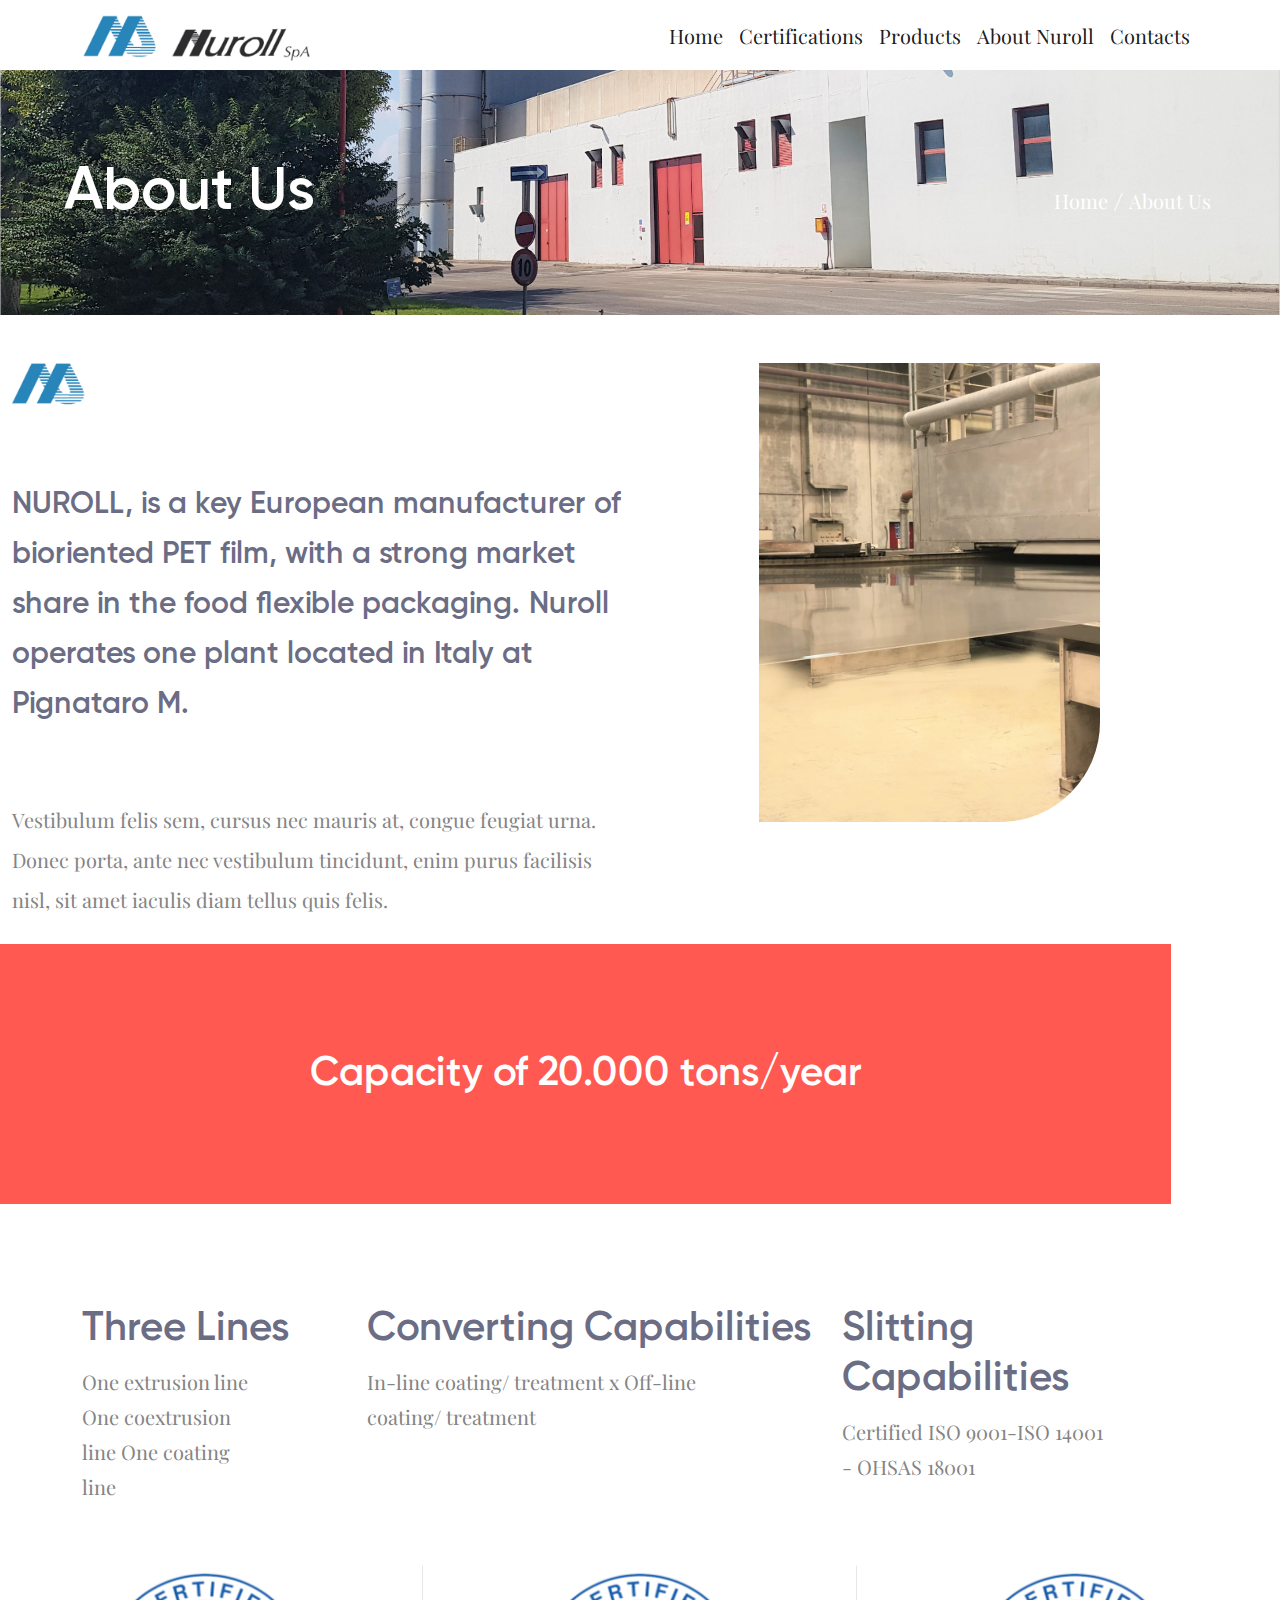
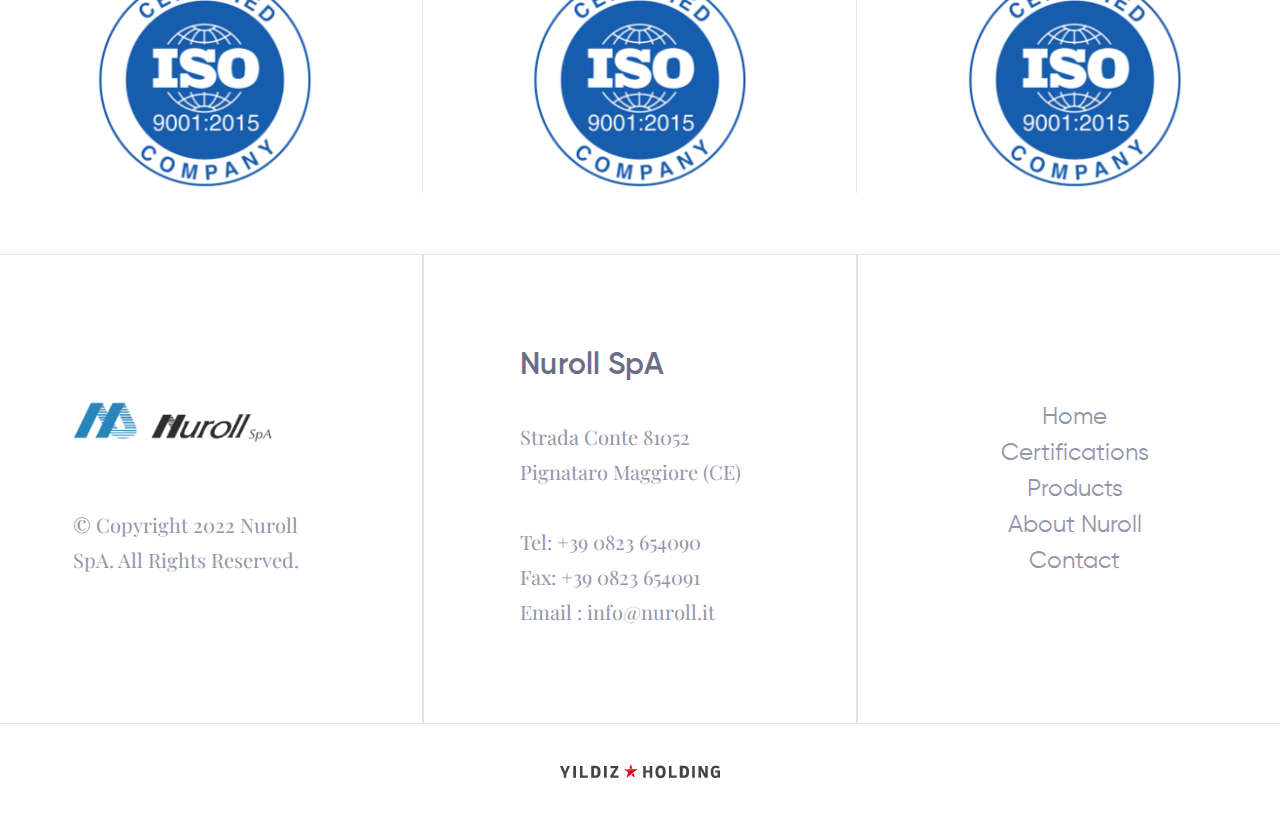
<file: aboutUs.html>
<!DOCTYPE html>
<html lang="tr">
    <head>
        <title>@@title</title>
        <meta charset="utf-8">
        <meta name="viewport" content="width=device-width,initial-scale=1, user-scalable=no">
        <meta http-equiv="X-UA-Compatible" content="IE=edge" />
        
        
        <link rel="stylesheet" href="assets/css/libs.min.css?v=0.0.1">
        <link rel="stylesheet" href="assets/css/app.min.css?v=0.0.1">
    </head>
    <body>
        <div id="viewport">
<header id="header">

    <div class="container">
        <nav class="navbar navbar-expand-lg navbar-light">

            <h1 class="mb-0" id="logo">
                <a class="navbar-brand" href="/">
                    <img src="./temp/logo.png" alt="Nuroll">
                </a>
            </h1>

            <button class="navbar-toggler" type="button" data-bs-toggle="collapse" data-bs-target="#navbarScroll"
                aria-controls="navbarScroll" aria-expanded="false" aria-label="Toggle navigation">
                <span class="ms-icon ms-icon-Rectangle-bar"></span>
            </button>
            <div class="collapse navbar-collapse" id="navbarScroll">
                <ul class="w-100 d-flex justify-content-end navbar-nav my-2 my-lg-0 navbar-nav-scroll text-center">
                    <li class="navItem">
                        <a class="nav-link active" aria-current="page" href="#">Home</a>
                    </li>
                    <li class="navItem">
                        <a class="nav-link active" aria-current="page" href="#">Certifications</a>
                    </li>
                    <li class="navItem">
                        <a class="nav-link active" aria-current="page" href="#">Products</a>
                    </li>
                    <li class="navItem">
                        <a class="nav-link active" aria-current="page" href="#">About Nuroll</a>
                    </li>
                    <li class="navItem">
                        <a class="nav-link active" aria-current="page" href="#">Contacts</a>
                    </li>
                </ul>
            </div>
        </nav>
    </div>

</header>
<div class="banner">
    <img src= ./temp/AboutUsBanner.png alt="" srcset="" width="100%">
    <div class="banner-con">
        <div class="title">About Us</div>
        <div class="breadCrumb">
            <div class="crumb">
                <ul>
                     <li><a href="#">Home</a></li>
                         <li><a href="#">About Us</a></li>
                        
                </ul>
            </div>
        </div>
    </div>
</div>
<div class="aboutUs">
    <div class="">
        <div class="description-section">
            <div class="container-xl">
                <div class="row">
                    <div class="col-12 col-lg-6">
                        <div class="w-100">
                            <div class="img mt-5">
                                <img src="./temp/nuroll.png" alt="" srcset="">
                            </div>
                            <div class="desc-one">
                                NUROLL, is a key European manufacturer of bioriented PET film, with a strong market
                                share in
                                the
                                food flexible packaging. Nuroll operates one plant located in Italy at Pignataro M.
                            </div>
                            <div class="desc-two mb-4">
                                Vestibulum felis sem, cursus nec mauris at, congue feugiat urna. Donec porta, ante nec
                                vestibulum tincidunt, enim purus facilisis nisl, sit amet iaculis diam tellus quis
                                felis.
                            </div>
                        </div>
                    </div>
                    <div class="d-lg-block d-none col-1"></div>
                    <div class="no-pad col-lg-5 col-10">
                        <div class="about-us-mask mt-5">
                            <div class="right-img">
                                <img src="./temp/About-us.png" alt="" srcset="">
                            </div>
                        </div>
                    </div>
                </div>
            </div>
            <div class="row">
                <div class="col-lg-11 col-12">
                    <div class="no-pad-lg orange">
                        <div class="text">Capacity of 20.000 tons/year</div>
                    </div>
                </div>
            </div>
            <div class="container">
                <div class="after-orange">
                    <div class="row">
                        <div class="col-lg-3 col-12">
                            <div class="title">
                                Three Lines
                            </div>
                            <div class="description">
                                <div class="col-lg-8 col-11">
                                    One extrusion line
                                    One coextrusion line
                                    One coating line
                                </div>
                            </div>
                        </div>
                        <div class="col-lg-5 col-12">
                            <div class="title">
                                Converting Capabilities
                            </div>
                            <div class="description">
                                <div class="col-lg-9 col-12">
                                    In-line coating/ treatment x Off-line coating/ treatment
                                </div>
                            </div>
                        </div>
                        <div class="col-lg-4 col-12">
                            <div class="title">
                                Slitting Capabilities
                            </div>
                            <div class="description">
                                <div class="col-lg-9 col-11">
                                    Certified ISO 9001-ISO 14001 - OHSAS 18001
                                </div>
                            </div>
                        </div>
                    </div>
                </div>
            </div>
            <div class="iso">
                <div class="iso-content row justify-content-center">
                    <div class="col-4 d-flex justify-content-center border-right">
                            <img src="./temp/iso.png" alt="">
                    </div>
                    <div class="col-4 d-flex justify-content-center">
                            <img src="./temp/iso.png" alt="" class="border-1">
                    </div>
                    <div class="col-4 d-flex justify-content-center">
                            <img src="./temp/iso.png" alt="" class="border-1">
                    </div>
                </div>
            </div>
        </div>
    </div>
    <div class="footer">
        <div class="row">
            <div class="col-lg-4 col-12 border">
                <div class="firstCol">
                    <div class="content">
                        <div class="img"><img src="./temp/logo.png" alt="" srcset="">
                        </div>
                        <br />
                        <div class="text">© Copyright 2022 Nuroll SpA. All Rights Reserved.</div>
                    </div>
                </div>
            </div>
            <div class="col-lg-4 col-12 border">
                <div class="secondCol mb-5">
                    <div class="content">
                        <div class="title">Nuroll SpA</div>
                        <div class="iletisim">
                            <div>
                                Strada Conte 81052
                                Pignataro Maggiore (CE)
                            </div>
                            <br />
                            <div>
                                Tel: +39 0823 654090

                            </div>
                            <div>
                                Fax: +39 0823 654091

                            </div>
                            <div>
                                Email : info@nuroll.it
                            </div>
                        </div>
                    </div>
                </div>
            </div>
            <div class="col-lg-4 col-12 border">
                <div class="thirdCol">
                    <a href="#" class="set">
                        Home
                    </a>
                    <a href="#" class="set">
                        Certifications
                    </a>
                    <a href="#" class="set">
                        Products
                    </a>
                    <a href="#" class="set">
                        About Nuroll
                    </a>
                    <a href="#" class="set">
                        Contact
                    </a>
                </div>
            </div>
        </div>
        <div class="d-flex justify-content-center logo">
            <img src="./temp/yildiz.png" alt="" srcset="">
        </div>
    </div>
</div>

        <script>
            var UNIGATE = {
                current: {
                    langId: '',
                    language: 'tr',
                }
            }
        </script>
        <script src="assets/js/libs.min.js" charset="utf-8"></script>
        <script src="assets/js/app.min.js" charset="utf-8"></script>
        <script src="https://www.google.com/recaptcha/api.js?onload=APPloadReCaptcha&render=explicit" async defer></script>
    </body>
</html>
</file>
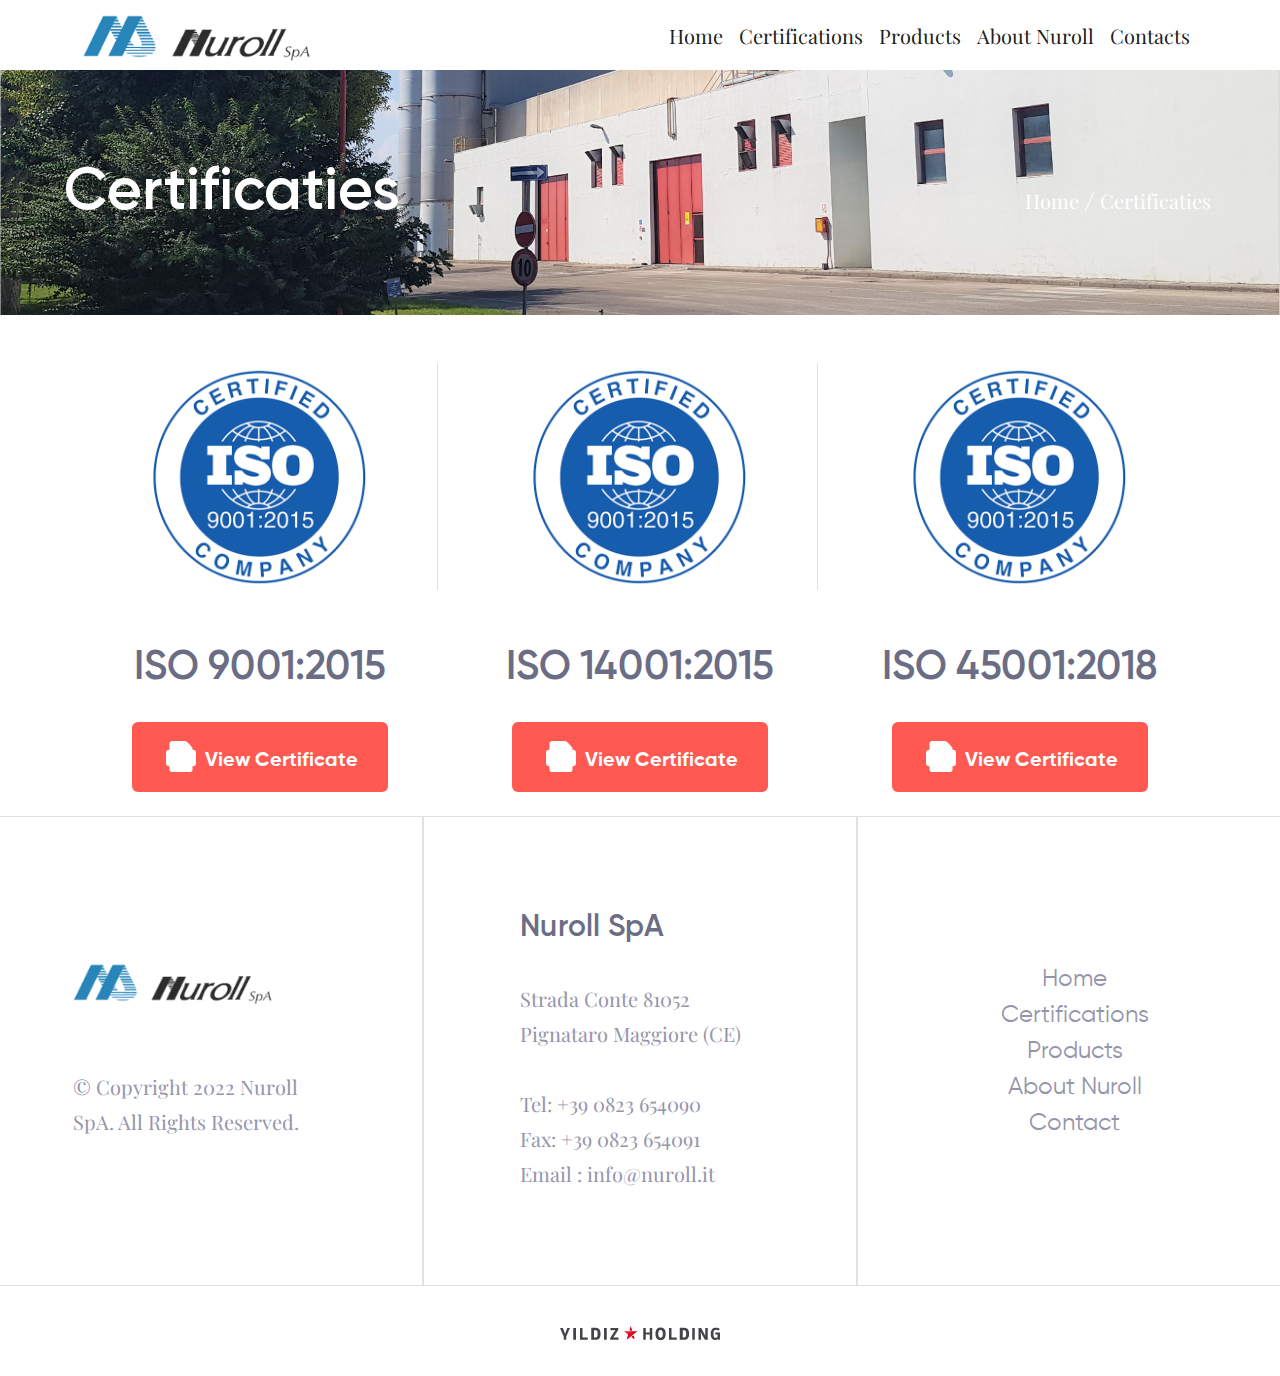
<file: certification.html>
<!DOCTYPE html>
<html lang="tr">
    <head>
        <title>@@title</title>
        <meta charset="utf-8">
        <meta name="viewport" content="width=device-width,initial-scale=1, user-scalable=no">
        <meta http-equiv="X-UA-Compatible" content="IE=edge" />
        
        
        <link rel="stylesheet" href="assets/css/libs.min.css?v=0.0.1">
        <link rel="stylesheet" href="assets/css/app.min.css?v=0.0.1">
    </head>
    <body>
        <div id="viewport">
<header id="header">

    <div class="container">
        <nav class="navbar navbar-expand-lg navbar-light">

            <h1 class="mb-0" id="logo">
                <a class="navbar-brand" href="/">
                    <img src="./temp/logo.png" alt="Nuroll">
                </a>
            </h1>

            <button class="navbar-toggler" type="button" data-bs-toggle="collapse" data-bs-target="#navbarScroll"
                aria-controls="navbarScroll" aria-expanded="false" aria-label="Toggle navigation">
                <span class="ms-icon ms-icon-Rectangle-bar"></span>
            </button>
            <div class="collapse navbar-collapse" id="navbarScroll">
                <ul class="w-100 d-flex justify-content-end navbar-nav my-2 my-lg-0 navbar-nav-scroll text-center">
                    <li class="navItem">
                        <a class="nav-link active" aria-current="page" href="#">Home</a>
                    </li>
                    <li class="navItem">
                        <a class="nav-link active" aria-current="page" href="#">Certifications</a>
                    </li>
                    <li class="navItem">
                        <a class="nav-link active" aria-current="page" href="#">Products</a>
                    </li>
                    <li class="navItem">
                        <a class="nav-link active" aria-current="page" href="#">About Nuroll</a>
                    </li>
                    <li class="navItem">
                        <a class="nav-link active" aria-current="page" href="#">Contacts</a>
                    </li>
                </ul>
            </div>
        </nav>
    </div>

</header>
<div class="banner">
    <img src= ./temp/AboutUsBanner.png alt="" srcset="" width="100%">
    <div class="banner-con">
        <div class="title">Certificaties</div>
        <div class="breadCrumb">
            <div class="crumb">
                <ul>
                     <li><a href="#">Home</a></li>
                         <li><a href="#">Certificaties</a></li>
                        
                </ul>
            </div>
        </div>
    </div>
</div>
<div class="cer">
    <div class="container">
        <div class="iso mt-lg-5">
            <div class="row">
                <div class="mb-4 col-lg-4 col-12">
                    <div class="iso-img border-end">
                        <img src="./temp/iso.png" alt="">
                    </div>
                    <div class="mt-5 iso-col">
                        ISO 9001:2015
                    </div>
                    <button class="mt-4 btn-iso">
                        <img src="./temp/pdf-file.png" alt="" srcset="">
                        <div class="text">
                            View Certificate
                        </div>
                    </button>
                </div>
                <div class="mb-4 col-lg-4 col-12">
                    <div class="iso-img border-end">
                        <img src="./temp/iso.png" alt="">
                    </div>
                    <div class="mt-5 iso-col">ISO 14001:2015</div>
                    <button class="mt-4 btn-iso">
                        <img src="./temp/pdf-file.png" alt="" srcset="">
                        <div class="text">
                            View Certificate
                        </div>
                    </button>
                </div>
                <div class="mb-4 col-lg-4 col-12">
                    <div class="iso-img">
                        <img src="./temp/iso.png" alt="">
                    </div>
                    <div class="mt-5 iso-col">
                        ISO 45001:2018
                    </div>
                    <button class="mt-4 btn-iso">
                        <img src="./temp/pdf-file.png" alt="" srcset="">
                        <div class="text">
                            View Certificate
                        </div>
                    </button>
                </div>
            </div>
        </div>
    </div>
</div>
<div class="footer">
    <div class="row">
        <div class="col-lg-4 col-12 border">
            <div class="firstCol">
                <div class="content">
                    <div class="img"><img src="./temp/logo.png" alt="" srcset="">
                    </div>
                    <br />
                    <div class="text">© Copyright 2022 Nuroll SpA. All Rights Reserved.</div>
                </div>
            </div>
        </div>
        <div class="col-lg-4 col-12 border">
            <div class="secondCol mb-5">
                <div class="content">
                    <div class="title">Nuroll SpA</div>
                    <div class="iletisim">
                        <div>
                            Strada Conte 81052
                            Pignataro Maggiore (CE)
                        </div>
                        <br />
                        <div>
                            Tel: +39 0823 654090

                        </div>
                        <div>
                            Fax: +39 0823 654091

                        </div>
                        <div>
                            Email : info@nuroll.it
                        </div>
                    </div>
                </div>
            </div>
        </div>
        <div class="col-lg-4 col-12 border">
            <div class="thirdCol">
                <a href="#" class="set">
                    Home
                </a>
                <a href="#" class="set">
                    Certifications
                </a>
                <a href="#" class="set">
                    Products
                </a>
                <a href="#" class="set">
                    About Nuroll
                </a>
                <a href="#" class="set">
                    Contact
                </a>
            </div>
        </div>
    </div>
    <div class="d-flex justify-content-center logo">
        <img src="./temp/yildiz.png" alt="" srcset="">
    </div>
</div>

        <script>
            var UNIGATE = {
                current: {
                    langId: '',
                    language: 'tr',
                }
            }
        </script>
        <script src="assets/js/libs.min.js" charset="utf-8"></script>
        <script src="assets/js/app.min.js" charset="utf-8"></script>
        <script src="https://www.google.com/recaptcha/api.js?onload=APPloadReCaptcha&render=explicit" async defer></script>
    </body>
</html>
</file>
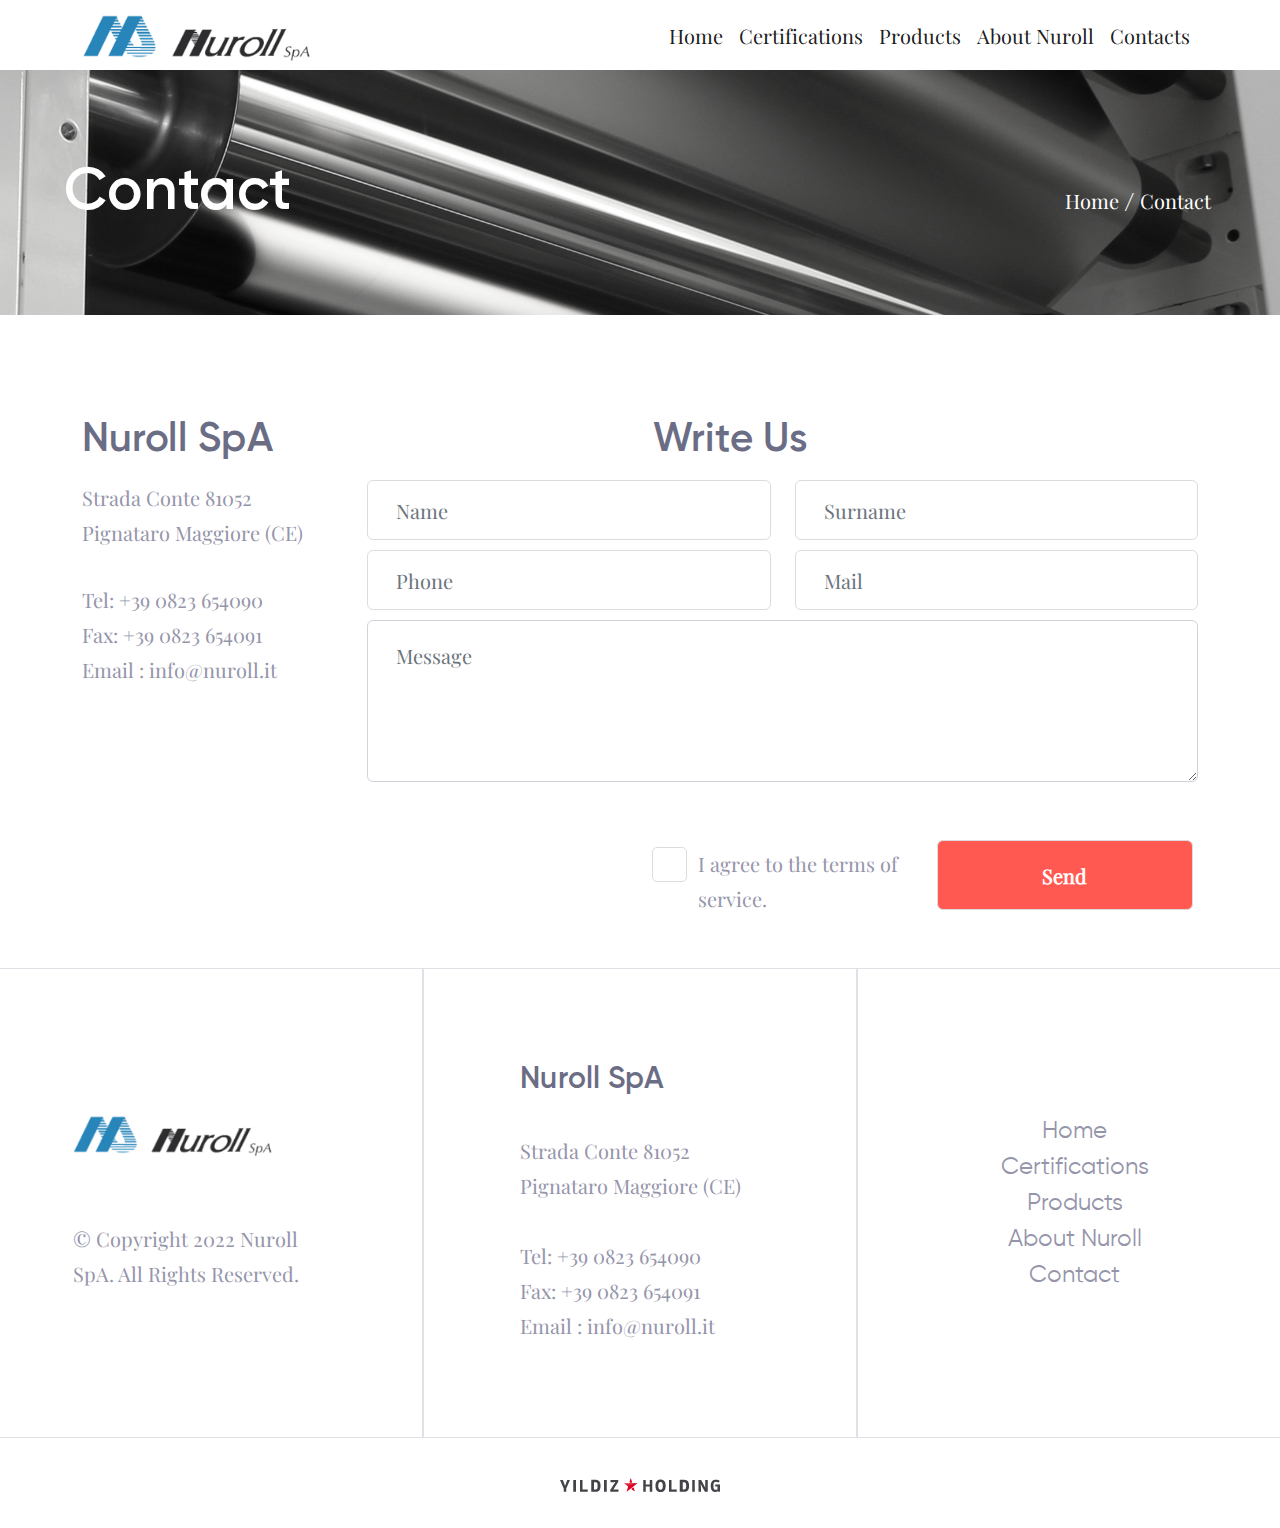
<file: contact.html>
<!DOCTYPE html>
<html lang="tr">
    <head>
        <title>@@title</title>
        <meta charset="utf-8">
        <meta name="viewport" content="width=device-width,initial-scale=1, user-scalable=no">
        <meta http-equiv="X-UA-Compatible" content="IE=edge" />
        
        
        <link rel="stylesheet" href="assets/css/libs.min.css?v=0.0.1">
        <link rel="stylesheet" href="assets/css/app.min.css?v=0.0.1">
    </head>
    <body>
        <div id="viewport">
<header id="header">

    <div class="container">
        <nav class="navbar navbar-expand-lg navbar-light">

            <h1 class="mb-0" id="logo">
                <a class="navbar-brand" href="/">
                    <img src="./temp/logo.png" alt="Nuroll">
                </a>
            </h1>

            <button class="navbar-toggler" type="button" data-bs-toggle="collapse" data-bs-target="#navbarScroll"
                aria-controls="navbarScroll" aria-expanded="false" aria-label="Toggle navigation">
                <span class="ms-icon ms-icon-Rectangle-bar"></span>
            </button>
            <div class="collapse navbar-collapse" id="navbarScroll">
                <ul class="w-100 d-flex justify-content-end navbar-nav my-2 my-lg-0 navbar-nav-scroll text-center">
                    <li class="navItem">
                        <a class="nav-link active" aria-current="page" href="#">Home</a>
                    </li>
                    <li class="navItem">
                        <a class="nav-link active" aria-current="page" href="#">Certifications</a>
                    </li>
                    <li class="navItem">
                        <a class="nav-link active" aria-current="page" href="#">Products</a>
                    </li>
                    <li class="navItem">
                        <a class="nav-link active" aria-current="page" href="#">About Nuroll</a>
                    </li>
                    <li class="navItem">
                        <a class="nav-link active" aria-current="page" href="#">Contacts</a>
                    </li>
                </ul>
            </div>
        </nav>
    </div>

</header>
<div class="banner">
    <img src= ./temp/contact.png alt="" srcset="" width="100%">
    <div class="banner-con">
        <div class="title">Contact</div>
        <div class="breadCrumb">
            <div class="crumb">
                <ul>
                     <li><a href="#">Home</a></li>
                         <li><a href="#">Contact</a></li>
                        
                </ul>
            </div>
        </div>
    </div>
</div>
<div class="contact">
    <div class="container">
        <div class="title-bar">
            <div class="left-side">Nuroll SpA</div>
            <div class="d-lg-block d-none right-side">Write Us</div>
        </div>
        <div class="row">
            <div class="col-lg-3 col-12">
                <div class="iletisim">
                    <p class="upper">
                        Strada Conte 81052
                        Pignataro Maggiore (CE)
                    </p>
                    <p class="bottom">
                        <div>Tel: +39 0823 654090</div>
                        <div>Fax: +39 0823 654091</div>
                        <div>Email : info@nuroll.it</div>
                    </p>
                </div>
            </div>
            <div class="col-lg-9 col-12">
                <div class="d-lg-none d-block form-title">Write Us</div>
                <form>
                    <div class="row">
                        <div class="col-lg-6 col-12">
                            <div class="form-group">
                                <input type="text" class="form-control" id="Name" aria-describedby="emailHelp" placeholder="Name"
                                    required>
                            </div>
                        </div>
                        <div class="col-lg-6">
                            <div class="form-group">
                                <input id="form_lastname" type="text" name="surname" class="form-control" placeholder="Surname"
                                    required="required" data-error="Lastname is required.">
                            </div>
                        </div>
                    </div>
                    <div class="row">
                        <div class="col-lg-6">
                            <div class="form-group">
                                <input id="Phone" type="tel" name="tel" class="form-control" placeholder="Phone" required="required"
                                    data-error="Valid phone is required.">
                            </div>
                        </div>
                        <div class="col-lg-6">
                            <div class="form-group">
                                <input id="form_mail" type="tel" name="mail" class="form-control" placeholder="Mail">
                                <div class="help-block with-errors"></div>
                            </div>
                        </div>
                    </div>
                    <div class="form-group">
                        <textarea id="form_Message" name="Message" class="form-control" placeholder="Message" rows="4"
                            required="required" data-error="Please, leave us a Message."></textarea>
                    </div>
                    <div class="mt-5 mb-5">
                        <div class="row">
                            <div class="col-12 col-lg-4">
                                <div class="form-group">
                                    <div class="scale-class g-recaptcha" data-sitekey="6LfKURIUAAAAAO50vlwWZkyK_G2ywqE52NU7YO0S"
                                        data-callback="verifyRecaptchaCallback" data-expired-callback="expiredRecaptchaCallback"></div>
                                    <input class="form-control d-none" data-recaptcha="true" required
                                        data-error="Please complete the Captcha">
                                    <div class="help-block with-errors"></div>
                                </div>
                            </div>
                            <div class="col-12 col-lg-4 d-flex justify-content-center align-items-center mb-lg-0 mb-5">
                                <div class="form-check">
                                    <input class="form-check-input" type="checkbox" value="" id="flexCheckChecked">
                                    <label class="check-box-text form-check-label ms-3 mt-1" for="flexCheckChecked">
                                        I agree to the terms of service.
                                    </label>
                                </div>
                            </div>
                            <div class="col-12 col-lg-4">
                                <input type="submit" class="btn btn-primary" value="Send">
                            </div>
                        </div>
                    </div>
                </form>
                <script src='https://www.google.com/recaptcha/api.js'></script>
            </div>
        </div>
    </div>
    <div class="footer">
        <div class="row">
            <div class="col-lg-4 col-12 border">
                <div class="firstCol">
                    <div class="content">
                        <div class="img"><img src="./temp/logo.png" alt="" srcset="">
                        </div>
                        <br />
                        <div class="text">© Copyright 2022 Nuroll SpA. All Rights Reserved.</div>
                    </div>
                </div>
            </div>
            <div class="col-lg-4 col-12 border">
                <div class="secondCol mb-5">
                    <div class="content">
                        <div class="title">Nuroll SpA</div>
                        <div class="iletisim">
                            <div>
                                Strada Conte 81052
                                Pignataro Maggiore (CE)
                            </div>
                            <br />
                            <div>
                                Tel: +39 0823 654090

                            </div>
                            <div>
                                Fax: +39 0823 654091

                            </div>
                            <div>
                                Email : info@nuroll.it
                            </div>
                        </div>
                    </div>
                </div>
            </div>
            <div class="col-lg-4 col-12 border">
                <div class="thirdCol">
                    <a href="#" class="set">
                        Home
                    </a>
                    <a href="#" class="set">
                        Certifications
                    </a>
                    <a href="#" class="set">
                        Products
                    </a>
                    <a href="#" class="set">
                        About Nuroll
                    </a>
                    <a href="#" class="set">
                        Contact
                    </a>
                </div>
            </div>
        </div>
        <div class="d-flex justify-content-center logo">
            <img src="./temp/yildiz.png" alt="" srcset="">
        </div>
    </div>
</div>



        <script>
            var UNIGATE = {
                current: {
                    langId: '',
                    language: 'tr',
                }
            }
        </script>
        <script src="assets/js/libs.min.js" charset="utf-8"></script>
        <script src="assets/js/app.min.js" charset="utf-8"></script>
        <script src="https://www.google.com/recaptcha/api.js?onload=APPloadReCaptcha&render=explicit" async defer></script>
    </body>
</html>
</file>
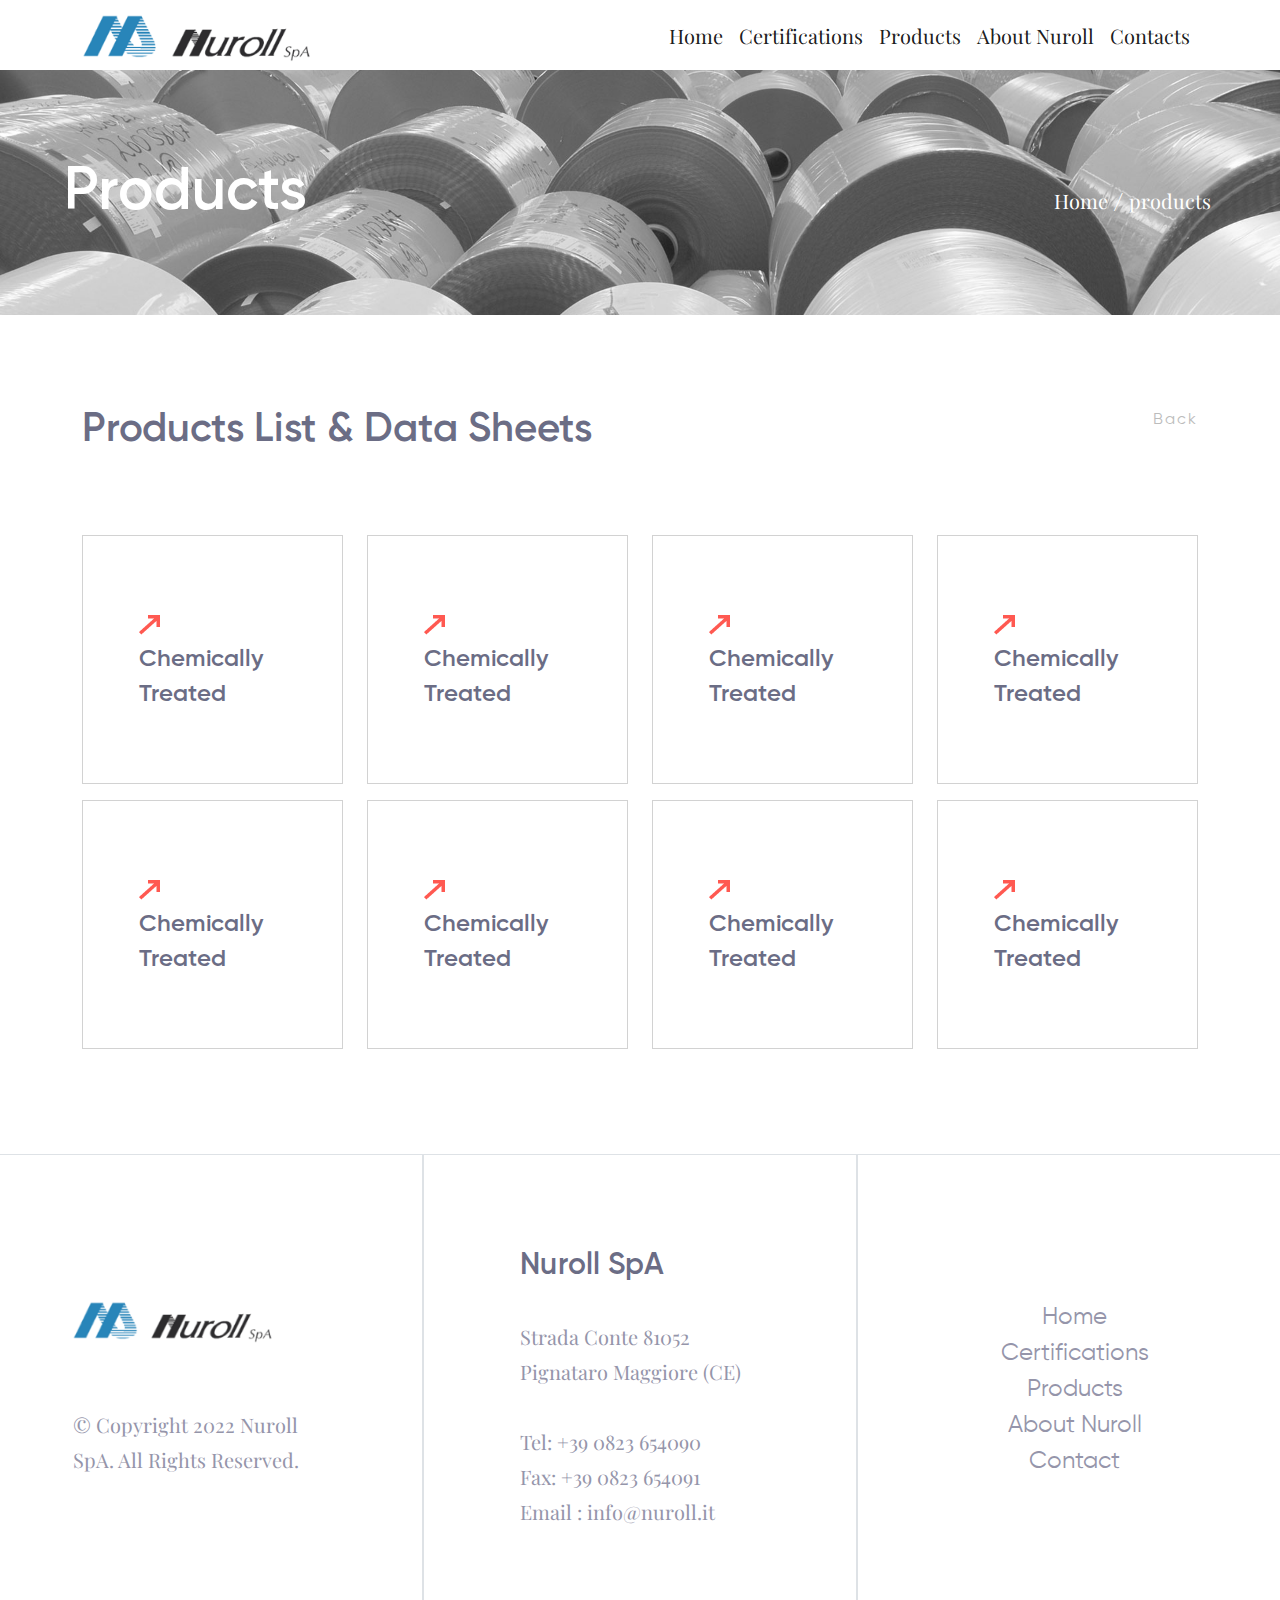
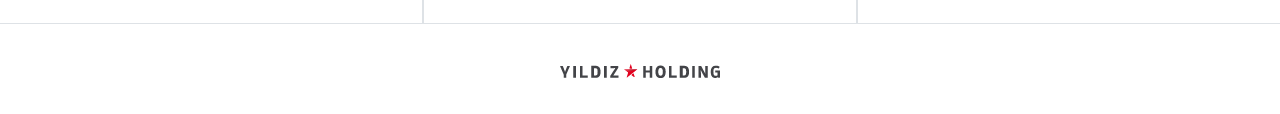
<file: products-category.html>
<!DOCTYPE html>
<html lang="tr">
    <head>
        <title>@@title</title>
        <meta charset="utf-8">
        <meta name="viewport" content="width=device-width,initial-scale=1, user-scalable=no">
        <meta http-equiv="X-UA-Compatible" content="IE=edge" />
        
        
        <link rel="stylesheet" href="assets/css/libs.min.css?v=0.0.1">
        <link rel="stylesheet" href="assets/css/app.min.css?v=0.0.1">
    </head>
    <body>
        <div id="viewport">
<header id="header">

    <div class="container">
        <nav class="navbar navbar-expand-lg navbar-light">

            <h1 class="mb-0" id="logo">
                <a class="navbar-brand" href="/">
                    <img src="./temp/logo.png" alt="Nuroll">
                </a>
            </h1>

            <button class="navbar-toggler" type="button" data-bs-toggle="collapse" data-bs-target="#navbarScroll"
                aria-controls="navbarScroll" aria-expanded="false" aria-label="Toggle navigation">
                <span class="ms-icon ms-icon-Rectangle-bar"></span>
            </button>
            <div class="collapse navbar-collapse" id="navbarScroll">
                <ul class="w-100 d-flex justify-content-end navbar-nav my-2 my-lg-0 navbar-nav-scroll text-center">
                    <li class="navItem">
                        <a class="nav-link active" aria-current="page" href="#">Home</a>
                    </li>
                    <li class="navItem">
                        <a class="nav-link active" aria-current="page" href="#">Certifications</a>
                    </li>
                    <li class="navItem">
                        <a class="nav-link active" aria-current="page" href="#">Products</a>
                    </li>
                    <li class="navItem">
                        <a class="nav-link active" aria-current="page" href="#">About Nuroll</a>
                    </li>
                    <li class="navItem">
                        <a class="nav-link active" aria-current="page" href="#">Contacts</a>
                    </li>
                </ul>
            </div>
        </nav>
    </div>

</header>
<div class="banner">
    <img src= ./temp/products-banner.png alt="" srcset="" width="100%">
    <div class="banner-con">
        <div class="title">Products</div>
        <div class="breadCrumb">
            <div class="crumb">
                <ul>
                     <li><a href="#">Home</a></li>
                         <li><a href="#">products</a></li>
                        
                </ul>
            </div>
        </div>
    </div>
</div>
<div class="products-category">
    <div class="container">
        <div class="title-bar">
            <div>Products List & Data Sheets</div>
            <a href="#">Back</a>
        </div>
        <div class="row">
             <div class="col-lg-3 col-12 mb-3">
                <div class="card-products-details">
                    <div class="card-body">
                        <div class="details">
                            <span class="img"><img src="./temp/diagonal-arrow.png" alt=""></span>
                            <div class="text">
                                <a href="#">Chemically Treated</a>
                            </div>
                        </div>
                    </div>
                </div>
            </div>
         <div class="col-lg-3 col-12 mb-3">
                <div class="card-products-details">
                    <div class="card-body">
                        <div class="details">
                            <span class="img"><img src="./temp/diagonal-arrow.png" alt=""></span>
                            <div class="text">
                                <a href="#">Chemically Treated</a>
                            </div>
                        </div>
                    </div>
                </div>
            </div>
         <div class="col-lg-3 col-12 mb-3">
                <div class="card-products-details">
                    <div class="card-body">
                        <div class="details">
                            <span class="img"><img src="./temp/diagonal-arrow.png" alt=""></span>
                            <div class="text">
                                <a href="#">Chemically Treated</a>
                            </div>
                        </div>
                    </div>
                </div>
            </div>
         <div class="col-lg-3 col-12 mb-3">
                <div class="card-products-details">
                    <div class="card-body">
                        <div class="details">
                            <span class="img"><img src="./temp/diagonal-arrow.png" alt=""></span>
                            <div class="text">
                                <a href="#">Chemically Treated</a>
                            </div>
                        </div>
                    </div>
                </div>
            </div>
         <div class="col-lg-3 col-12 mb-3">
                <div class="card-products-details">
                    <div class="card-body">
                        <div class="details">
                            <span class="img"><img src="./temp/diagonal-arrow.png" alt=""></span>
                            <div class="text">
                                <a href="#">Chemically Treated</a>
                            </div>
                        </div>
                    </div>
                </div>
            </div>
         <div class="col-lg-3 col-12 mb-3">
                <div class="card-products-details">
                    <div class="card-body">
                        <div class="details">
                            <span class="img"><img src="./temp/diagonal-arrow.png" alt=""></span>
                            <div class="text">
                                <a href="#">Chemically Treated</a>
                            </div>
                        </div>
                    </div>
                </div>
            </div>
         <div class="col-lg-3 col-12 mb-3">
                <div class="card-products-details">
                    <div class="card-body">
                        <div class="details">
                            <span class="img"><img src="./temp/diagonal-arrow.png" alt=""></span>
                            <div class="text">
                                <a href="#">Chemically Treated</a>
                            </div>
                        </div>
                    </div>
                </div>
            </div>
         <div class="col-lg-3 col-12 mb-3">
                <div class="card-products-details">
                    <div class="card-body">
                        <div class="details">
                            <span class="img"><img src="./temp/diagonal-arrow.png" alt=""></span>
                            <div class="text">
                                <a href="#">Chemically Treated</a>
                            </div>
                        </div>
                    </div>
                </div>
            </div>
        

        </div>
        <!-- <div style="background-color: red;height: 100px;width: 100px;"></div> -->
    </div>
</div>
<div class="footer">
    <div class="row">
        <div class="col-lg-4 col-12 border">
            <div class="firstCol">
                <div class="content">
                    <div class="img"><img src="./temp/logo.png" alt="" srcset="">
                    </div>
                    <br />
                    <div class="text">© Copyright 2022 Nuroll SpA. All Rights Reserved.</div>
                </div>
            </div>
        </div>
        <div class="col-lg-4 col-12 border">
            <div class="secondCol mb-5">
                <div class="content">
                    <div class="title">Nuroll SpA</div>
                    <div class="iletisim">
                        <div>
                            Strada Conte 81052
                            Pignataro Maggiore (CE)
                        </div>
                        <br />
                        <div>
                            Tel: +39 0823 654090

                        </div>
                        <div>
                            Fax: +39 0823 654091

                        </div>
                        <div>
                            Email : info@nuroll.it
                        </div>
                    </div>
                </div>
            </div>
        </div>
        <div class="col-lg-4 col-12 border">
            <div class="thirdCol">
                <a href="#" class="set">
                    Home
                </a>
                <a href="#" class="set">
                    Certifications
                </a>
                <a href="#" class="set">
                    Products
                </a>
                <a href="#" class="set">
                    About Nuroll
                </a>
                <a href="#" class="set">
                    Contact
                </a>
            </div>
        </div>
    </div>
    <div class="d-flex justify-content-center logo">
        <img src="./temp/yildiz.png" alt="" srcset="">
    </div>
</div>



        <script>
            var UNIGATE = {
                current: {
                    langId: '',
                    language: 'tr',
                }
            }
        </script>
        <script src="assets/js/libs.min.js" charset="utf-8"></script>
        <script src="assets/js/app.min.js" charset="utf-8"></script>
        <script src="https://www.google.com/recaptcha/api.js?onload=APPloadReCaptcha&render=explicit" async defer></script>
    </body>
</html>
</file>
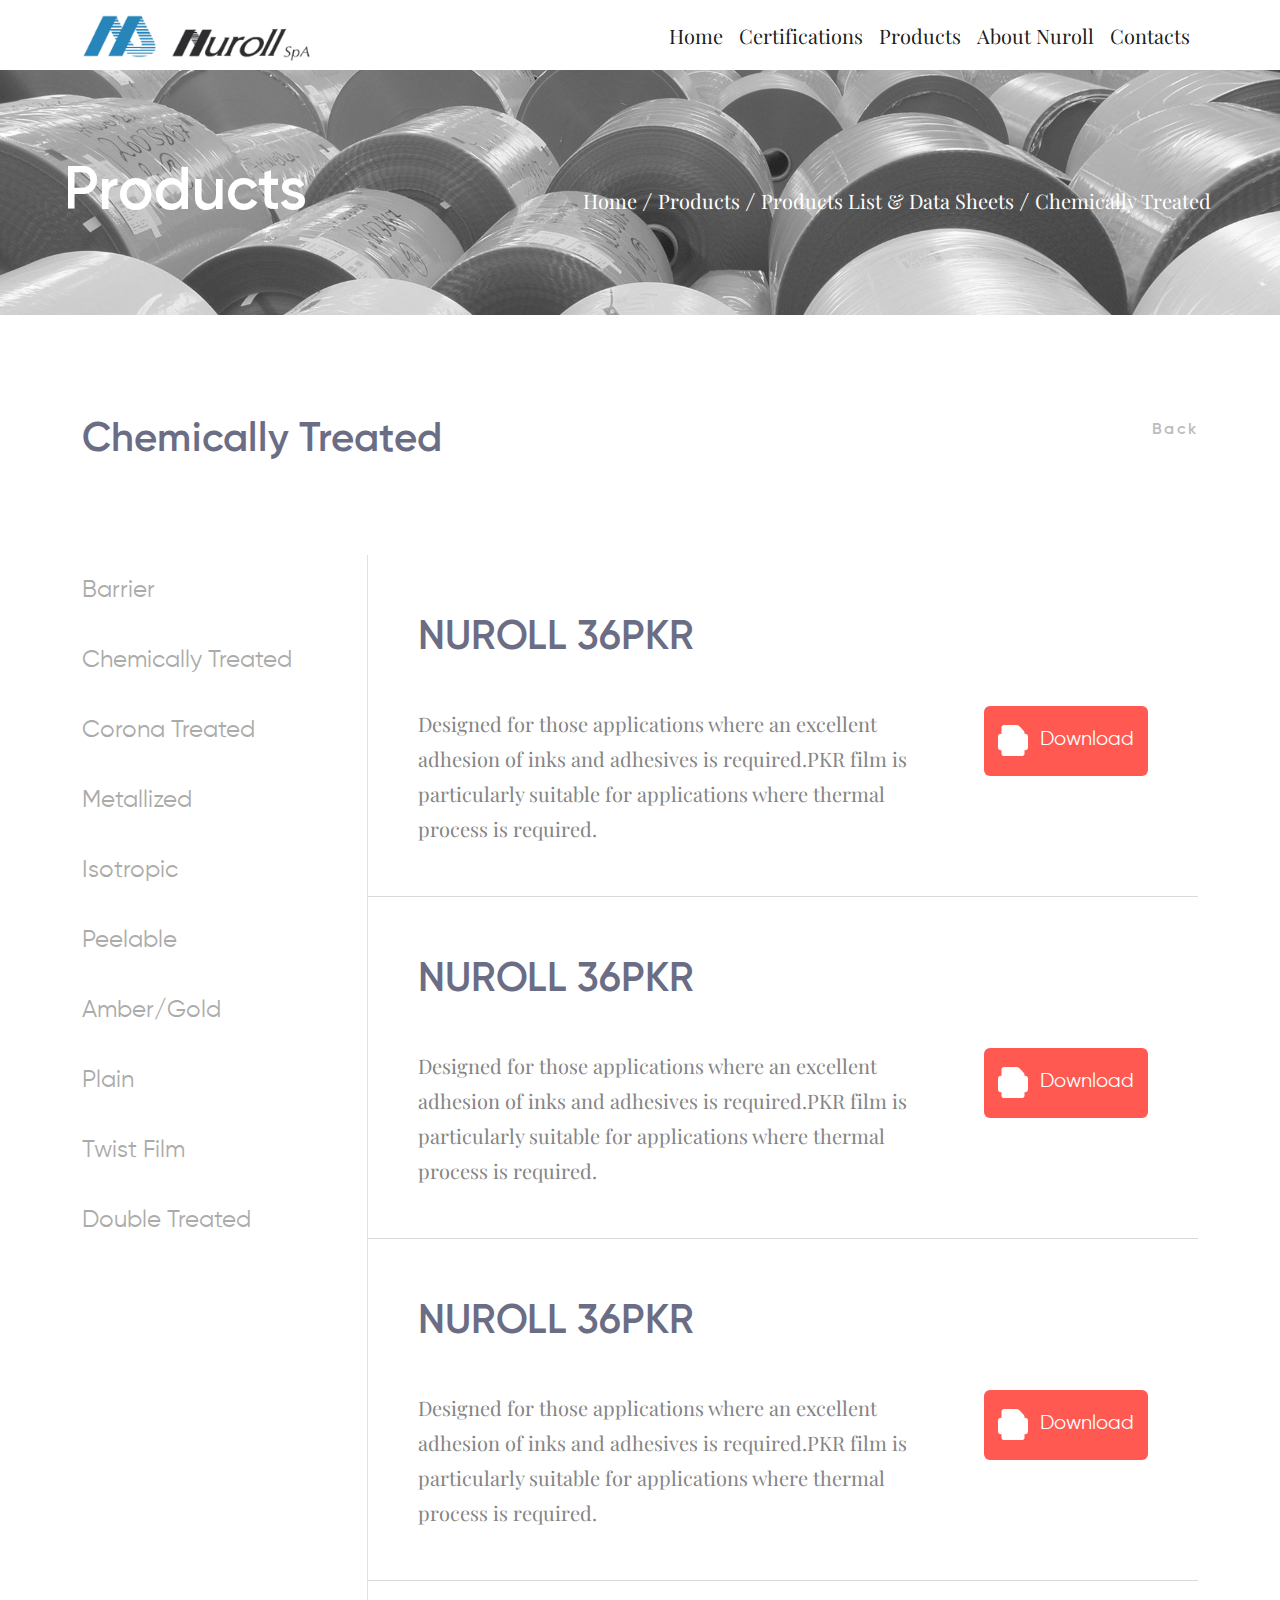
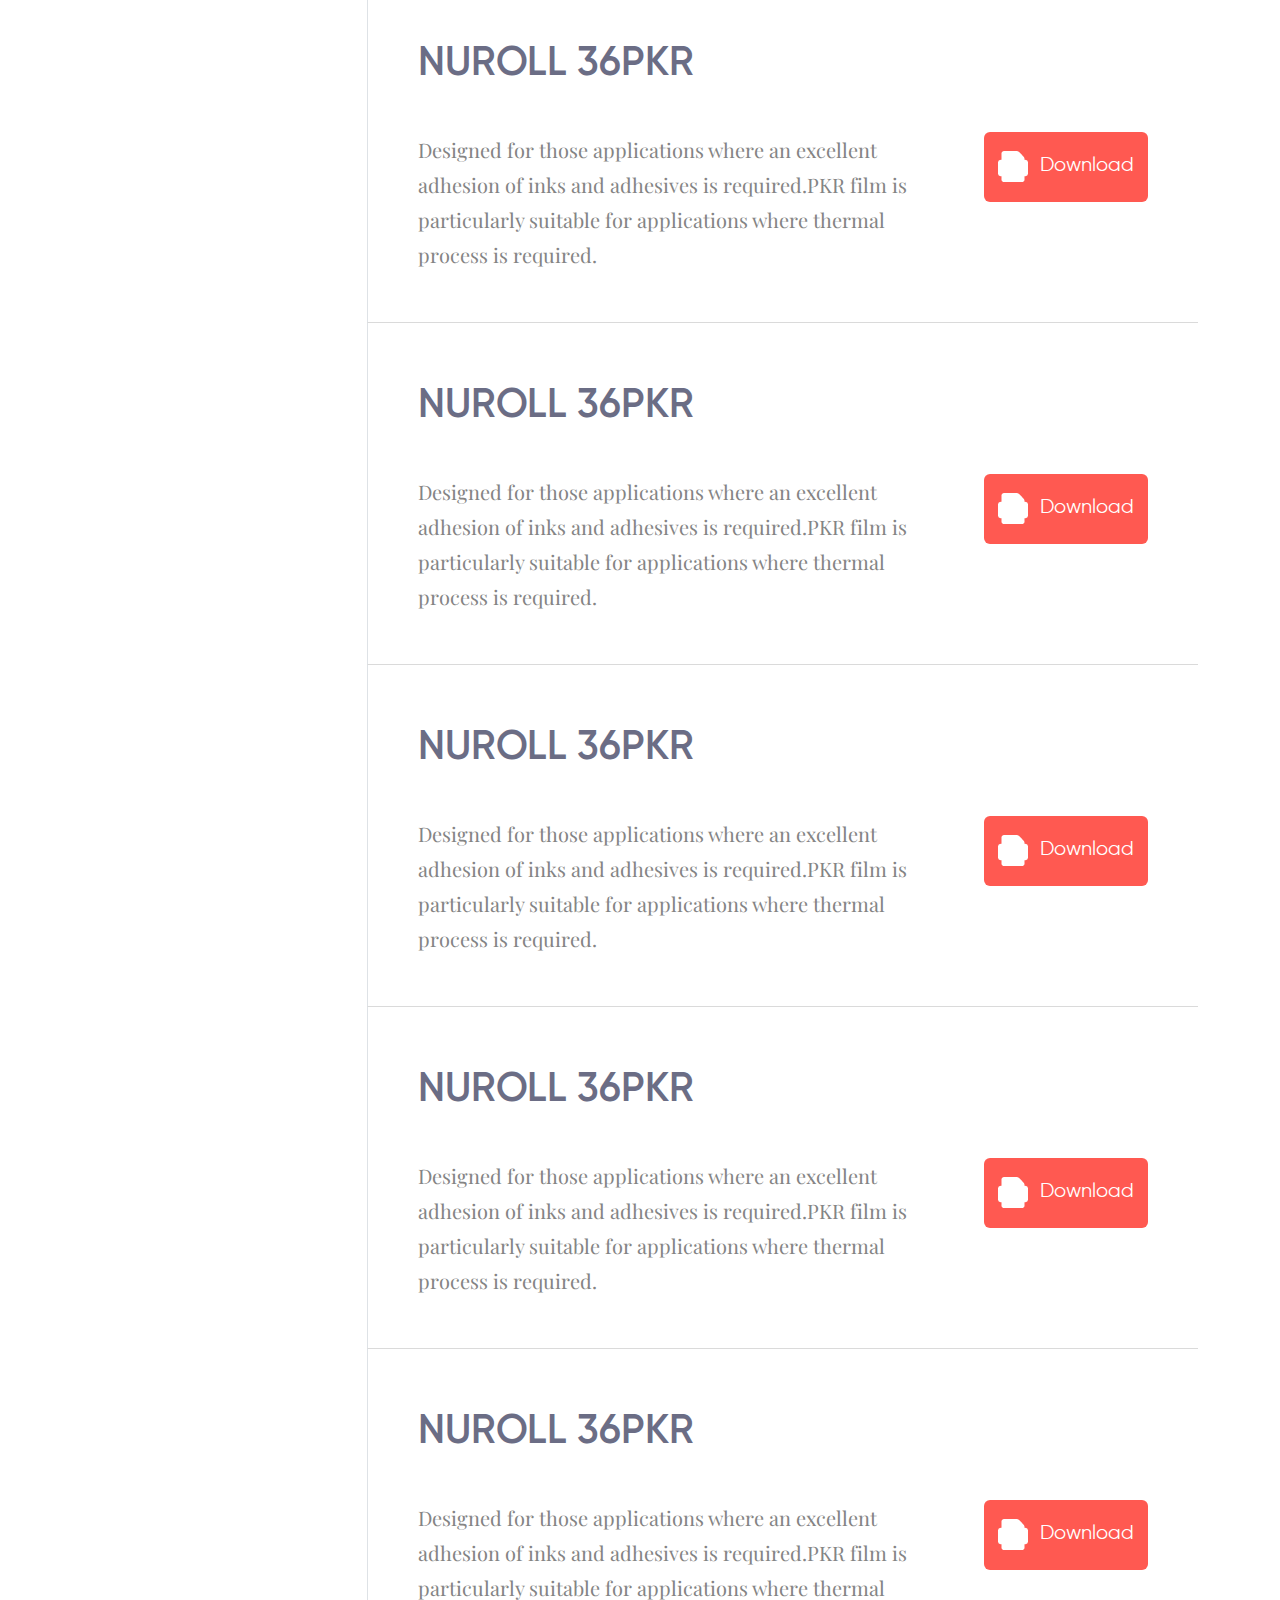
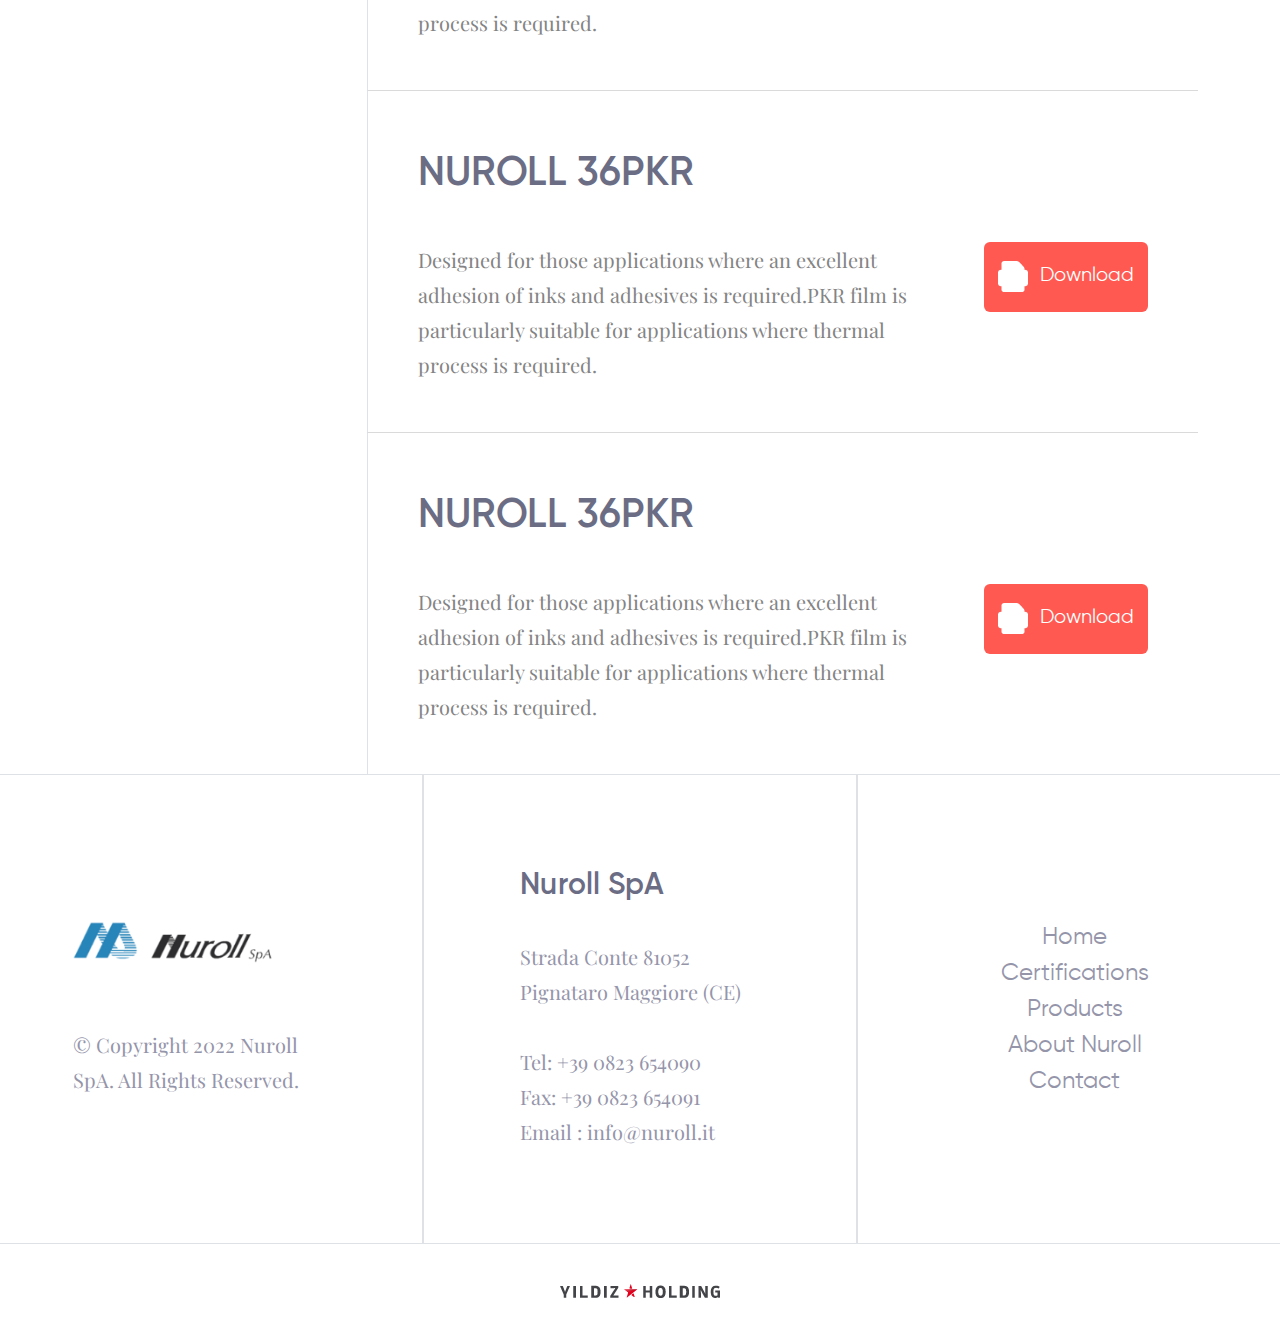
<file: products-details.html>
<!DOCTYPE html>
<html lang="tr">
    <head>
        <title>@@title</title>
        <meta charset="utf-8">
        <meta name="viewport" content="width=device-width,initial-scale=1, user-scalable=no">
        <meta http-equiv="X-UA-Compatible" content="IE=edge" />
        
        
        <link rel="stylesheet" href="assets/css/libs.min.css?v=0.0.1">
        <link rel="stylesheet" href="assets/css/app.min.css?v=0.0.1">
    </head>
    <body>
        <div id="viewport">
<header id="header">

    <div class="container">
        <nav class="navbar navbar-expand-lg navbar-light">

            <h1 class="mb-0" id="logo">
                <a class="navbar-brand" href="/">
                    <img src="./temp/logo.png" alt="Nuroll">
                </a>
            </h1>

            <button class="navbar-toggler" type="button" data-bs-toggle="collapse" data-bs-target="#navbarScroll"
                aria-controls="navbarScroll" aria-expanded="false" aria-label="Toggle navigation">
                <span class="ms-icon ms-icon-Rectangle-bar"></span>
            </button>
            <div class="collapse navbar-collapse" id="navbarScroll">
                <ul class="w-100 d-flex justify-content-end navbar-nav my-2 my-lg-0 navbar-nav-scroll text-center">
                    <li class="navItem">
                        <a class="nav-link active" aria-current="page" href="#">Home</a>
                    </li>
                    <li class="navItem">
                        <a class="nav-link active" aria-current="page" href="#">Certifications</a>
                    </li>
                    <li class="navItem">
                        <a class="nav-link active" aria-current="page" href="#">Products</a>
                    </li>
                    <li class="navItem">
                        <a class="nav-link active" aria-current="page" href="#">About Nuroll</a>
                    </li>
                    <li class="navItem">
                        <a class="nav-link active" aria-current="page" href="#">Contacts</a>
                    </li>
                </ul>
            </div>
        </nav>
    </div>

</header>
<div class="banner">
    <img src= ./temp/products-banner.png alt="" srcset="" width="100%">
    <div class="banner-con">
        <div class="title">Products</div>
        <div class="breadCrumb">
            <div class="crumb">
                <ul>
                     <li><a href="#">Home</a></li>
                         <li><a href="#">Products</a></li>
                         <li><a href="#">Products List & Data Sheets</a></li>
                         <li><a href="#">Chemically Treated</a></li>
                        
                </ul>
            </div>
        </div>
    </div>
</div>

<div class="products-details">
    <div class="container">
        <div class="title">
            <div>Chemically Treated</div>
            <a href="#">Back</a>
        </div>
        <div class="row">
            <div class="col-lg-3">
                <div class="d-lg-block d-none bar">
                    <div class="text">
                        <a href="#">Barrier
                        </a>
                    </div>
                    <div class="text">
                        <a href="#">Chemically Treated
                        </a>
                    </div>
                    <div class="text">
                        <a href="#">Corona Treated
                        </a>
                    </div>
                    <div class="text">
                        <a href="#">Metallized

                        </a>
                    </div>
                    <div class="text">
                        <a href="#">Isotropic
                        </a>
                    </div>
                    <div class="text">
                        <a href="#">Peelable
                        </a>
                    </div>
                    <div class="text">
                        <a href="#">Amber/Gold

                        </a>
                    </div>
                    <div class="text">
                        <a href="#">Plain
                        </a>
                    </div>
                    <div class="text">
                        <a href="#">Twist Film
                        </a>
                    </div>
                    <div class="text">
                        <a href="#">Double Treated
                        </a>
                    </div>
                </div>
            </div>
            <div class="col-lg-9 col-12">
                 <div class="prod-row border-start">
                     <div class="row">
                         <div class="col-12">
                             <div class="details">
                                 <div class="title-row">
                                     NUROLL 36PKR
                                 </div>
                             </div>
                         </div>
                         <div class="col-lg-9 col-12">
                             <div class="description-row">
                                 Designed for those applications where an excellent adhesion of inks and adhesives is
                                 required.PKR film is particularly suitable for applications where thermal process is
                                 required.
                             </div>
                         </div>
                         <div class="col-lg-3 col-8 offset-lg-0 offset-2 mt-lg-0 mt-5 mb-lg-0 mb-5"><button class="btn-c">
                                 <img src="./temp/pdf-file.png" alt="" srcset="">
                                 <div class="d-inline text ms-2">Download</div>
                             </button>
                         </div>
                     </div>
                 </div>  <div class="prod-row border-start">
    <div class="row">
        <div class="col-12">
            <div class="details">
                <div class="title-row">
                    NUROLL 36PKR
                </div>
            </div>
        </div>
        <div class="col-lg-9 col-12">
            <div class="description-row">
                Designed for those applications where an excellent adhesion of inks and adhesives is
                required.PKR film is particularly suitable for applications where thermal process is
                required.
            </div>
        </div>
        <div class="col-lg-3 col-8 offset-lg-0 offset-2 mt-lg-0 mt-5 mb-lg-0 mb-5"><button class="btn-c">
                <img src="./temp/pdf-file.png" alt="" srcset="">
                <div class="d-inline text ms-2">Download</div>
            </button>
        </div>
    </div>
</div>  <div class="prod-row border-start">
    <div class="row">
        <div class="col-12">
            <div class="details">
                <div class="title-row">
                    NUROLL 36PKR
                </div>
            </div>
        </div>
        <div class="col-lg-9 col-12">
            <div class="description-row">
                Designed for those applications where an excellent adhesion of inks and adhesives is
                required.PKR film is particularly suitable for applications where thermal process is
                required.
            </div>
        </div>
        <div class="col-lg-3 col-8 offset-lg-0 offset-2 mt-lg-0 mt-5 mb-lg-0 mb-5"><button class="btn-c">
                <img src="./temp/pdf-file.png" alt="" srcset="">
                <div class="d-inline text ms-2">Download</div>
            </button>
        </div>
    </div>
</div>  <div class="prod-row border-start">
    <div class="row">
        <div class="col-12">
            <div class="details">
                <div class="title-row">
                    NUROLL 36PKR
                </div>
            </div>
        </div>
        <div class="col-lg-9 col-12">
            <div class="description-row">
                Designed for those applications where an excellent adhesion of inks and adhesives is
                required.PKR film is particularly suitable for applications where thermal process is
                required.
            </div>
        </div>
        <div class="col-lg-3 col-8 offset-lg-0 offset-2 mt-lg-0 mt-5 mb-lg-0 mb-5"><button class="btn-c">
                <img src="./temp/pdf-file.png" alt="" srcset="">
                <div class="d-inline text ms-2">Download</div>
            </button>
        </div>
    </div>
</div>  <div class="prod-row border-start">
    <div class="row">
        <div class="col-12">
            <div class="details">
                <div class="title-row">
                    NUROLL 36PKR
                </div>
            </div>
        </div>
        <div class="col-lg-9 col-12">
            <div class="description-row">
                Designed for those applications where an excellent adhesion of inks and adhesives is
                required.PKR film is particularly suitable for applications where thermal process is
                required.
            </div>
        </div>
        <div class="col-lg-3 col-8 offset-lg-0 offset-2 mt-lg-0 mt-5 mb-lg-0 mb-5"><button class="btn-c">
                <img src="./temp/pdf-file.png" alt="" srcset="">
                <div class="d-inline text ms-2">Download</div>
            </button>
        </div>
    </div>
</div>  <div class="prod-row border-start">
    <div class="row">
        <div class="col-12">
            <div class="details">
                <div class="title-row">
                    NUROLL 36PKR
                </div>
            </div>
        </div>
        <div class="col-lg-9 col-12">
            <div class="description-row">
                Designed for those applications where an excellent adhesion of inks and adhesives is
                required.PKR film is particularly suitable for applications where thermal process is
                required.
            </div>
        </div>
        <div class="col-lg-3 col-8 offset-lg-0 offset-2 mt-lg-0 mt-5 mb-lg-0 mb-5"><button class="btn-c">
                <img src="./temp/pdf-file.png" alt="" srcset="">
                <div class="d-inline text ms-2">Download</div>
            </button>
        </div>
    </div>
</div>  <div class="prod-row border-start">
    <div class="row">
        <div class="col-12">
            <div class="details">
                <div class="title-row">
                    NUROLL 36PKR
                </div>
            </div>
        </div>
        <div class="col-lg-9 col-12">
            <div class="description-row">
                Designed for those applications where an excellent adhesion of inks and adhesives is
                required.PKR film is particularly suitable for applications where thermal process is
                required.
            </div>
        </div>
        <div class="col-lg-3 col-8 offset-lg-0 offset-2 mt-lg-0 mt-5 mb-lg-0 mb-5"><button class="btn-c">
                <img src="./temp/pdf-file.png" alt="" srcset="">
                <div class="d-inline text ms-2">Download</div>
            </button>
        </div>
    </div>
</div>  <div class="prod-row border-start">
    <div class="row">
        <div class="col-12">
            <div class="details">
                <div class="title-row">
                    NUROLL 36PKR
                </div>
            </div>
        </div>
        <div class="col-lg-9 col-12">
            <div class="description-row">
                Designed for those applications where an excellent adhesion of inks and adhesives is
                required.PKR film is particularly suitable for applications where thermal process is
                required.
            </div>
        </div>
        <div class="col-lg-3 col-8 offset-lg-0 offset-2 mt-lg-0 mt-5 mb-lg-0 mb-5"><button class="btn-c">
                <img src="./temp/pdf-file.png" alt="" srcset="">
                <div class="d-inline text ms-2">Download</div>
            </button>
        </div>
    </div>
</div>  <div class="prod-row border-start">
    <div class="row">
        <div class="col-12">
            <div class="details">
                <div class="title-row">
                    NUROLL 36PKR
                </div>
            </div>
        </div>
        <div class="col-lg-9 col-12">
            <div class="description-row">
                Designed for those applications where an excellent adhesion of inks and adhesives is
                required.PKR film is particularly suitable for applications where thermal process is
                required.
            </div>
        </div>
        <div class="col-lg-3 col-8 offset-lg-0 offset-2 mt-lg-0 mt-5 mb-lg-0 mb-5"><button class="btn-c">
                <img src="./temp/pdf-file.png" alt="" srcset="">
                <div class="d-inline text ms-2">Download</div>
            </button>
        </div>
    </div>
</div>  <div class="prod-row border-start">
    <div class="row">
        <div class="col-12">
            <div class="details">
                <div class="title-row">
                    NUROLL 36PKR
                </div>
            </div>
        </div>
        <div class="col-lg-9 col-12">
            <div class="description-row">
                Designed for those applications where an excellent adhesion of inks and adhesives is
                required.PKR film is particularly suitable for applications where thermal process is
                required.
            </div>
        </div>
        <div class="col-lg-3 col-8 offset-lg-0 offset-2 mt-lg-0 mt-5 mb-lg-0 mb-5"><button class="btn-c">
                <img src="./temp/pdf-file.png" alt="" srcset="">
                <div class="d-inline text ms-2">Download</div>
            </button>
        </div>
    </div>
</div>  
            </div>
        </div>
    </div>
</div>
<div class="footer">
    <div class="row">
        <div class="col-lg-4 col-12 border">
            <div class="firstCol">
                <div class="content">
                    <div class="img"><img src="./temp/logo.png" alt="" srcset="">
                    </div>
                    <br />
                    <div class="text">© Copyright 2022 Nuroll SpA. All Rights Reserved.</div>
                </div>
            </div>
        </div>
        <div class="col-lg-4 col-12 border">
            <div class="secondCol mb-5">
                <div class="content">
                    <div class="title">Nuroll SpA</div>
                    <div class="iletisim">
                        <div>
                            Strada Conte 81052
                            Pignataro Maggiore (CE)
                        </div>
                        <br />
                        <div>
                            Tel: +39 0823 654090

                        </div>
                        <div>
                            Fax: +39 0823 654091

                        </div>
                        <div>
                            Email : info@nuroll.it
                        </div>
                    </div>
                </div>
            </div>
        </div>
        <div class="col-lg-4 col-12 border">
            <div class="thirdCol">
                <a href="#" class="set">
                    Home
                </a>
                <a href="#" class="set">
                    Certifications
                </a>
                <a href="#" class="set">
                    Products
                </a>
                <a href="#" class="set">
                    About Nuroll
                </a>
                <a href="#" class="set">
                    Contact
                </a>
            </div>
        </div>
    </div>
    <div class="d-flex justify-content-center logo">
        <img src="./temp/yildiz.png" alt="" srcset="">
    </div>
</div>
 
         <script>
             var UNIGATE = {
                 current: {
                     langId: '',
                     language: 'tr',
                 }
             }
         </script>
         <script src="assets/js/libs.min.js" charset="utf-8"></script>
         <script src="assets/js/app.min.js" charset="utf-8"></script>
         <script src="https://www.google.com/recaptcha/api.js?onload=APPloadReCaptcha&render=explicit" async defer></script>
     </body>
 </html>
</file>
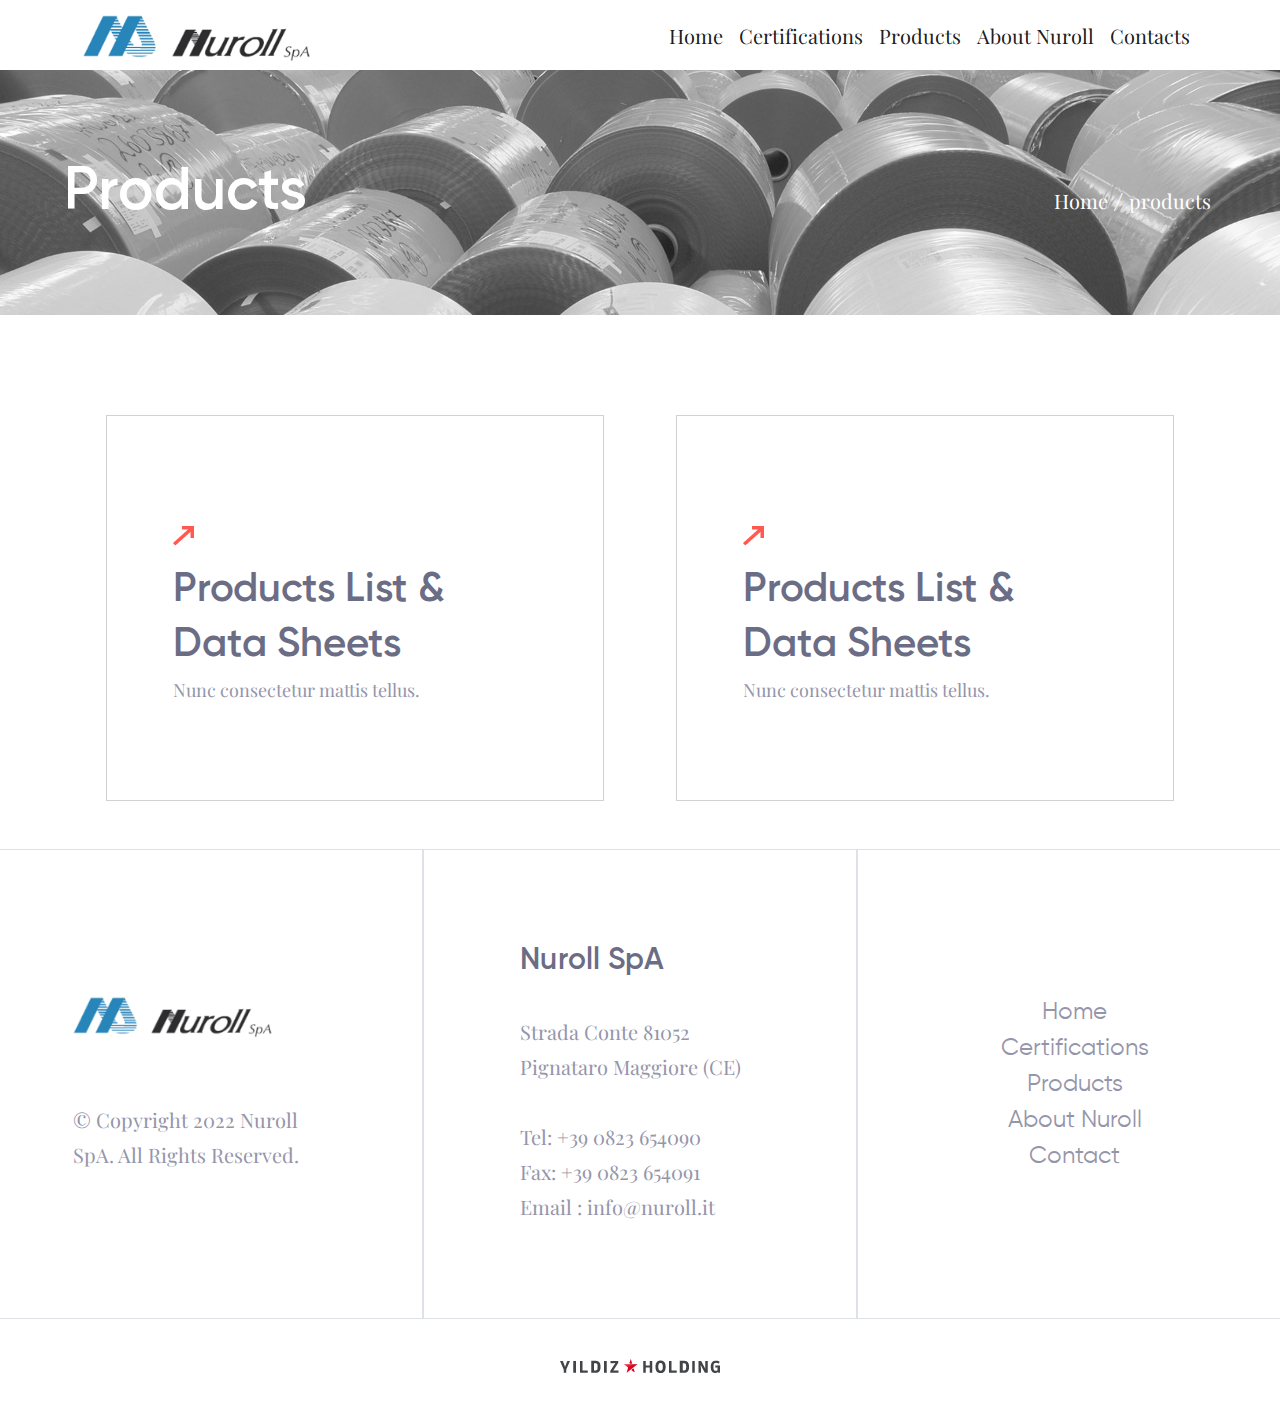
<file: products.html>
<!DOCTYPE html>
<html lang="tr">
    <head>
        <title>@@title</title>
        <meta charset="utf-8">
        <meta name="viewport" content="width=device-width,initial-scale=1, user-scalable=no">
        <meta http-equiv="X-UA-Compatible" content="IE=edge" />
        
        
        <link rel="stylesheet" href="assets/css/libs.min.css?v=0.0.1">
        <link rel="stylesheet" href="assets/css/app.min.css?v=0.0.1">
    </head>
    <body>
        <div id="viewport">
<header id="header">

    <div class="container">
        <nav class="navbar navbar-expand-lg navbar-light">

            <h1 class="mb-0" id="logo">
                <a class="navbar-brand" href="/">
                    <img src="./temp/logo.png" alt="Nuroll">
                </a>
            </h1>

            <button class="navbar-toggler" type="button" data-bs-toggle="collapse" data-bs-target="#navbarScroll"
                aria-controls="navbarScroll" aria-expanded="false" aria-label="Toggle navigation">
                <span class="ms-icon ms-icon-Rectangle-bar"></span>
            </button>
            <div class="collapse navbar-collapse" id="navbarScroll">
                <ul class="w-100 d-flex justify-content-end navbar-nav my-2 my-lg-0 navbar-nav-scroll text-center">
                    <li class="navItem">
                        <a class="nav-link active" aria-current="page" href="#">Home</a>
                    </li>
                    <li class="navItem">
                        <a class="nav-link active" aria-current="page" href="#">Certifications</a>
                    </li>
                    <li class="navItem">
                        <a class="nav-link active" aria-current="page" href="#">Products</a>
                    </li>
                    <li class="navItem">
                        <a class="nav-link active" aria-current="page" href="#">About Nuroll</a>
                    </li>
                    <li class="navItem">
                        <a class="nav-link active" aria-current="page" href="#">Contacts</a>
                    </li>
                </ul>
            </div>
        </nav>
    </div>

</header>
<div class="banner">
    <img src= ./temp/products-banner.png alt="" srcset="" width="100%">
    <div class="banner-con">
        <div class="title">Products</div>
        <div class="breadCrumb">
            <div class="crumb">
                <ul>
                     <li><a href="#">Home</a></li>
                         <li><a href="#">products</a></li>
                        
                </ul>
            </div>
        </div>
    </div>
</div>

<div class="products-page">
    <div class="container-lg">
        <div class="products-content mb-5 p-0">
            <div class="row">
                <div class="col-lg">
                    <div class="cardc">
                        <div class="container">
                            <div class="p-card">
                                <div class="card-body">
                                    <div><img src="./temp/diagonal-arrow.png" alt=""></div>
                                    <div class="text d-inline">
                                        <a href="#"> Products List & Data Sheets</a>
                                        <div class="description">Nunc consectetur mattis tellus.</div>
                                    </div>
                                </div>
                            </div>
                        </div>
                    </div>
                </div>
                <div class="col-lg">
                    <div class="cardc">
                        <div class="container">
                            <div class="p-card">
                                <div class="card-body">
                                    <div><img src="./temp/diagonal-arrow.png" alt=""></div>
                                    <div class="text d-inline">
                                        <a href="#"> Products List & Data Sheets</a>
                                        <div class="description">Nunc consectetur mattis tellus.</div>
                                    </div>
                                </div>
                            </div>
                        </div>
                    </div>
                </div>
            </div>
        </div>
    </div>
    <div class="footer">
        <div class="row">
            <div class="col-lg-4 col-12 border">
                <div class="firstCol">
                    <div class="content">
                        <div class="img"><img src="./temp/logo.png" alt="" srcset="">
                        </div>
                        <br />
                        <div class="text">© Copyright 2022 Nuroll SpA. All Rights Reserved.</div>
                    </div>
                </div>
            </div>
            <div class="col-lg-4 col-12 border">
                <div class="secondCol mb-5">
                    <div class="content">
                        <div class="title">Nuroll SpA</div>
                        <div class="iletisim">
                            <div>
                                Strada Conte 81052
                                Pignataro Maggiore (CE)
                            </div>
                            <br />
                            <div>
                                Tel: +39 0823 654090

                            </div>
                            <div>
                                Fax: +39 0823 654091

                            </div>
                            <div>
                                Email : info@nuroll.it
                            </div>
                        </div>
                    </div>
                </div>
            </div>
            <div class="col-lg-4 col-12 border">
                <div class="thirdCol">
                    <a href="#" class="set">
                        Home
                    </a>
                    <a href="#" class="set">
                        Certifications
                    </a>
                    <a href="#" class="set">
                        Products
                    </a>
                    <a href="#" class="set">
                        About Nuroll
                    </a>
                    <a href="#" class="set">
                        Contact
                    </a>
                </div>
            </div>
        </div>
        <div class="d-flex justify-content-center logo">
            <img src="./temp/yildiz.png" alt="" srcset="">
        </div>
    </div>
</div>


        <script>
            var UNIGATE = {
                current: {
                    langId: '',
                    language: 'tr',
                }
            }
        </script>
        <script src="assets/js/libs.min.js" charset="utf-8"></script>
        <script src="assets/js/app.min.js" charset="utf-8"></script>
        <script src="https://www.google.com/recaptcha/api.js?onload=APPloadReCaptcha&render=explicit" async defer></script>
    </body>
</html>
</file>
<file: assets/css/libs.min.css>
@charset "UTF-8";
/* Slider */
.slick-slider {
  position: relative;
  display: block;
  box-sizing: border-box;
  -webkit-touch-callout: none;
  -webkit-user-select: none;
  -khtml-user-select: none;
  -moz-user-select: none;
  -ms-user-select: none;
  user-select: none;
  -ms-touch-action: pan-y;
  touch-action: pan-y;
  -webkit-tap-highlight-color: transparent; }

.slick-list {
  position: relative;
  overflow: hidden;
  display: block;
  margin: 0;
  padding: 0; }
  .slick-list:focus {
    outline: none; }
  .slick-list.dragging {
    cursor: pointer;
    cursor: hand; }

.slick-slider .slick-track,
.slick-slider .slick-list {
  -webkit-transform: translate3d(0, 0, 0);
  -moz-transform: translate3d(0, 0, 0);
  -ms-transform: translate3d(0, 0, 0);
  -o-transform: translate3d(0, 0, 0);
  transform: translate3d(0, 0, 0); }

.slick-track {
  position: relative;
  left: 0;
  top: 0;
  display: block;
  margin-left: auto;
  margin-right: auto; }
  .slick-track:before, .slick-track:after {
    content: "";
    display: table; }
  .slick-track:after {
    clear: both; }
  .slick-loading .slick-track {
    visibility: hidden; }

.slick-slide {
  float: left;
  height: 100%;
  min-height: 1px;
  display: none; }
  [dir="rtl"] .slick-slide {
    float: right; }
  .slick-slide img {
    display: block; }
  .slick-slide.slick-loading img {
    display: none; }
  .slick-slide.dragging img {
    pointer-events: none; }
  .slick-initialized .slick-slide {
    display: block; }
  .slick-loading .slick-slide {
    visibility: hidden; }
  .slick-vertical .slick-slide {
    display: block;
    height: auto;
    border: 1px solid transparent; }

.slick-arrow.slick-hidden {
  display: none; }

/* Slider */
.slick-loading .slick-list {
  background: #fff url("./ajax-loader.gif") center center no-repeat; }

/* Icons */
/* Arrows */
.slick-prev,
.slick-next {
  position: absolute;
  display: block;
  height: 20px;
  width: 20px;
  line-height: 0px;
  font-size: 0px;
  cursor: pointer;
  background: transparent;
  color: transparent;
  top: 50%;
  -webkit-transform: translate(0, -50%);
  -ms-transform: translate(0, -50%);
  transform: translate(0, -50%);
  padding: 0;
  border: none;
  outline: none; }
  .slick-prev:hover, .slick-prev:focus,
  .slick-next:hover,
  .slick-next:focus {
    outline: none;
    background: transparent;
    color: transparent; }
    .slick-prev:hover:before, .slick-prev:focus:before,
    .slick-next:hover:before,
    .slick-next:focus:before {
      opacity: 1; }
  .slick-prev.slick-disabled:before,
  .slick-next.slick-disabled:before {
    opacity: 0.25; }
  .slick-prev:before,
  .slick-next:before {
    font-family: "";
    font-size: 20px;
    line-height: 1;
    color: white;
    opacity: 0.75;
    -webkit-font-smoothing: antialiased;
    -moz-osx-font-smoothing: grayscale; }

.slick-prev {
  left: -25px; }
  [dir="rtl"] .slick-prev {
    left: auto;
    right: -25px; }
  .slick-prev:before {
    content: "←"; }
    [dir="rtl"] .slick-prev:before {
      content: "→"; }

.slick-next {
  right: -25px; }
  [dir="rtl"] .slick-next {
    left: -25px;
    right: auto; }
  .slick-next:before {
    content: "→"; }
    [dir="rtl"] .slick-next:before {
      content: "←"; }

/* Dots */
.slick-dotted.slick-slider {
  margin-bottom: 30px; }

.slick-dots {
  position: absolute;
  bottom: -25px;
  list-style: none;
  display: block;
  text-align: center;
  padding: 0;
  margin: 0;
  width: 100%; }
  .slick-dots li {
    position: relative;
    display: inline-block;
    height: 20px;
    width: 20px;
    margin: 0 5px;
    padding: 0;
    cursor: pointer; }
    .slick-dots li button {
      border: 0;
      background: transparent;
      display: block;
      height: 20px;
      width: 20px;
      outline: none;
      line-height: 0px;
      font-size: 0px;
      color: transparent;
      padding: 5px;
      cursor: pointer; }
      .slick-dots li button:hover, .slick-dots li button:focus {
        outline: none; }
        .slick-dots li button:hover:before, .slick-dots li button:focus:before {
          opacity: 1; }
      .slick-dots li button:before {
        position: absolute;
        top: 0;
        left: 0;
        content: "•";
        width: 20px;
        height: 20px;
        font-family: "";
        font-size: 6px;
        line-height: 20px;
        text-align: center;
        color: black;
        opacity: 0.25;
        -webkit-font-smoothing: antialiased;
        -moz-osx-font-smoothing: grayscale; }
    .slick-dots li.slick-active button:before {
      color: black;
      opacity: 0.75; }

/*!
 * Bootstrap v5.0.1 (https://getbootstrap.com/)
 * Copyright 2011-2021 The Bootstrap Authors
 * Copyright 2011-2021 Twitter, Inc.
 * Licensed under MIT (https://github.com/twbs/bootstrap/blob/main/LICENSE)
 */
:root {
  --bs-blue: #0d6efd;
  --bs-indigo: #6610f2;
  --bs-purple: #6f42c1;
  --bs-pink: #d63384;
  --bs-red: #FF5951;
  --bs-orange: #fd7e14;
  --bs-yellow: #ffc107;
  --bs-green: #198754;
  --bs-teal: #20c997;
  --bs-cyan: #0dcaf0;
  --bs-white: #fff;
  --bs-gray: #6c757d;
  --bs-gray-dark: #343a40;
  --bs-primary: #FF5951;
  --bs-secondary: #6c757d;
  --bs-success: #198754;
  --bs-info: #0dcaf0;
  --bs-warning: #ffc107;
  --bs-danger: #FF5951;
  --bs-light: #f8f9fa;
  --bs-dark: #212529;
  --bs-font-sans-serif: "Gilroy", system-ui, -apple-system, "Segoe UI", Roboto, "Helvetica Neue", Arial, "Noto Sans", "Liberation Sans", sans-serif, "Apple Color Emoji", "Segoe UI Emoji", "Segoe UI Symbol", "Noto Color Emoji";
  --bs-font-monospace: SFMono-Regular, Menlo, Monaco, Consolas, "Liberation Mono", "Courier New", monospace;
  --bs-gradient: linear-gradient(180deg, rgba(255, 255, 255, 0.15), rgba(255, 255, 255, 0)); }

*,
*::before,
*::after {
  box-sizing: border-box; }

@media (prefers-reduced-motion: no-preference) {
  :root {
    scroll-behavior: smooth; } }

body {
  margin: 0;
  font-family: var(--bs-font-sans-serif);
  font-size: 1rem;
  font-weight: 400;
  line-height: 1.5;
  color: #212529;
  background-color: #fff;
  -webkit-text-size-adjust: 100%;
  -webkit-tap-highlight-color: rgba(0, 0, 0, 0); }

hr {
  margin: 1rem 0;
  color: inherit;
  background-color: currentColor;
  border: 0;
  opacity: 0.25; }

hr:not([size]) {
  height: 1px; }

h1, .h1, h2, .h2, h3, .h3, h4, .h4, h5, .h5, h6, .h6 {
  margin-top: 0;
  margin-bottom: 0.5rem;
  font-weight: 500;
  line-height: 1.2; }

h1, .h1 {
  font-size: calc(1.375rem + 1.5vw); }
  @media (min-width: 1200px) {
    h1, .h1 {
      font-size: 2.5rem; } }

h2, .h2 {
  font-size: calc(1.325rem + 0.9vw); }
  @media (min-width: 1200px) {
    h2, .h2 {
      font-size: 2rem; } }

h3, .h3 {
  font-size: calc(1.3rem + 0.6vw); }
  @media (min-width: 1200px) {
    h3, .h3 {
      font-size: 1.75rem; } }

h4, .h4 {
  font-size: calc(1.275rem + 0.3vw); }
  @media (min-width: 1200px) {
    h4, .h4 {
      font-size: 1.5rem; } }

h5, .h5 {
  font-size: 1.25rem; }

h6, .h6 {
  font-size: 1rem; }

p {
  margin-top: 0;
  margin-bottom: 1rem; }

abbr[title],
abbr[data-bs-original-title] {
  text-decoration: underline dotted;
  cursor: help;
  text-decoration-skip-ink: none; }

address {
  margin-bottom: 1rem;
  font-style: normal;
  line-height: inherit; }

ol,
ul {
  padding-left: 2rem; }

ol,
ul,
dl {
  margin-top: 0;
  margin-bottom: 1rem; }

ol ol,
ul ul,
ol ul,
ul ol {
  margin-bottom: 0; }

dt {
  font-weight: 700; }

dd {
  margin-bottom: .5rem;
  margin-left: 0; }

blockquote {
  margin: 0 0 1rem; }

b,
strong {
  font-weight: bolder; }

small, .small {
  font-size: 0.875em; }

mark, .mark {
  padding: 0.2em;
  background-color: #fcf8e3; }

sub,
sup {
  position: relative;
  font-size: 0.75em;
  line-height: 0;
  vertical-align: baseline; }

sub {
  bottom: -.25em; }

sup {
  top: -.5em; }

a {
  color: #FF5951;
  text-decoration: underline; }
  a:hover {
    color: #cc4741; }

a:not([href]):not([class]), a:not([href]):not([class]):hover {
  color: inherit;
  text-decoration: none; }

pre,
code,
kbd,
samp {
  font-family: var(--bs-font-monospace);
  font-size: 1em;
  direction: ltr /* rtl:ignore */;
  unicode-bidi: bidi-override; }

pre {
  display: block;
  margin-top: 0;
  margin-bottom: 1rem;
  overflow: auto;
  font-size: 0.875em; }
  pre code {
    font-size: inherit;
    color: inherit;
    word-break: normal; }

code {
  font-size: 0.875em;
  color: #d63384;
  word-wrap: break-word; }
  a > code {
    color: inherit; }

kbd {
  padding: 0.2rem 0.4rem;
  font-size: 0.875em;
  color: #fff;
  background-color: #212529;
  border-radius: 0.2rem; }
  kbd kbd {
    padding: 0;
    font-size: 1em;
    font-weight: 700; }

figure {
  margin: 0 0 1rem; }

img,
svg {
  vertical-align: middle; }

table {
  caption-side: bottom;
  border-collapse: collapse; }

caption {
  padding-top: 0.5rem;
  padding-bottom: 0.5rem;
  color: #6c757d;
  text-align: left; }

th {
  text-align: inherit;
  text-align: -webkit-match-parent; }

thead,
tbody,
tfoot,
tr,
td,
th {
  border-color: inherit;
  border-style: solid;
  border-width: 0; }

label {
  display: inline-block; }

button {
  border-radius: 0; }

button:focus:not(:focus-visible) {
  outline: 0; }

input,
button,
select,
optgroup,
textarea {
  margin: 0;
  font-family: inherit;
  font-size: inherit;
  line-height: inherit; }

button,
select {
  text-transform: none; }

[role="button"] {
  cursor: pointer; }

select {
  word-wrap: normal; }
  select:disabled {
    opacity: 1; }

[list]::-webkit-calendar-picker-indicator {
  display: none; }

button,
[type="button"],
[type="reset"],
[type="submit"] {
  -webkit-appearance: button; }
  button:not(:disabled),
  [type="button"]:not(:disabled),
  [type="reset"]:not(:disabled),
  [type="submit"]:not(:disabled) {
    cursor: pointer; }

::-moz-focus-inner {
  padding: 0;
  border-style: none; }

textarea {
  resize: vertical; }

fieldset {
  min-width: 0;
  padding: 0;
  margin: 0;
  border: 0; }

legend {
  float: left;
  width: 100%;
  padding: 0;
  margin-bottom: 0.5rem;
  font-size: calc(1.275rem + 0.3vw);
  line-height: inherit; }
  @media (min-width: 1200px) {
    legend {
      font-size: 1.5rem; } }
  legend + * {
    clear: left; }

::-webkit-datetime-edit-fields-wrapper,
::-webkit-datetime-edit-text,
::-webkit-datetime-edit-minute,
::-webkit-datetime-edit-hour-field,
::-webkit-datetime-edit-day-field,
::-webkit-datetime-edit-month-field,
::-webkit-datetime-edit-year-field {
  padding: 0; }

::-webkit-inner-spin-button {
  height: auto; }

[type="search"] {
  outline-offset: -2px;
  -webkit-appearance: textfield; }

/* rtl:raw:
[type="tel"],
[type="url"],
[type="email"],
[type="number"] {
  direction: ltr;
}
*/
::-webkit-search-decoration {
  -webkit-appearance: none; }

::-webkit-color-swatch-wrapper {
  padding: 0; }

::file-selector-button {
  font: inherit; }

::-webkit-file-upload-button {
  font: inherit;
  -webkit-appearance: button; }

output {
  display: inline-block; }

iframe {
  border: 0; }

summary {
  display: list-item;
  cursor: pointer; }

progress {
  vertical-align: baseline; }

[hidden] {
  display: none !important; }

.lead {
  font-size: 1.25rem;
  font-weight: 300; }

.display-1 {
  font-size: calc(1.625rem + 4.5vw);
  font-weight: 300;
  line-height: 1.2; }
  @media (min-width: 1200px) {
    .display-1 {
      font-size: 5rem; } }

.display-2 {
  font-size: calc(1.575rem + 3.9vw);
  font-weight: 300;
  line-height: 1.2; }
  @media (min-width: 1200px) {
    .display-2 {
      font-size: 4.5rem; } }

.display-3 {
  font-size: calc(1.525rem + 3.3vw);
  font-weight: 300;
  line-height: 1.2; }
  @media (min-width: 1200px) {
    .display-3 {
      font-size: 4rem; } }

.display-4 {
  font-size: calc(1.475rem + 2.7vw);
  font-weight: 300;
  line-height: 1.2; }
  @media (min-width: 1200px) {
    .display-4 {
      font-size: 3.5rem; } }

.display-5 {
  font-size: calc(1.425rem + 2.1vw);
  font-weight: 300;
  line-height: 1.2; }
  @media (min-width: 1200px) {
    .display-5 {
      font-size: 3rem; } }

.display-6 {
  font-size: calc(1.375rem + 1.5vw);
  font-weight: 300;
  line-height: 1.2; }
  @media (min-width: 1200px) {
    .display-6 {
      font-size: 2.5rem; } }

.list-unstyled {
  padding-left: 0;
  list-style: none; }

.list-inline {
  padding-left: 0;
  list-style: none; }

.list-inline-item {
  display: inline-block; }
  .list-inline-item:not(:last-child) {
    margin-right: 0.5rem; }

.initialism {
  font-size: 0.875em;
  text-transform: uppercase; }

.blockquote {
  margin-bottom: 1rem;
  font-size: 1.25rem; }
  .blockquote > :last-child {
    margin-bottom: 0; }

.blockquote-footer {
  margin-top: -1rem;
  margin-bottom: 1rem;
  font-size: 0.875em;
  color: #6c757d; }
  .blockquote-footer::before {
    content: "\2014\00A0"; }

.img-fluid {
  max-width: 100%;
  height: auto; }

.img-thumbnail {
  padding: 0.25rem;
  background-color: #fff;
  border: 1px solid #dee2e6;
  border-radius: 0.375rem;
  max-width: 100%;
  height: auto; }

.figure {
  display: inline-block; }

.figure-img {
  margin-bottom: 0.5rem;
  line-height: 1; }

.figure-caption {
  font-size: 0.875em;
  color: #6c757d; }

.container,
.container-fluid,
.container-sm,
.container-md,
.container-lg,
.container-xl {
  width: 100%;
  padding-right: var(--bs-gutter-x, 0.75rem);
  padding-left: var(--bs-gutter-x, 0.75rem);
  margin-right: auto;
  margin-left: auto; }

@media (min-width: 576px) {
  .container, .container-sm {
    max-width: 540px; } }

@media (min-width: 768px) {
  .container, .container-sm, .container-md {
    max-width: 720px; } }

@media (min-width: 1200px) {
  .container, .container-sm, .container-md, .container-lg {
    max-width: 1140px; } }

@media (min-width: 1400px) {
  .container, .container-sm, .container-md, .container-lg, .container-xl {
    max-width: 1436px; } }

.row {
  --bs-gutter-x: 1.5rem;
  --bs-gutter-y: 0;
  display: flex;
  flex-wrap: wrap;
  margin-top: calc(var(--bs-gutter-y) * -1);
  margin-right: calc(var(--bs-gutter-x) / -2);
  margin-left: calc(var(--bs-gutter-x) / -2); }
  .row > * {
    flex-shrink: 0;
    width: 100%;
    max-width: 100%;
    padding-right: calc(var(--bs-gutter-x) / 2);
    padding-left: calc(var(--bs-gutter-x) / 2);
    margin-top: var(--bs-gutter-y); }

.col {
  flex: 1 0 0%; }

.row-cols-auto > * {
  flex: 0 0 auto;
  width: auto; }

.row-cols-1 > * {
  flex: 0 0 auto;
  width: 100%; }

.row-cols-2 > * {
  flex: 0 0 auto;
  width: 50%; }

.row-cols-3 > * {
  flex: 0 0 auto;
  width: 33.33333%; }

.row-cols-4 > * {
  flex: 0 0 auto;
  width: 25%; }

.row-cols-5 > * {
  flex: 0 0 auto;
  width: 20%; }

.row-cols-6 > * {
  flex: 0 0 auto;
  width: 16.66667%; }

.col-auto {
  flex: 0 0 auto;
  width: auto; }

.col-1 {
  flex: 0 0 auto;
  width: 8.33333%; }

.col-2 {
  flex: 0 0 auto;
  width: 16.66667%; }

.col-3 {
  flex: 0 0 auto;
  width: 25%; }

.col-4 {
  flex: 0 0 auto;
  width: 33.33333%; }

.col-5 {
  flex: 0 0 auto;
  width: 41.66667%; }

.col-6 {
  flex: 0 0 auto;
  width: 50%; }

.col-7 {
  flex: 0 0 auto;
  width: 58.33333%; }

.col-8 {
  flex: 0 0 auto;
  width: 66.66667%; }

.col-9 {
  flex: 0 0 auto;
  width: 75%; }

.col-10 {
  flex: 0 0 auto;
  width: 83.33333%; }

.col-11 {
  flex: 0 0 auto;
  width: 91.66667%; }

.col-12 {
  flex: 0 0 auto;
  width: 100%; }

.offset-1 {
  margin-left: 8.33333%; }

.offset-2 {
  margin-left: 16.66667%; }

.offset-3 {
  margin-left: 25%; }

.offset-4 {
  margin-left: 33.33333%; }

.offset-5 {
  margin-left: 41.66667%; }

.offset-6 {
  margin-left: 50%; }

.offset-7 {
  margin-left: 58.33333%; }

.offset-8 {
  margin-left: 66.66667%; }

.offset-9 {
  margin-left: 75%; }

.offset-10 {
  margin-left: 83.33333%; }

.offset-11 {
  margin-left: 91.66667%; }

.g-0,
.gx-0 {
  --bs-gutter-x: 0; }

.g-0,
.gy-0 {
  --bs-gutter-y: 0; }

.g-1,
.gx-1 {
  --bs-gutter-x: 0.25rem; }

.g-1,
.gy-1 {
  --bs-gutter-y: 0.25rem; }

.g-2,
.gx-2 {
  --bs-gutter-x: 0.5rem; }

.g-2,
.gy-2 {
  --bs-gutter-y: 0.5rem; }

.g-3,
.gx-3 {
  --bs-gutter-x: 1rem; }

.g-3,
.gy-3 {
  --bs-gutter-y: 1rem; }

.g-4,
.gx-4 {
  --bs-gutter-x: 1.5rem; }

.g-4,
.gy-4 {
  --bs-gutter-y: 1.5rem; }

.g-5,
.gx-5 {
  --bs-gutter-x: 3rem; }

.g-5,
.gy-5 {
  --bs-gutter-y: 3rem; }

@media (min-width: 576px) {
  .col-sm {
    flex: 1 0 0%; }
  .row-cols-sm-auto > * {
    flex: 0 0 auto;
    width: auto; }
  .row-cols-sm-1 > * {
    flex: 0 0 auto;
    width: 100%; }
  .row-cols-sm-2 > * {
    flex: 0 0 auto;
    width: 50%; }
  .row-cols-sm-3 > * {
    flex: 0 0 auto;
    width: 33.33333%; }
  .row-cols-sm-4 > * {
    flex: 0 0 auto;
    width: 25%; }
  .row-cols-sm-5 > * {
    flex: 0 0 auto;
    width: 20%; }
  .row-cols-sm-6 > * {
    flex: 0 0 auto;
    width: 16.66667%; }
  .col-sm-auto {
    flex: 0 0 auto;
    width: auto; }
  .col-sm-1 {
    flex: 0 0 auto;
    width: 8.33333%; }
  .col-sm-2 {
    flex: 0 0 auto;
    width: 16.66667%; }
  .col-sm-3 {
    flex: 0 0 auto;
    width: 25%; }
  .col-sm-4 {
    flex: 0 0 auto;
    width: 33.33333%; }
  .col-sm-5 {
    flex: 0 0 auto;
    width: 41.66667%; }
  .col-sm-6 {
    flex: 0 0 auto;
    width: 50%; }
  .col-sm-7 {
    flex: 0 0 auto;
    width: 58.33333%; }
  .col-sm-8 {
    flex: 0 0 auto;
    width: 66.66667%; }
  .col-sm-9 {
    flex: 0 0 auto;
    width: 75%; }
  .col-sm-10 {
    flex: 0 0 auto;
    width: 83.33333%; }
  .col-sm-11 {
    flex: 0 0 auto;
    width: 91.66667%; }
  .col-sm-12 {
    flex: 0 0 auto;
    width: 100%; }
  .offset-sm-0 {
    margin-left: 0; }
  .offset-sm-1 {
    margin-left: 8.33333%; }
  .offset-sm-2 {
    margin-left: 16.66667%; }
  .offset-sm-3 {
    margin-left: 25%; }
  .offset-sm-4 {
    margin-left: 33.33333%; }
  .offset-sm-5 {
    margin-left: 41.66667%; }
  .offset-sm-6 {
    margin-left: 50%; }
  .offset-sm-7 {
    margin-left: 58.33333%; }
  .offset-sm-8 {
    margin-left: 66.66667%; }
  .offset-sm-9 {
    margin-left: 75%; }
  .offset-sm-10 {
    margin-left: 83.33333%; }
  .offset-sm-11 {
    margin-left: 91.66667%; }
  .g-sm-0,
  .gx-sm-0 {
    --bs-gutter-x: 0; }
  .g-sm-0,
  .gy-sm-0 {
    --bs-gutter-y: 0; }
  .g-sm-1,
  .gx-sm-1 {
    --bs-gutter-x: 0.25rem; }
  .g-sm-1,
  .gy-sm-1 {
    --bs-gutter-y: 0.25rem; }
  .g-sm-2,
  .gx-sm-2 {
    --bs-gutter-x: 0.5rem; }
  .g-sm-2,
  .gy-sm-2 {
    --bs-gutter-y: 0.5rem; }
  .g-sm-3,
  .gx-sm-3 {
    --bs-gutter-x: 1rem; }
  .g-sm-3,
  .gy-sm-3 {
    --bs-gutter-y: 1rem; }
  .g-sm-4,
  .gx-sm-4 {
    --bs-gutter-x: 1.5rem; }
  .g-sm-4,
  .gy-sm-4 {
    --bs-gutter-y: 1.5rem; }
  .g-sm-5,
  .gx-sm-5 {
    --bs-gutter-x: 3rem; }
  .g-sm-5,
  .gy-sm-5 {
    --bs-gutter-y: 3rem; } }

@media (min-width: 768px) {
  .col-md {
    flex: 1 0 0%; }
  .row-cols-md-auto > * {
    flex: 0 0 auto;
    width: auto; }
  .row-cols-md-1 > * {
    flex: 0 0 auto;
    width: 100%; }
  .row-cols-md-2 > * {
    flex: 0 0 auto;
    width: 50%; }
  .row-cols-md-3 > * {
    flex: 0 0 auto;
    width: 33.33333%; }
  .row-cols-md-4 > * {
    flex: 0 0 auto;
    width: 25%; }
  .row-cols-md-5 > * {
    flex: 0 0 auto;
    width: 20%; }
  .row-cols-md-6 > * {
    flex: 0 0 auto;
    width: 16.66667%; }
  .col-md-auto {
    flex: 0 0 auto;
    width: auto; }
  .col-md-1 {
    flex: 0 0 auto;
    width: 8.33333%; }
  .col-md-2 {
    flex: 0 0 auto;
    width: 16.66667%; }
  .col-md-3 {
    flex: 0 0 auto;
    width: 25%; }
  .col-md-4 {
    flex: 0 0 auto;
    width: 33.33333%; }
  .col-md-5 {
    flex: 0 0 auto;
    width: 41.66667%; }
  .col-md-6 {
    flex: 0 0 auto;
    width: 50%; }
  .col-md-7 {
    flex: 0 0 auto;
    width: 58.33333%; }
  .col-md-8 {
    flex: 0 0 auto;
    width: 66.66667%; }
  .col-md-9 {
    flex: 0 0 auto;
    width: 75%; }
  .col-md-10 {
    flex: 0 0 auto;
    width: 83.33333%; }
  .col-md-11 {
    flex: 0 0 auto;
    width: 91.66667%; }
  .col-md-12 {
    flex: 0 0 auto;
    width: 100%; }
  .offset-md-0 {
    margin-left: 0; }
  .offset-md-1 {
    margin-left: 8.33333%; }
  .offset-md-2 {
    margin-left: 16.66667%; }
  .offset-md-3 {
    margin-left: 25%; }
  .offset-md-4 {
    margin-left: 33.33333%; }
  .offset-md-5 {
    margin-left: 41.66667%; }
  .offset-md-6 {
    margin-left: 50%; }
  .offset-md-7 {
    margin-left: 58.33333%; }
  .offset-md-8 {
    margin-left: 66.66667%; }
  .offset-md-9 {
    margin-left: 75%; }
  .offset-md-10 {
    margin-left: 83.33333%; }
  .offset-md-11 {
    margin-left: 91.66667%; }
  .g-md-0,
  .gx-md-0 {
    --bs-gutter-x: 0; }
  .g-md-0,
  .gy-md-0 {
    --bs-gutter-y: 0; }
  .g-md-1,
  .gx-md-1 {
    --bs-gutter-x: 0.25rem; }
  .g-md-1,
  .gy-md-1 {
    --bs-gutter-y: 0.25rem; }
  .g-md-2,
  .gx-md-2 {
    --bs-gutter-x: 0.5rem; }
  .g-md-2,
  .gy-md-2 {
    --bs-gutter-y: 0.5rem; }
  .g-md-3,
  .gx-md-3 {
    --bs-gutter-x: 1rem; }
  .g-md-3,
  .gy-md-3 {
    --bs-gutter-y: 1rem; }
  .g-md-4,
  .gx-md-4 {
    --bs-gutter-x: 1.5rem; }
  .g-md-4,
  .gy-md-4 {
    --bs-gutter-y: 1.5rem; }
  .g-md-5,
  .gx-md-5 {
    --bs-gutter-x: 3rem; }
  .g-md-5,
  .gy-md-5 {
    --bs-gutter-y: 3rem; } }

@media (min-width: 1200px) {
  .col-lg {
    flex: 1 0 0%; }
  .row-cols-lg-auto > * {
    flex: 0 0 auto;
    width: auto; }
  .row-cols-lg-1 > * {
    flex: 0 0 auto;
    width: 100%; }
  .row-cols-lg-2 > * {
    flex: 0 0 auto;
    width: 50%; }
  .row-cols-lg-3 > * {
    flex: 0 0 auto;
    width: 33.33333%; }
  .row-cols-lg-4 > * {
    flex: 0 0 auto;
    width: 25%; }
  .row-cols-lg-5 > * {
    flex: 0 0 auto;
    width: 20%; }
  .row-cols-lg-6 > * {
    flex: 0 0 auto;
    width: 16.66667%; }
  .col-lg-auto {
    flex: 0 0 auto;
    width: auto; }
  .col-lg-1 {
    flex: 0 0 auto;
    width: 8.33333%; }
  .col-lg-2 {
    flex: 0 0 auto;
    width: 16.66667%; }
  .col-lg-3 {
    flex: 0 0 auto;
    width: 25%; }
  .col-lg-4 {
    flex: 0 0 auto;
    width: 33.33333%; }
  .col-lg-5 {
    flex: 0 0 auto;
    width: 41.66667%; }
  .col-lg-6 {
    flex: 0 0 auto;
    width: 50%; }
  .col-lg-7 {
    flex: 0 0 auto;
    width: 58.33333%; }
  .col-lg-8 {
    flex: 0 0 auto;
    width: 66.66667%; }
  .col-lg-9 {
    flex: 0 0 auto;
    width: 75%; }
  .col-lg-10 {
    flex: 0 0 auto;
    width: 83.33333%; }
  .col-lg-11 {
    flex: 0 0 auto;
    width: 91.66667%; }
  .col-lg-12 {
    flex: 0 0 auto;
    width: 100%; }
  .offset-lg-0 {
    margin-left: 0; }
  .offset-lg-1 {
    margin-left: 8.33333%; }
  .offset-lg-2 {
    margin-left: 16.66667%; }
  .offset-lg-3 {
    margin-left: 25%; }
  .offset-lg-4 {
    margin-left: 33.33333%; }
  .offset-lg-5 {
    margin-left: 41.66667%; }
  .offset-lg-6 {
    margin-left: 50%; }
  .offset-lg-7 {
    margin-left: 58.33333%; }
  .offset-lg-8 {
    margin-left: 66.66667%; }
  .offset-lg-9 {
    margin-left: 75%; }
  .offset-lg-10 {
    margin-left: 83.33333%; }
  .offset-lg-11 {
    margin-left: 91.66667%; }
  .g-lg-0,
  .gx-lg-0 {
    --bs-gutter-x: 0; }
  .g-lg-0,
  .gy-lg-0 {
    --bs-gutter-y: 0; }
  .g-lg-1,
  .gx-lg-1 {
    --bs-gutter-x: 0.25rem; }
  .g-lg-1,
  .gy-lg-1 {
    --bs-gutter-y: 0.25rem; }
  .g-lg-2,
  .gx-lg-2 {
    --bs-gutter-x: 0.5rem; }
  .g-lg-2,
  .gy-lg-2 {
    --bs-gutter-y: 0.5rem; }
  .g-lg-3,
  .gx-lg-3 {
    --bs-gutter-x: 1rem; }
  .g-lg-3,
  .gy-lg-3 {
    --bs-gutter-y: 1rem; }
  .g-lg-4,
  .gx-lg-4 {
    --bs-gutter-x: 1.5rem; }
  .g-lg-4,
  .gy-lg-4 {
    --bs-gutter-y: 1.5rem; }
  .g-lg-5,
  .gx-lg-5 {
    --bs-gutter-x: 3rem; }
  .g-lg-5,
  .gy-lg-5 {
    --bs-gutter-y: 3rem; } }

@media (min-width: 1400px) {
  .col-xl {
    flex: 1 0 0%; }
  .row-cols-xl-auto > * {
    flex: 0 0 auto;
    width: auto; }
  .row-cols-xl-1 > * {
    flex: 0 0 auto;
    width: 100%; }
  .row-cols-xl-2 > * {
    flex: 0 0 auto;
    width: 50%; }
  .row-cols-xl-3 > * {
    flex: 0 0 auto;
    width: 33.33333%; }
  .row-cols-xl-4 > * {
    flex: 0 0 auto;
    width: 25%; }
  .row-cols-xl-5 > * {
    flex: 0 0 auto;
    width: 20%; }
  .row-cols-xl-6 > * {
    flex: 0 0 auto;
    width: 16.66667%; }
  .col-xl-auto {
    flex: 0 0 auto;
    width: auto; }
  .col-xl-1 {
    flex: 0 0 auto;
    width: 8.33333%; }
  .col-xl-2 {
    flex: 0 0 auto;
    width: 16.66667%; }
  .col-xl-3 {
    flex: 0 0 auto;
    width: 25%; }
  .col-xl-4 {
    flex: 0 0 auto;
    width: 33.33333%; }
  .col-xl-5 {
    flex: 0 0 auto;
    width: 41.66667%; }
  .col-xl-6 {
    flex: 0 0 auto;
    width: 50%; }
  .col-xl-7 {
    flex: 0 0 auto;
    width: 58.33333%; }
  .col-xl-8 {
    flex: 0 0 auto;
    width: 66.66667%; }
  .col-xl-9 {
    flex: 0 0 auto;
    width: 75%; }
  .col-xl-10 {
    flex: 0 0 auto;
    width: 83.33333%; }
  .col-xl-11 {
    flex: 0 0 auto;
    width: 91.66667%; }
  .col-xl-12 {
    flex: 0 0 auto;
    width: 100%; }
  .offset-xl-0 {
    margin-left: 0; }
  .offset-xl-1 {
    margin-left: 8.33333%; }
  .offset-xl-2 {
    margin-left: 16.66667%; }
  .offset-xl-3 {
    margin-left: 25%; }
  .offset-xl-4 {
    margin-left: 33.33333%; }
  .offset-xl-5 {
    margin-left: 41.66667%; }
  .offset-xl-6 {
    margin-left: 50%; }
  .offset-xl-7 {
    margin-left: 58.33333%; }
  .offset-xl-8 {
    margin-left: 66.66667%; }
  .offset-xl-9 {
    margin-left: 75%; }
  .offset-xl-10 {
    margin-left: 83.33333%; }
  .offset-xl-11 {
    margin-left: 91.66667%; }
  .g-xl-0,
  .gx-xl-0 {
    --bs-gutter-x: 0; }
  .g-xl-0,
  .gy-xl-0 {
    --bs-gutter-y: 0; }
  .g-xl-1,
  .gx-xl-1 {
    --bs-gutter-x: 0.25rem; }
  .g-xl-1,
  .gy-xl-1 {
    --bs-gutter-y: 0.25rem; }
  .g-xl-2,
  .gx-xl-2 {
    --bs-gutter-x: 0.5rem; }
  .g-xl-2,
  .gy-xl-2 {
    --bs-gutter-y: 0.5rem; }
  .g-xl-3,
  .gx-xl-3 {
    --bs-gutter-x: 1rem; }
  .g-xl-3,
  .gy-xl-3 {
    --bs-gutter-y: 1rem; }
  .g-xl-4,
  .gx-xl-4 {
    --bs-gutter-x: 1.5rem; }
  .g-xl-4,
  .gy-xl-4 {
    --bs-gutter-y: 1.5rem; }
  .g-xl-5,
  .gx-xl-5 {
    --bs-gutter-x: 3rem; }
  .g-xl-5,
  .gy-xl-5 {
    --bs-gutter-y: 3rem; } }

.table {
  --bs-table-bg: transparent;
  --bs-table-accent-bg: transparent;
  --bs-table-striped-color: #212529;
  --bs-table-striped-bg: rgba(0, 0, 0, 0.05);
  --bs-table-active-color: #212529;
  --bs-table-active-bg: rgba(0, 0, 0, 0.1);
  --bs-table-hover-color: #212529;
  --bs-table-hover-bg: rgba(0, 0, 0, 0.075);
  width: 100%;
  margin-bottom: 1rem;
  color: #212529;
  vertical-align: top;
  border-color: #dee2e6; }
  .table > :not(caption) > * > * {
    padding: 0.5rem 0.5rem;
    background-color: var(--bs-table-bg);
    border-bottom-width: 1px;
    box-shadow: inset 0 0 0 9999px var(--bs-table-accent-bg); }
  .table > tbody {
    vertical-align: inherit; }
  .table > thead {
    vertical-align: bottom; }
  .table > :not(:last-child) > :last-child > * {
    border-bottom-color: currentColor; }

.caption-top {
  caption-side: top; }

.table-sm > :not(caption) > * > * {
  padding: 0.25rem 0.25rem; }

.table-bordered > :not(caption) > * {
  border-width: 1px 0; }
  .table-bordered > :not(caption) > * > * {
    border-width: 0 1px; }

.table-borderless > :not(caption) > * > * {
  border-bottom-width: 0; }

.table-striped > tbody > tr:nth-of-type(odd) {
  --bs-table-accent-bg: var(--bs-table-striped-bg);
  color: var(--bs-table-striped-color); }

.table-active {
  --bs-table-accent-bg: var(--bs-table-active-bg);
  color: var(--bs-table-active-color); }

.table-hover > tbody > tr:hover {
  --bs-table-accent-bg: var(--bs-table-hover-bg);
  color: var(--bs-table-hover-color); }

.table-primary {
  --bs-table-bg: #ffdedc;
  --bs-table-striped-bg: #f2d3d1;
  --bs-table-striped-color: #000;
  --bs-table-active-bg: #e6c8c6;
  --bs-table-active-color: #000;
  --bs-table-hover-bg: #eccdcc;
  --bs-table-hover-color: #000;
  color: #000;
  border-color: #e6c8c6; }

.table-secondary {
  --bs-table-bg: #e2e3e5;
  --bs-table-striped-bg: #d7d8da;
  --bs-table-striped-color: #000;
  --bs-table-active-bg: #cbccce;
  --bs-table-active-color: #000;
  --bs-table-hover-bg: #d1d2d4;
  --bs-table-hover-color: #000;
  color: #000;
  border-color: #cbccce; }

.table-success {
  --bs-table-bg: #d1e7dd;
  --bs-table-striped-bg: #c7dbd2;
  --bs-table-striped-color: #000;
  --bs-table-active-bg: #bcd0c7;
  --bs-table-active-color: #000;
  --bs-table-hover-bg: #c1d6cc;
  --bs-table-hover-color: #000;
  color: #000;
  border-color: #bcd0c7; }

.table-info {
  --bs-table-bg: #cff4fc;
  --bs-table-striped-bg: #c5e8ef;
  --bs-table-striped-color: #000;
  --bs-table-active-bg: #badce3;
  --bs-table-active-color: #000;
  --bs-table-hover-bg: #bfe2e9;
  --bs-table-hover-color: #000;
  color: #000;
  border-color: #badce3; }

.table-warning {
  --bs-table-bg: #fff3cd;
  --bs-table-striped-bg: #f2e7c3;
  --bs-table-striped-color: #000;
  --bs-table-active-bg: #e6dbb9;
  --bs-table-active-color: #000;
  --bs-table-hover-bg: #ece1be;
  --bs-table-hover-color: #000;
  color: #000;
  border-color: #e6dbb9; }

.table-danger {
  --bs-table-bg: #ffdedc;
  --bs-table-striped-bg: #f2d3d1;
  --bs-table-striped-color: #000;
  --bs-table-active-bg: #e6c8c6;
  --bs-table-active-color: #000;
  --bs-table-hover-bg: #eccdcc;
  --bs-table-hover-color: #000;
  color: #000;
  border-color: #e6c8c6; }

.table-light {
  --bs-table-bg: #f8f9fa;
  --bs-table-striped-bg: #ecedee;
  --bs-table-striped-color: #000;
  --bs-table-active-bg: #dfe0e1;
  --bs-table-active-color: #000;
  --bs-table-hover-bg: #e5e6e7;
  --bs-table-hover-color: #000;
  color: #000;
  border-color: #dfe0e1; }

.table-dark {
  --bs-table-bg: #212529;
  --bs-table-striped-bg: #2c3034;
  --bs-table-striped-color: #fff;
  --bs-table-active-bg: #373b3e;
  --bs-table-active-color: #fff;
  --bs-table-hover-bg: #323539;
  --bs-table-hover-color: #fff;
  color: #fff;
  border-color: #373b3e; }

.table-responsive {
  overflow-x: auto;
  -webkit-overflow-scrolling: touch; }

@media (max-width: 575.98px) {
  .table-responsive-sm {
    overflow-x: auto;
    -webkit-overflow-scrolling: touch; } }

@media (max-width: 767.98px) {
  .table-responsive-md {
    overflow-x: auto;
    -webkit-overflow-scrolling: touch; } }

@media (max-width: 1199.98px) {
  .table-responsive-lg {
    overflow-x: auto;
    -webkit-overflow-scrolling: touch; } }

@media (max-width: 1399.98px) {
  .table-responsive-xl {
    overflow-x: auto;
    -webkit-overflow-scrolling: touch; } }

.form-label {
  margin-bottom: 0.5rem; }

.col-form-label {
  padding-top: calc(1.25rem + 1px);
  padding-bottom: calc(1.25rem + 1px);
  margin-bottom: 0;
  font-size: inherit;
  line-height: 1.5; }

.col-form-label-lg {
  padding-top: calc(0.5rem + 1px);
  padding-bottom: calc(0.5rem + 1px);
  font-size: 1.25rem; }

.col-form-label-sm {
  padding-top: calc(0.25rem + 1px);
  padding-bottom: calc(0.25rem + 1px);
  font-size: 0.875rem; }

.form-text {
  margin-top: 0.25rem;
  font-size: 0.875em;
  color: #6c757d; }

.form-control {
  display: block;
  width: 100%;
  padding: 1.25rem 1.75rem;
  font-size: 1.25rem;
  font-weight: 400;
  line-height: 1.5;
  color: #212529;
  background-color: #fff;
  background-clip: padding-box;
  border: 1px solid #ced4da;
  appearance: none;
  border-radius: 0.375rem;
  transition: border-color 0.15s ease-in-out, box-shadow 0.15s ease-in-out; }
  @media (prefers-reduced-motion: reduce) {
    .form-control {
      transition: none; } }
  .form-control[type="file"] {
    overflow: hidden; }
    .form-control[type="file"]:not(:disabled):not([readonly]) {
      cursor: pointer; }
  .form-control:focus {
    color: #212529;
    background-color: #fff;
    border-color: #ffaca8;
    outline: 0;
    box-shadow: 0 0 0 0.25rem rgba(255, 89, 81, 0.25); }
  .form-control::-webkit-date-and-time-value {
    height: 1.5em; }
  .form-control::placeholder {
    color: #6c757d;
    opacity: 1; }
  .form-control:disabled, .form-control[readonly] {
    background-color: #e9ecef;
    opacity: 1; }
  .form-control::file-selector-button {
    padding: 1.25rem 1.75rem;
    margin: -1.25rem -1.75rem;
    margin-inline-end: 1.75rem;
    color: #212529;
    background-color: #e9ecef;
    pointer-events: none;
    border-color: inherit;
    border-style: solid;
    border-width: 0;
    border-inline-end-width: 1px;
    border-radius: 0;
    transition: color 0.15s ease-in-out, background-color 0.15s ease-in-out, border-color 0.15s ease-in-out, box-shadow 0.15s ease-in-out; }
    @media (prefers-reduced-motion: reduce) {
      .form-control::file-selector-button {
        transition: none; } }
  .form-control:hover:not(:disabled):not([readonly])::file-selector-button {
    background-color: #dde0e3; }
  .form-control::-webkit-file-upload-button {
    padding: 1.25rem 1.75rem;
    margin: -1.25rem -1.75rem;
    margin-inline-end: 1.75rem;
    color: #212529;
    background-color: #e9ecef;
    pointer-events: none;
    border-color: inherit;
    border-style: solid;
    border-width: 0;
    border-inline-end-width: 1px;
    border-radius: 0;
    transition: color 0.15s ease-in-out, background-color 0.15s ease-in-out, border-color 0.15s ease-in-out, box-shadow 0.15s ease-in-out; }
    @media (prefers-reduced-motion: reduce) {
      .form-control::-webkit-file-upload-button {
        transition: none; } }
  .form-control:hover:not(:disabled):not([readonly])::-webkit-file-upload-button {
    background-color: #dde0e3; }

.form-control-plaintext {
  display: block;
  width: 100%;
  padding: 1.25rem 0;
  margin-bottom: 0;
  line-height: 1.5;
  color: #212529;
  background-color: transparent;
  border: solid transparent;
  border-width: 1px 0; }
  .form-control-plaintext.form-control-sm, .form-control-plaintext.form-control-lg {
    padding-right: 0;
    padding-left: 0; }

.form-control-sm {
  min-height: calc(1.5em + 0.5rem + 2px);
  padding: 0.25rem 0.5rem;
  font-size: 0.875rem;
  border-radius: 0.2rem; }
  .form-control-sm::file-selector-button {
    padding: 0.25rem 0.5rem;
    margin: -0.25rem -0.5rem;
    margin-inline-end: 0.5rem; }
  .form-control-sm::-webkit-file-upload-button {
    padding: 0.25rem 0.5rem;
    margin: -0.25rem -0.5rem;
    margin-inline-end: 0.5rem; }

.form-control-lg {
  min-height: calc(1.5em + 1rem + 2px);
  padding: 0.5rem 1rem;
  font-size: 1.25rem;
  border-radius: 0.3rem; }
  .form-control-lg::file-selector-button {
    padding: 0.5rem 1rem;
    margin: -0.5rem -1rem;
    margin-inline-end: 1rem; }
  .form-control-lg::-webkit-file-upload-button {
    padding: 0.5rem 1rem;
    margin: -0.5rem -1rem;
    margin-inline-end: 1rem; }

textarea.form-control {
  min-height: calc(1.5em + 2.5rem + 2px); }

textarea.form-control-sm {
  min-height: calc(1.5em + 0.5rem + 2px); }

textarea.form-control-lg {
  min-height: calc(1.5em + 1rem + 2px); }

.form-control-color {
  max-width: 3rem;
  height: auto;
  padding: 1.25rem; }
  .form-control-color:not(:disabled):not([readonly]) {
    cursor: pointer; }
  .form-control-color::-moz-color-swatch {
    height: 1.5em;
    border-radius: 0.375rem; }
  .form-control-color::-webkit-color-swatch {
    height: 1.5em;
    border-radius: 0.375rem; }

.form-select {
  display: block;
  width: 100%;
  padding: 1.25rem 5.25rem 1.25rem 1.75rem;
  font-size: 1.25rem;
  font-weight: 400;
  line-height: 1.5;
  color: #212529;
  background-color: #fff;
  background-image: url("data:image/svg+xml,%3csvg xmlns='http://www.w3.org/2000/svg' viewBox='0 0 16 16'%3e%3cpath fill='none' stroke='%23343a40' stroke-linecap='round' stroke-linejoin='round' stroke-width='2' d='M2 5l6 6 6-6'/%3e%3c/svg%3e");
  background-repeat: no-repeat;
  background-position: right 1.75rem center;
  background-size: 16px 12px;
  border: 1px solid #ced4da;
  border-radius: 0.375rem;
  appearance: none; }
  .form-select:focus {
    border-color: #ffaca8;
    outline: 0;
    box-shadow: 0 0 0 0.25rem rgba(255, 89, 81, 0.25); }
  .form-select[multiple], .form-select[size]:not([size="1"]) {
    padding-right: 1.75rem;
    background-image: none; }
  .form-select:disabled {
    background-color: #e9ecef; }
  .form-select:-moz-focusring {
    color: transparent;
    text-shadow: 0 0 0 #212529; }

.form-select-sm {
  padding-top: 0.25rem;
  padding-bottom: 0.25rem;
  padding-left: 0.5rem;
  font-size: 0.875rem; }

.form-select-lg {
  padding-top: 0.5rem;
  padding-bottom: 0.5rem;
  padding-left: 1rem;
  font-size: 1.25rem; }

.form-check {
  display: block;
  min-height: 1.5rem;
  padding-left: 1.5em;
  margin-bottom: 0.125rem; }
  .form-check .form-check-input {
    float: left;
    margin-left: -1.5em; }

.form-check-input {
  width: 1em;
  height: 1em;
  margin-top: 0.25em;
  vertical-align: top;
  background-color: #fff;
  background-repeat: no-repeat;
  background-position: center;
  background-size: contain;
  border: 1px solid rgba(0, 0, 0, 0.25);
  appearance: none;
  color-adjust: exact; }
  .form-check-input[type="checkbox"] {
    border-radius: 0.25em; }
  .form-check-input[type="radio"] {
    border-radius: 50%; }
  .form-check-input:active {
    filter: brightness(90%); }
  .form-check-input:focus {
    border-color: #ffaca8;
    outline: 0;
    box-shadow: 0 0 0 0.25rem rgba(255, 89, 81, 0.25); }
  .form-check-input:checked {
    background-color: #FF5951;
    border-color: #FF5951; }
    .form-check-input:checked[type="checkbox"] {
      background-image: url("data:image/svg+xml,%3csvg xmlns='http://www.w3.org/2000/svg' viewBox='0 0 20 20'%3e%3cpath fill='none' stroke='%23fff' stroke-linecap='round' stroke-linejoin='round' stroke-width='3' d='M6 10l3 3l6-6'/%3e%3c/svg%3e"); }
    .form-check-input:checked[type="radio"] {
      background-image: url("data:image/svg+xml,%3csvg xmlns='http://www.w3.org/2000/svg' viewBox='-4 -4 8 8'%3e%3ccircle r='2' fill='%23fff'/%3e%3c/svg%3e"); }
  .form-check-input[type="checkbox"]:indeterminate {
    background-color: #FF5951;
    border-color: #FF5951;
    background-image: url("data:image/svg+xml,%3csvg xmlns='http://www.w3.org/2000/svg' viewBox='0 0 20 20'%3e%3cpath fill='none' stroke='%23fff' stroke-linecap='round' stroke-linejoin='round' stroke-width='3' d='M6 10h8'/%3e%3c/svg%3e"); }
  .form-check-input:disabled {
    pointer-events: none;
    filter: none;
    opacity: 0.5; }
  .form-check-input[disabled] ~ .form-check-label, .form-check-input:disabled ~ .form-check-label {
    opacity: 0.5; }

.form-switch {
  padding-left: 2.5em; }
  .form-switch .form-check-input {
    width: 2em;
    margin-left: -2.5em;
    background-image: url("data:image/svg+xml,%3csvg xmlns='http://www.w3.org/2000/svg' viewBox='-4 -4 8 8'%3e%3ccircle r='3' fill='rgba%280, 0, 0, 0.25%29'/%3e%3c/svg%3e");
    background-position: left center;
    border-radius: 2em;
    transition: background-position 0.15s ease-in-out; }
    @media (prefers-reduced-motion: reduce) {
      .form-switch .form-check-input {
        transition: none; } }
    .form-switch .form-check-input:focus {
      background-image: url("data:image/svg+xml,%3csvg xmlns='http://www.w3.org/2000/svg' viewBox='-4 -4 8 8'%3e%3ccircle r='3' fill='%23ffaca8'/%3e%3c/svg%3e"); }
    .form-switch .form-check-input:checked {
      background-position: right center;
      background-image: url("data:image/svg+xml,%3csvg xmlns='http://www.w3.org/2000/svg' viewBox='-4 -4 8 8'%3e%3ccircle r='3' fill='%23fff'/%3e%3c/svg%3e"); }

.form-check-inline {
  display: inline-block;
  margin-right: 1rem; }

.btn-check {
  position: absolute;
  clip: rect(0, 0, 0, 0);
  pointer-events: none; }
  .btn-check[disabled] + .btn, .btn-check:disabled + .btn {
    pointer-events: none;
    filter: none;
    opacity: 0.65; }

.form-range {
  width: 100%;
  height: 1.5rem;
  padding: 0;
  background-color: transparent;
  appearance: none; }
  .form-range:focus {
    outline: 0; }
    .form-range:focus::-webkit-slider-thumb {
      box-shadow: 0 0 0 1px #fff, 0 0 0 0.25rem rgba(255, 89, 81, 0.25); }
    .form-range:focus::-moz-range-thumb {
      box-shadow: 0 0 0 1px #fff, 0 0 0 0.25rem rgba(255, 89, 81, 0.25); }
  .form-range::-moz-focus-outer {
    border: 0; }
  .form-range::-webkit-slider-thumb {
    width: 1rem;
    height: 1rem;
    margin-top: -0.25rem;
    background-color: #FF5951;
    border: 0;
    border-radius: 1rem;
    transition: background-color 0.15s ease-in-out, border-color 0.15s ease-in-out, box-shadow 0.15s ease-in-out;
    appearance: none; }
    @media (prefers-reduced-motion: reduce) {
      .form-range::-webkit-slider-thumb {
        transition: none; } }
    .form-range::-webkit-slider-thumb:active {
      background-color: #ffcdcb; }
  .form-range::-webkit-slider-runnable-track {
    width: 100%;
    height: 0.5rem;
    color: transparent;
    cursor: pointer;
    background-color: #dee2e6;
    border-color: transparent;
    border-radius: 1rem; }
  .form-range::-moz-range-thumb {
    width: 1rem;
    height: 1rem;
    background-color: #FF5951;
    border: 0;
    border-radius: 1rem;
    transition: background-color 0.15s ease-in-out, border-color 0.15s ease-in-out, box-shadow 0.15s ease-in-out;
    appearance: none; }
    @media (prefers-reduced-motion: reduce) {
      .form-range::-moz-range-thumb {
        transition: none; } }
    .form-range::-moz-range-thumb:active {
      background-color: #ffcdcb; }
  .form-range::-moz-range-track {
    width: 100%;
    height: 0.5rem;
    color: transparent;
    cursor: pointer;
    background-color: #dee2e6;
    border-color: transparent;
    border-radius: 1rem; }
  .form-range:disabled {
    pointer-events: none; }
    .form-range:disabled::-webkit-slider-thumb {
      background-color: #adb5bd; }
    .form-range:disabled::-moz-range-thumb {
      background-color: #adb5bd; }

.form-floating {
  position: relative; }
  .form-floating > .form-control,
  .form-floating > .form-select {
    height: calc(3.5rem + 2px);
    padding: 1rem 1.75rem; }
  .form-floating > label {
    position: absolute;
    top: 0;
    left: 0;
    height: 100%;
    padding: 1rem 1.75rem;
    pointer-events: none;
    border: 1px solid transparent;
    transform-origin: 0 0;
    transition: opacity 0.1s ease-in-out, transform 0.1s ease-in-out; }
    @media (prefers-reduced-motion: reduce) {
      .form-floating > label {
        transition: none; } }
  .form-floating > .form-control::placeholder {
    color: transparent; }
  .form-floating > .form-control:focus, .form-floating > .form-control:not(:placeholder-shown) {
    padding-top: 1.625rem;
    padding-bottom: 0.625rem; }
  .form-floating > .form-control:-webkit-autofill {
    padding-top: 1.625rem;
    padding-bottom: 0.625rem; }
  .form-floating > .form-select {
    padding-top: 1.625rem;
    padding-bottom: 0.625rem; }
  .form-floating > .form-control:focus ~ label,
  .form-floating > .form-control:not(:placeholder-shown) ~ label,
  .form-floating > .form-select ~ label {
    opacity: 0.65;
    transform: scale(0.85) translateY(-0.5rem) translateX(0.15rem); }
  .form-floating > .form-control:-webkit-autofill ~ label {
    opacity: 0.65;
    transform: scale(0.85) translateY(-0.5rem) translateX(0.15rem); }

.input-group {
  position: relative;
  display: flex;
  flex-wrap: wrap;
  align-items: stretch;
  width: 100%; }
  .input-group > .form-control,
  .input-group > .form-select {
    position: relative;
    flex: 1 1 auto;
    width: 1%;
    min-width: 0; }
  .input-group > .form-control:focus,
  .input-group > .form-select:focus {
    z-index: 3; }
  .input-group .btn {
    position: relative;
    z-index: 2; }
    .input-group .btn:focus {
      z-index: 3; }

.input-group-text {
  display: flex;
  align-items: center;
  padding: 1.25rem 1.75rem;
  font-size: 1.25rem;
  font-weight: 400;
  line-height: 1.5;
  color: #212529;
  text-align: center;
  white-space: nowrap;
  background-color: #e9ecef;
  border: 1px solid #ced4da;
  border-radius: 0.375rem; }

.input-group-lg > .form-control,
.input-group-lg > .form-select,
.input-group-lg > .input-group-text,
.input-group-lg > .btn {
  padding: 0.5rem 1rem;
  font-size: 1.25rem;
  border-radius: 0.3rem; }

.input-group-sm > .form-control,
.input-group-sm > .form-select,
.input-group-sm > .input-group-text,
.input-group-sm > .btn {
  padding: 0.25rem 0.5rem;
  font-size: 0.875rem;
  border-radius: 0.2rem; }

.input-group-lg > .form-select,
.input-group-sm > .form-select {
  padding-right: 7rem; }

.input-group:not(.has-validation) > :not(:last-child):not(.dropdown-toggle):not(.dropdown-menu),
.input-group:not(.has-validation) > .dropdown-toggle:nth-last-child(n + 3) {
  border-top-right-radius: 0;
  border-bottom-right-radius: 0; }

.input-group.has-validation > :nth-last-child(n + 3):not(.dropdown-toggle):not(.dropdown-menu),
.input-group.has-validation > .dropdown-toggle:nth-last-child(n + 4) {
  border-top-right-radius: 0;
  border-bottom-right-radius: 0; }

.input-group > :not(:first-child):not(.dropdown-menu):not(.valid-tooltip):not(.valid-feedback):not(.invalid-tooltip):not(.invalid-feedback) {
  margin-left: -1px;
  border-top-left-radius: 0;
  border-bottom-left-radius: 0; }

.valid-feedback {
  display: none;
  width: 100%;
  margin-top: 0.25rem;
  font-size: 0.875em;
  color: #198754; }

.valid-tooltip {
  position: absolute;
  top: 100%;
  z-index: 5;
  display: none;
  max-width: 100%;
  padding: 0.25rem 0.5rem;
  margin-top: .1rem;
  font-size: 0.875rem;
  color: #fff;
  background-color: rgba(25, 135, 84, 0.9);
  border-radius: 0.375rem; }

.was-validated :valid ~ .valid-feedback,
.was-validated :valid ~ .valid-tooltip,
.is-valid ~ .valid-feedback,
.is-valid ~ .valid-tooltip {
  display: block; }

.was-validated .form-control:valid, .form-control.is-valid {
  border-color: #198754;
  padding-right: calc(1.5em + 2.5rem);
  background-image: url("data:image/svg+xml,%3csvg xmlns='http://www.w3.org/2000/svg' viewBox='0 0 8 8'%3e%3cpath fill='%23198754' d='M2.3 6.73L.6 4.53c-.4-1.04.46-1.4 1.1-.8l1.1 1.4 3.4-3.8c.6-.63 1.6-.27 1.2.7l-4 4.6c-.43.5-.8.4-1.1.1z'/%3e%3c/svg%3e");
  background-repeat: no-repeat;
  background-position: right calc(0.375em + 0.625rem) center;
  background-size: calc(0.75em + 1.25rem) calc(0.75em + 1.25rem); }
  .was-validated .form-control:valid:focus, .form-control.is-valid:focus {
    border-color: #198754;
    box-shadow: 0 0 0 0.25rem rgba(25, 135, 84, 0.25); }

.was-validated textarea.form-control:valid, textarea.form-control.is-valid {
  padding-right: calc(1.5em + 2.5rem);
  background-position: top calc(0.375em + 0.625rem) right calc(0.375em + 0.625rem); }

.was-validated .form-select:valid, .form-select.is-valid {
  border-color: #198754; }
  .was-validated .form-select:valid:not([multiple]):not([size]), .was-validated .form-select:valid:not([multiple])[size="1"], .form-select.is-valid:not([multiple]):not([size]), .form-select.is-valid:not([multiple])[size="1"] {
    padding-right: 9.625rem;
    background-image: url("data:image/svg+xml,%3csvg xmlns='http://www.w3.org/2000/svg' viewBox='0 0 16 16'%3e%3cpath fill='none' stroke='%23343a40' stroke-linecap='round' stroke-linejoin='round' stroke-width='2' d='M2 5l6 6 6-6'/%3e%3c/svg%3e"), url("data:image/svg+xml,%3csvg xmlns='http://www.w3.org/2000/svg' viewBox='0 0 8 8'%3e%3cpath fill='%23198754' d='M2.3 6.73L.6 4.53c-.4-1.04.46-1.4 1.1-.8l1.1 1.4 3.4-3.8c.6-.63 1.6-.27 1.2.7l-4 4.6c-.43.5-.8.4-1.1.1z'/%3e%3c/svg%3e");
    background-position: right 1.75rem center, center right 5.25rem;
    background-size: 16px 12px, calc(0.75em + 1.25rem) calc(0.75em + 1.25rem); }
  .was-validated .form-select:valid:focus, .form-select.is-valid:focus {
    border-color: #198754;
    box-shadow: 0 0 0 0.25rem rgba(25, 135, 84, 0.25); }

.was-validated .form-check-input:valid, .form-check-input.is-valid {
  border-color: #198754; }
  .was-validated .form-check-input:valid:checked, .form-check-input.is-valid:checked {
    background-color: #198754; }
  .was-validated .form-check-input:valid:focus, .form-check-input.is-valid:focus {
    box-shadow: 0 0 0 0.25rem rgba(25, 135, 84, 0.25); }
  .was-validated .form-check-input:valid ~ .form-check-label, .form-check-input.is-valid ~ .form-check-label {
    color: #198754; }

.form-check-inline .form-check-input ~ .valid-feedback {
  margin-left: .5em; }

.was-validated .input-group .form-control:valid, .input-group .form-control.is-valid, .was-validated
.input-group .form-select:valid,
.input-group .form-select.is-valid {
  z-index: 1; }
  .was-validated .input-group .form-control:valid:focus, .input-group .form-control.is-valid:focus, .was-validated
  .input-group .form-select:valid:focus,
  .input-group .form-select.is-valid:focus {
    z-index: 3; }

.invalid-feedback {
  display: none;
  width: 100%;
  margin-top: 0.25rem;
  font-size: 0.875em;
  color: #FF5951; }

.invalid-tooltip {
  position: absolute;
  top: 100%;
  z-index: 5;
  display: none;
  max-width: 100%;
  padding: 0.25rem 0.5rem;
  margin-top: .1rem;
  font-size: 0.875rem;
  color: #000;
  background-color: rgba(255, 89, 81, 0.9);
  border-radius: 0.375rem; }

.was-validated :invalid ~ .invalid-feedback,
.was-validated :invalid ~ .invalid-tooltip,
.is-invalid ~ .invalid-feedback,
.is-invalid ~ .invalid-tooltip {
  display: block; }

.was-validated .form-control:invalid, .form-control.is-invalid {
  border-color: #FF5951;
  padding-right: calc(1.5em + 2.5rem);
  background-image: url("data:image/svg+xml,%3csvg xmlns='http://www.w3.org/2000/svg' viewBox='0 0 12 12' width='12' height='12' fill='none' stroke='%23FF5951'%3e%3ccircle cx='6' cy='6' r='4.5'/%3e%3cpath stroke-linejoin='round' d='M5.8 3.6h.4L6 6.5z'/%3e%3ccircle cx='6' cy='8.2' r='.6' fill='%23FF5951' stroke='none'/%3e%3c/svg%3e");
  background-repeat: no-repeat;
  background-position: right calc(0.375em + 0.625rem) center;
  background-size: calc(0.75em + 1.25rem) calc(0.75em + 1.25rem); }
  .was-validated .form-control:invalid:focus, .form-control.is-invalid:focus {
    border-color: #FF5951;
    box-shadow: 0 0 0 0.25rem rgba(255, 89, 81, 0.25); }

.was-validated textarea.form-control:invalid, textarea.form-control.is-invalid {
  padding-right: calc(1.5em + 2.5rem);
  background-position: top calc(0.375em + 0.625rem) right calc(0.375em + 0.625rem); }

.was-validated .form-select:invalid, .form-select.is-invalid {
  border-color: #FF5951; }
  .was-validated .form-select:invalid:not([multiple]):not([size]), .was-validated .form-select:invalid:not([multiple])[size="1"], .form-select.is-invalid:not([multiple]):not([size]), .form-select.is-invalid:not([multiple])[size="1"] {
    padding-right: 9.625rem;
    background-image: url("data:image/svg+xml,%3csvg xmlns='http://www.w3.org/2000/svg' viewBox='0 0 16 16'%3e%3cpath fill='none' stroke='%23343a40' stroke-linecap='round' stroke-linejoin='round' stroke-width='2' d='M2 5l6 6 6-6'/%3e%3c/svg%3e"), url("data:image/svg+xml,%3csvg xmlns='http://www.w3.org/2000/svg' viewBox='0 0 12 12' width='12' height='12' fill='none' stroke='%23FF5951'%3e%3ccircle cx='6' cy='6' r='4.5'/%3e%3cpath stroke-linejoin='round' d='M5.8 3.6h.4L6 6.5z'/%3e%3ccircle cx='6' cy='8.2' r='.6' fill='%23FF5951' stroke='none'/%3e%3c/svg%3e");
    background-position: right 1.75rem center, center right 5.25rem;
    background-size: 16px 12px, calc(0.75em + 1.25rem) calc(0.75em + 1.25rem); }
  .was-validated .form-select:invalid:focus, .form-select.is-invalid:focus {
    border-color: #FF5951;
    box-shadow: 0 0 0 0.25rem rgba(255, 89, 81, 0.25); }

.was-validated .form-check-input:invalid, .form-check-input.is-invalid {
  border-color: #FF5951; }
  .was-validated .form-check-input:invalid:checked, .form-check-input.is-invalid:checked {
    background-color: #FF5951; }
  .was-validated .form-check-input:invalid:focus, .form-check-input.is-invalid:focus {
    box-shadow: 0 0 0 0.25rem rgba(255, 89, 81, 0.25); }
  .was-validated .form-check-input:invalid ~ .form-check-label, .form-check-input.is-invalid ~ .form-check-label {
    color: #FF5951; }

.form-check-inline .form-check-input ~ .invalid-feedback {
  margin-left: .5em; }

.was-validated .input-group .form-control:invalid, .input-group .form-control.is-invalid, .was-validated
.input-group .form-select:invalid,
.input-group .form-select.is-invalid {
  z-index: 2; }
  .was-validated .input-group .form-control:invalid:focus, .input-group .form-control.is-invalid:focus, .was-validated
  .input-group .form-select:invalid:focus,
  .input-group .form-select.is-invalid:focus {
    z-index: 3; }

.btn {
  display: inline-block;
  font-weight: 700;
  line-height: 1.5;
  color: #212529;
  text-align: center;
  text-decoration: none;
  vertical-align: middle;
  cursor: pointer;
  user-select: none;
  background-color: transparent;
  border: 1px solid transparent;
  padding: 1.25rem 1.75rem;
  font-size: 1.25rem;
  border-radius: 0.375rem;
  transition: color 0.15s ease-in-out, background-color 0.15s ease-in-out, border-color 0.15s ease-in-out, box-shadow 0.15s ease-in-out; }
  @media (prefers-reduced-motion: reduce) {
    .btn {
      transition: none; } }
  .btn:hover {
    color: #212529; }
  .btn-check:focus + .btn, .btn:focus {
    outline: 0;
    box-shadow: 0 0 0 0.25rem rgba(255, 89, 81, 0.25); }
  .btn:disabled, .btn.disabled,
  fieldset:disabled .btn {
    pointer-events: none;
    opacity: 0.65; }

.btn-primary {
  color: #000;
  background-color: #FF5951;
  border-color: #FF5951; }
  .btn-primary:hover {
    color: #000;
    background-color: #ff726b;
    border-color: #ff6a62; }
  .btn-check:focus + .btn-primary, .btn-primary:focus {
    color: #000;
    background-color: #ff726b;
    border-color: #ff6a62;
    box-shadow: 0 0 0 0.25rem rgba(217, 76, 69, 0.5); }
  .btn-check:checked + .btn-primary,
  .btn-check:active + .btn-primary, .btn-primary:active, .btn-primary.active,
  .show > .btn-primary.dropdown-toggle {
    color: #000;
    background-color: #ff7a74;
    border-color: #ff6a62; }
    .btn-check:checked + .btn-primary:focus,
    .btn-check:active + .btn-primary:focus, .btn-primary:active:focus, .btn-primary.active:focus,
    .show > .btn-primary.dropdown-toggle:focus {
      box-shadow: 0 0 0 0.25rem rgba(217, 76, 69, 0.5); }
  .btn-primary:disabled, .btn-primary.disabled {
    color: #000;
    background-color: #FF5951;
    border-color: #FF5951; }

.btn-secondary {
  color: #fff;
  background-color: #6c757d;
  border-color: #6c757d; }
  .btn-secondary:hover {
    color: #fff;
    background-color: #5c636a;
    border-color: #565e64; }
  .btn-check:focus + .btn-secondary, .btn-secondary:focus {
    color: #fff;
    background-color: #5c636a;
    border-color: #565e64;
    box-shadow: 0 0 0 0.25rem rgba(130, 138, 145, 0.5); }
  .btn-check:checked + .btn-secondary,
  .btn-check:active + .btn-secondary, .btn-secondary:active, .btn-secondary.active,
  .show > .btn-secondary.dropdown-toggle {
    color: #fff;
    background-color: #565e64;
    border-color: #51585e; }
    .btn-check:checked + .btn-secondary:focus,
    .btn-check:active + .btn-secondary:focus, .btn-secondary:active:focus, .btn-secondary.active:focus,
    .show > .btn-secondary.dropdown-toggle:focus {
      box-shadow: 0 0 0 0.25rem rgba(130, 138, 145, 0.5); }
  .btn-secondary:disabled, .btn-secondary.disabled {
    color: #fff;
    background-color: #6c757d;
    border-color: #6c757d; }

.btn-success {
  color: #fff;
  background-color: #198754;
  border-color: #198754; }
  .btn-success:hover {
    color: #fff;
    background-color: #157347;
    border-color: #146c43; }
  .btn-check:focus + .btn-success, .btn-success:focus {
    color: #fff;
    background-color: #157347;
    border-color: #146c43;
    box-shadow: 0 0 0 0.25rem rgba(60, 153, 110, 0.5); }
  .btn-check:checked + .btn-success,
  .btn-check:active + .btn-success, .btn-success:active, .btn-success.active,
  .show > .btn-success.dropdown-toggle {
    color: #fff;
    background-color: #146c43;
    border-color: #13653f; }
    .btn-check:checked + .btn-success:focus,
    .btn-check:active + .btn-success:focus, .btn-success:active:focus, .btn-success.active:focus,
    .show > .btn-success.dropdown-toggle:focus {
      box-shadow: 0 0 0 0.25rem rgba(60, 153, 110, 0.5); }
  .btn-success:disabled, .btn-success.disabled {
    color: #fff;
    background-color: #198754;
    border-color: #198754; }

.btn-info {
  color: #000;
  background-color: #0dcaf0;
  border-color: #0dcaf0; }
  .btn-info:hover {
    color: #000;
    background-color: #31d2f2;
    border-color: #25cff2; }
  .btn-check:focus + .btn-info, .btn-info:focus {
    color: #000;
    background-color: #31d2f2;
    border-color: #25cff2;
    box-shadow: 0 0 0 0.25rem rgba(11, 172, 204, 0.5); }
  .btn-check:checked + .btn-info,
  .btn-check:active + .btn-info, .btn-info:active, .btn-info.active,
  .show > .btn-info.dropdown-toggle {
    color: #000;
    background-color: #3dd5f3;
    border-color: #25cff2; }
    .btn-check:checked + .btn-info:focus,
    .btn-check:active + .btn-info:focus, .btn-info:active:focus, .btn-info.active:focus,
    .show > .btn-info.dropdown-toggle:focus {
      box-shadow: 0 0 0 0.25rem rgba(11, 172, 204, 0.5); }
  .btn-info:disabled, .btn-info.disabled {
    color: #000;
    background-color: #0dcaf0;
    border-color: #0dcaf0; }

.btn-warning {
  color: #000;
  background-color: #ffc107;
  border-color: #ffc107; }
  .btn-warning:hover {
    color: #000;
    background-color: #ffca2c;
    border-color: #ffc720; }
  .btn-check:focus + .btn-warning, .btn-warning:focus {
    color: #000;
    background-color: #ffca2c;
    border-color: #ffc720;
    box-shadow: 0 0 0 0.25rem rgba(217, 164, 6, 0.5); }
  .btn-check:checked + .btn-warning,
  .btn-check:active + .btn-warning, .btn-warning:active, .btn-warning.active,
  .show > .btn-warning.dropdown-toggle {
    color: #000;
    background-color: #ffcd39;
    border-color: #ffc720; }
    .btn-check:checked + .btn-warning:focus,
    .btn-check:active + .btn-warning:focus, .btn-warning:active:focus, .btn-warning.active:focus,
    .show > .btn-warning.dropdown-toggle:focus {
      box-shadow: 0 0 0 0.25rem rgba(217, 164, 6, 0.5); }
  .btn-warning:disabled, .btn-warning.disabled {
    color: #000;
    background-color: #ffc107;
    border-color: #ffc107; }

.btn-danger {
  color: #000;
  background-color: #FF5951;
  border-color: #FF5951; }
  .btn-danger:hover {
    color: #000;
    background-color: #ff726b;
    border-color: #ff6a62; }
  .btn-check:focus + .btn-danger, .btn-danger:focus {
    color: #000;
    background-color: #ff726b;
    border-color: #ff6a62;
    box-shadow: 0 0 0 0.25rem rgba(217, 76, 69, 0.5); }
  .btn-check:checked + .btn-danger,
  .btn-check:active + .btn-danger, .btn-danger:active, .btn-danger.active,
  .show > .btn-danger.dropdown-toggle {
    color: #000;
    background-color: #ff7a74;
    border-color: #ff6a62; }
    .btn-check:checked + .btn-danger:focus,
    .btn-check:active + .btn-danger:focus, .btn-danger:active:focus, .btn-danger.active:focus,
    .show > .btn-danger.dropdown-toggle:focus {
      box-shadow: 0 0 0 0.25rem rgba(217, 76, 69, 0.5); }
  .btn-danger:disabled, .btn-danger.disabled {
    color: #000;
    background-color: #FF5951;
    border-color: #FF5951; }

.btn-light {
  color: #000;
  background-color: #f8f9fa;
  border-color: #f8f9fa; }
  .btn-light:hover {
    color: #000;
    background-color: #f9fafb;
    border-color: #f9fafb; }
  .btn-check:focus + .btn-light, .btn-light:focus {
    color: #000;
    background-color: #f9fafb;
    border-color: #f9fafb;
    box-shadow: 0 0 0 0.25rem rgba(211, 212, 213, 0.5); }
  .btn-check:checked + .btn-light,
  .btn-check:active + .btn-light, .btn-light:active, .btn-light.active,
  .show > .btn-light.dropdown-toggle {
    color: #000;
    background-color: #f9fafb;
    border-color: #f9fafb; }
    .btn-check:checked + .btn-light:focus,
    .btn-check:active + .btn-light:focus, .btn-light:active:focus, .btn-light.active:focus,
    .show > .btn-light.dropdown-toggle:focus {
      box-shadow: 0 0 0 0.25rem rgba(211, 212, 213, 0.5); }
  .btn-light:disabled, .btn-light.disabled {
    color: #000;
    background-color: #f8f9fa;
    border-color: #f8f9fa; }

.btn-dark {
  color: #fff;
  background-color: #212529;
  border-color: #212529; }
  .btn-dark:hover {
    color: #fff;
    background-color: #1c1f23;
    border-color: #1a1e21; }
  .btn-check:focus + .btn-dark, .btn-dark:focus {
    color: #fff;
    background-color: #1c1f23;
    border-color: #1a1e21;
    box-shadow: 0 0 0 0.25rem rgba(66, 70, 73, 0.5); }
  .btn-check:checked + .btn-dark,
  .btn-check:active + .btn-dark, .btn-dark:active, .btn-dark.active,
  .show > .btn-dark.dropdown-toggle {
    color: #fff;
    background-color: #1a1e21;
    border-color: #191c1f; }
    .btn-check:checked + .btn-dark:focus,
    .btn-check:active + .btn-dark:focus, .btn-dark:active:focus, .btn-dark.active:focus,
    .show > .btn-dark.dropdown-toggle:focus {
      box-shadow: 0 0 0 0.25rem rgba(66, 70, 73, 0.5); }
  .btn-dark:disabled, .btn-dark.disabled {
    color: #fff;
    background-color: #212529;
    border-color: #212529; }

.btn-outline-primary {
  color: #FF5951;
  border-color: #FF5951; }
  .btn-outline-primary:hover {
    color: #000;
    background-color: #FF5951;
    border-color: #FF5951; }
  .btn-check:focus + .btn-outline-primary, .btn-outline-primary:focus {
    box-shadow: 0 0 0 0.25rem rgba(255, 89, 81, 0.5); }
  .btn-check:checked + .btn-outline-primary,
  .btn-check:active + .btn-outline-primary, .btn-outline-primary:active, .btn-outline-primary.active, .btn-outline-primary.dropdown-toggle.show {
    color: #000;
    background-color: #FF5951;
    border-color: #FF5951; }
    .btn-check:checked + .btn-outline-primary:focus,
    .btn-check:active + .btn-outline-primary:focus, .btn-outline-primary:active:focus, .btn-outline-primary.active:focus, .btn-outline-primary.dropdown-toggle.show:focus {
      box-shadow: 0 0 0 0.25rem rgba(255, 89, 81, 0.5); }
  .btn-outline-primary:disabled, .btn-outline-primary.disabled {
    color: #FF5951;
    background-color: transparent; }

.btn-outline-secondary {
  color: #6c757d;
  border-color: #6c757d; }
  .btn-outline-secondary:hover {
    color: #fff;
    background-color: #6c757d;
    border-color: #6c757d; }
  .btn-check:focus + .btn-outline-secondary, .btn-outline-secondary:focus {
    box-shadow: 0 0 0 0.25rem rgba(108, 117, 125, 0.5); }
  .btn-check:checked + .btn-outline-secondary,
  .btn-check:active + .btn-outline-secondary, .btn-outline-secondary:active, .btn-outline-secondary.active, .btn-outline-secondary.dropdown-toggle.show {
    color: #fff;
    background-color: #6c757d;
    border-color: #6c757d; }
    .btn-check:checked + .btn-outline-secondary:focus,
    .btn-check:active + .btn-outline-secondary:focus, .btn-outline-secondary:active:focus, .btn-outline-secondary.active:focus, .btn-outline-secondary.dropdown-toggle.show:focus {
      box-shadow: 0 0 0 0.25rem rgba(108, 117, 125, 0.5); }
  .btn-outline-secondary:disabled, .btn-outline-secondary.disabled {
    color: #6c757d;
    background-color: transparent; }

.btn-outline-success {
  color: #198754;
  border-color: #198754; }
  .btn-outline-success:hover {
    color: #fff;
    background-color: #198754;
    border-color: #198754; }
  .btn-check:focus + .btn-outline-success, .btn-outline-success:focus {
    box-shadow: 0 0 0 0.25rem rgba(25, 135, 84, 0.5); }
  .btn-check:checked + .btn-outline-success,
  .btn-check:active + .btn-outline-success, .btn-outline-success:active, .btn-outline-success.active, .btn-outline-success.dropdown-toggle.show {
    color: #fff;
    background-color: #198754;
    border-color: #198754; }
    .btn-check:checked + .btn-outline-success:focus,
    .btn-check:active + .btn-outline-success:focus, .btn-outline-success:active:focus, .btn-outline-success.active:focus, .btn-outline-success.dropdown-toggle.show:focus {
      box-shadow: 0 0 0 0.25rem rgba(25, 135, 84, 0.5); }
  .btn-outline-success:disabled, .btn-outline-success.disabled {
    color: #198754;
    background-color: transparent; }

.btn-outline-info {
  color: #0dcaf0;
  border-color: #0dcaf0; }
  .btn-outline-info:hover {
    color: #000;
    background-color: #0dcaf0;
    border-color: #0dcaf0; }
  .btn-check:focus + .btn-outline-info, .btn-outline-info:focus {
    box-shadow: 0 0 0 0.25rem rgba(13, 202, 240, 0.5); }
  .btn-check:checked + .btn-outline-info,
  .btn-check:active + .btn-outline-info, .btn-outline-info:active, .btn-outline-info.active, .btn-outline-info.dropdown-toggle.show {
    color: #000;
    background-color: #0dcaf0;
    border-color: #0dcaf0; }
    .btn-check:checked + .btn-outline-info:focus,
    .btn-check:active + .btn-outline-info:focus, .btn-outline-info:active:focus, .btn-outline-info.active:focus, .btn-outline-info.dropdown-toggle.show:focus {
      box-shadow: 0 0 0 0.25rem rgba(13, 202, 240, 0.5); }
  .btn-outline-info:disabled, .btn-outline-info.disabled {
    color: #0dcaf0;
    background-color: transparent; }

.btn-outline-warning {
  color: #ffc107;
  border-color: #ffc107; }
  .btn-outline-warning:hover {
    color: #000;
    background-color: #ffc107;
    border-color: #ffc107; }
  .btn-check:focus + .btn-outline-warning, .btn-outline-warning:focus {
    box-shadow: 0 0 0 0.25rem rgba(255, 193, 7, 0.5); }
  .btn-check:checked + .btn-outline-warning,
  .btn-check:active + .btn-outline-warning, .btn-outline-warning:active, .btn-outline-warning.active, .btn-outline-warning.dropdown-toggle.show {
    color: #000;
    background-color: #ffc107;
    border-color: #ffc107; }
    .btn-check:checked + .btn-outline-warning:focus,
    .btn-check:active + .btn-outline-warning:focus, .btn-outline-warning:active:focus, .btn-outline-warning.active:focus, .btn-outline-warning.dropdown-toggle.show:focus {
      box-shadow: 0 0 0 0.25rem rgba(255, 193, 7, 0.5); }
  .btn-outline-warning:disabled, .btn-outline-warning.disabled {
    color: #ffc107;
    background-color: transparent; }

.btn-outline-danger {
  color: #FF5951;
  border-color: #FF5951; }
  .btn-outline-danger:hover {
    color: #000;
    background-color: #FF5951;
    border-color: #FF5951; }
  .btn-check:focus + .btn-outline-danger, .btn-outline-danger:focus {
    box-shadow: 0 0 0 0.25rem rgba(255, 89, 81, 0.5); }
  .btn-check:checked + .btn-outline-danger,
  .btn-check:active + .btn-outline-danger, .btn-outline-danger:active, .btn-outline-danger.active, .btn-outline-danger.dropdown-toggle.show {
    color: #000;
    background-color: #FF5951;
    border-color: #FF5951; }
    .btn-check:checked + .btn-outline-danger:focus,
    .btn-check:active + .btn-outline-danger:focus, .btn-outline-danger:active:focus, .btn-outline-danger.active:focus, .btn-outline-danger.dropdown-toggle.show:focus {
      box-shadow: 0 0 0 0.25rem rgba(255, 89, 81, 0.5); }
  .btn-outline-danger:disabled, .btn-outline-danger.disabled {
    color: #FF5951;
    background-color: transparent; }

.btn-outline-light {
  color: #f8f9fa;
  border-color: #f8f9fa; }
  .btn-outline-light:hover {
    color: #000;
    background-color: #f8f9fa;
    border-color: #f8f9fa; }
  .btn-check:focus + .btn-outline-light, .btn-outline-light:focus {
    box-shadow: 0 0 0 0.25rem rgba(248, 249, 250, 0.5); }
  .btn-check:checked + .btn-outline-light,
  .btn-check:active + .btn-outline-light, .btn-outline-light:active, .btn-outline-light.active, .btn-outline-light.dropdown-toggle.show {
    color: #000;
    background-color: #f8f9fa;
    border-color: #f8f9fa; }
    .btn-check:checked + .btn-outline-light:focus,
    .btn-check:active + .btn-outline-light:focus, .btn-outline-light:active:focus, .btn-outline-light.active:focus, .btn-outline-light.dropdown-toggle.show:focus {
      box-shadow: 0 0 0 0.25rem rgba(248, 249, 250, 0.5); }
  .btn-outline-light:disabled, .btn-outline-light.disabled {
    color: #f8f9fa;
    background-color: transparent; }

.btn-outline-dark {
  color: #212529;
  border-color: #212529; }
  .btn-outline-dark:hover {
    color: #fff;
    background-color: #212529;
    border-color: #212529; }
  .btn-check:focus + .btn-outline-dark, .btn-outline-dark:focus {
    box-shadow: 0 0 0 0.25rem rgba(33, 37, 41, 0.5); }
  .btn-check:checked + .btn-outline-dark,
  .btn-check:active + .btn-outline-dark, .btn-outline-dark:active, .btn-outline-dark.active, .btn-outline-dark.dropdown-toggle.show {
    color: #fff;
    background-color: #212529;
    border-color: #212529; }
    .btn-check:checked + .btn-outline-dark:focus,
    .btn-check:active + .btn-outline-dark:focus, .btn-outline-dark:active:focus, .btn-outline-dark.active:focus, .btn-outline-dark.dropdown-toggle.show:focus {
      box-shadow: 0 0 0 0.25rem rgba(33, 37, 41, 0.5); }
  .btn-outline-dark:disabled, .btn-outline-dark.disabled {
    color: #212529;
    background-color: transparent; }

.btn-link {
  font-weight: 400;
  color: #FF5951;
  text-decoration: underline; }
  .btn-link:hover {
    color: #cc4741; }
  .btn-link:disabled, .btn-link.disabled {
    color: #6c757d; }

.btn-lg, .btn-group-lg > .btn {
  padding: 0.5rem 1rem;
  font-size: 1.25rem;
  border-radius: 0.3rem; }

.btn-sm, .btn-group-sm > .btn {
  padding: 0.25rem 0.5rem;
  font-size: 0.875rem;
  border-radius: 0.2rem; }

.fade {
  transition: opacity 0.15s linear; }
  @media (prefers-reduced-motion: reduce) {
    .fade {
      transition: none; } }
  .fade:not(.show) {
    opacity: 0; }

.collapse:not(.show) {
  display: none; }

.collapsing {
  height: 0;
  overflow: hidden;
  transition: height 0.35s ease; }
  @media (prefers-reduced-motion: reduce) {
    .collapsing {
      transition: none; } }

.dropup,
.dropend,
.dropdown,
.dropstart {
  position: relative; }

.dropdown-toggle {
  white-space: nowrap; }
  .dropdown-toggle::after {
    display: inline-block;
    margin-left: 0.255em;
    vertical-align: 0.255em;
    content: "";
    border-top: 0.3em solid;
    border-right: 0.3em solid transparent;
    border-bottom: 0;
    border-left: 0.3em solid transparent; }
  .dropdown-toggle:empty::after {
    margin-left: 0; }

.dropdown-menu {
  position: absolute;
  z-index: 1000;
  display: none;
  min-width: 10rem;
  padding: 0.5rem 0;
  margin: 0;
  font-size: 1rem;
  color: #212529;
  text-align: left;
  list-style: none;
  background-color: #fff;
  background-clip: padding-box;
  border: 1px solid rgba(0, 0, 0, 0.15);
  border-radius: 0.375rem; }
  .dropdown-menu[data-bs-popper] {
    top: 100%;
    left: 0;
    margin-top: 0.125rem; }

.dropdown-menu-start {
  --bs-position: start; }
  .dropdown-menu-start[data-bs-popper] {
    right: auto /* rtl:ignore */;
    left: 0 /* rtl:ignore */; }

.dropdown-menu-end {
  --bs-position: end; }
  .dropdown-menu-end[data-bs-popper] {
    right: 0 /* rtl:ignore */;
    left: auto /* rtl:ignore */; }

@media (min-width: 576px) {
  .dropdown-menu-sm-start {
    --bs-position: start; }
    .dropdown-menu-sm-start[data-bs-popper] {
      right: auto /* rtl:ignore */;
      left: 0 /* rtl:ignore */; }
  .dropdown-menu-sm-end {
    --bs-position: end; }
    .dropdown-menu-sm-end[data-bs-popper] {
      right: 0 /* rtl:ignore */;
      left: auto /* rtl:ignore */; } }

@media (min-width: 768px) {
  .dropdown-menu-md-start {
    --bs-position: start; }
    .dropdown-menu-md-start[data-bs-popper] {
      right: auto /* rtl:ignore */;
      left: 0 /* rtl:ignore */; }
  .dropdown-menu-md-end {
    --bs-position: end; }
    .dropdown-menu-md-end[data-bs-popper] {
      right: 0 /* rtl:ignore */;
      left: auto /* rtl:ignore */; } }

@media (min-width: 1200px) {
  .dropdown-menu-lg-start {
    --bs-position: start; }
    .dropdown-menu-lg-start[data-bs-popper] {
      right: auto /* rtl:ignore */;
      left: 0 /* rtl:ignore */; }
  .dropdown-menu-lg-end {
    --bs-position: end; }
    .dropdown-menu-lg-end[data-bs-popper] {
      right: 0 /* rtl:ignore */;
      left: auto /* rtl:ignore */; } }

@media (min-width: 1400px) {
  .dropdown-menu-xl-start {
    --bs-position: start; }
    .dropdown-menu-xl-start[data-bs-popper] {
      right: auto /* rtl:ignore */;
      left: 0 /* rtl:ignore */; }
  .dropdown-menu-xl-end {
    --bs-position: end; }
    .dropdown-menu-xl-end[data-bs-popper] {
      right: 0 /* rtl:ignore */;
      left: auto /* rtl:ignore */; } }

.dropup .dropdown-menu[data-bs-popper] {
  top: auto;
  bottom: 100%;
  margin-top: 0;
  margin-bottom: 0.125rem; }

.dropup .dropdown-toggle::after {
  display: inline-block;
  margin-left: 0.255em;
  vertical-align: 0.255em;
  content: "";
  border-top: 0;
  border-right: 0.3em solid transparent;
  border-bottom: 0.3em solid;
  border-left: 0.3em solid transparent; }

.dropup .dropdown-toggle:empty::after {
  margin-left: 0; }

.dropend .dropdown-menu[data-bs-popper] {
  top: 0;
  right: auto;
  left: 100%;
  margin-top: 0;
  margin-left: 0.125rem; }

.dropend .dropdown-toggle::after {
  display: inline-block;
  margin-left: 0.255em;
  vertical-align: 0.255em;
  content: "";
  border-top: 0.3em solid transparent;
  border-right: 0;
  border-bottom: 0.3em solid transparent;
  border-left: 0.3em solid; }

.dropend .dropdown-toggle:empty::after {
  margin-left: 0; }

.dropend .dropdown-toggle::after {
  vertical-align: 0; }

.dropstart .dropdown-menu[data-bs-popper] {
  top: 0;
  right: 100%;
  left: auto;
  margin-top: 0;
  margin-right: 0.125rem; }

.dropstart .dropdown-toggle::after {
  display: inline-block;
  margin-left: 0.255em;
  vertical-align: 0.255em;
  content: ""; }

.dropstart .dropdown-toggle::after {
  display: none; }

.dropstart .dropdown-toggle::before {
  display: inline-block;
  margin-right: 0.255em;
  vertical-align: 0.255em;
  content: "";
  border-top: 0.3em solid transparent;
  border-right: 0.3em solid;
  border-bottom: 0.3em solid transparent; }

.dropstart .dropdown-toggle:empty::after {
  margin-left: 0; }

.dropstart .dropdown-toggle::before {
  vertical-align: 0; }

.dropdown-divider {
  height: 0;
  margin: 0.5rem 0;
  overflow: hidden;
  border-top: 1px solid rgba(0, 0, 0, 0.15); }

.dropdown-item {
  display: block;
  width: 100%;
  padding: 0.25rem 1rem;
  clear: both;
  font-weight: 400;
  color: #212529;
  text-align: inherit;
  text-decoration: none;
  white-space: nowrap;
  background-color: transparent;
  border: 0; }
  .dropdown-item:hover, .dropdown-item:focus {
    color: #1e2125;
    background-color: #e9ecef; }
  .dropdown-item.active, .dropdown-item:active {
    color: #fff;
    text-decoration: none;
    background-color: #FF5951; }
  .dropdown-item.disabled, .dropdown-item:disabled {
    color: #adb5bd;
    pointer-events: none;
    background-color: transparent; }

.dropdown-menu.show {
  display: block; }

.dropdown-header {
  display: block;
  padding: 0.5rem 1rem;
  margin-bottom: 0;
  font-size: 0.875rem;
  color: #6c757d;
  white-space: nowrap; }

.dropdown-item-text {
  display: block;
  padding: 0.25rem 1rem;
  color: #212529; }

.dropdown-menu-dark {
  color: #dee2e6;
  background-color: #343a40;
  border-color: rgba(0, 0, 0, 0.15); }
  .dropdown-menu-dark .dropdown-item {
    color: #dee2e6; }
    .dropdown-menu-dark .dropdown-item:hover, .dropdown-menu-dark .dropdown-item:focus {
      color: #fff;
      background-color: rgba(255, 255, 255, 0.15); }
    .dropdown-menu-dark .dropdown-item.active, .dropdown-menu-dark .dropdown-item:active {
      color: #fff;
      background-color: #FF5951; }
    .dropdown-menu-dark .dropdown-item.disabled, .dropdown-menu-dark .dropdown-item:disabled {
      color: #adb5bd; }
  .dropdown-menu-dark .dropdown-divider {
    border-color: rgba(0, 0, 0, 0.15); }
  .dropdown-menu-dark .dropdown-item-text {
    color: #dee2e6; }
  .dropdown-menu-dark .dropdown-header {
    color: #adb5bd; }

.btn-group,
.btn-group-vertical {
  position: relative;
  display: inline-flex;
  vertical-align: middle; }
  .btn-group > .btn,
  .btn-group-vertical > .btn {
    position: relative;
    flex: 1 1 auto; }
  .btn-group > .btn-check:checked + .btn,
  .btn-group > .btn-check:focus + .btn,
  .btn-group > .btn:hover,
  .btn-group > .btn:focus,
  .btn-group > .btn:active,
  .btn-group > .btn.active,
  .btn-group-vertical > .btn-check:checked + .btn,
  .btn-group-vertical > .btn-check:focus + .btn,
  .btn-group-vertical > .btn:hover,
  .btn-group-vertical > .btn:focus,
  .btn-group-vertical > .btn:active,
  .btn-group-vertical > .btn.active {
    z-index: 1; }

.btn-toolbar {
  display: flex;
  flex-wrap: wrap;
  justify-content: flex-start; }
  .btn-toolbar .input-group {
    width: auto; }

.btn-group > .btn:not(:first-child),
.btn-group > .btn-group:not(:first-child) {
  margin-left: -1px; }

.btn-group > .btn:not(:last-child):not(.dropdown-toggle),
.btn-group > .btn-group:not(:last-child) > .btn {
  border-top-right-radius: 0;
  border-bottom-right-radius: 0; }

.btn-group > .btn:nth-child(n + 3),
.btn-group > :not(.btn-check) + .btn,
.btn-group > .btn-group:not(:first-child) > .btn {
  border-top-left-radius: 0;
  border-bottom-left-radius: 0; }

.dropdown-toggle-split {
  padding-right: 1.3125rem;
  padding-left: 1.3125rem; }
  .dropdown-toggle-split::after,
  .dropup .dropdown-toggle-split::after,
  .dropend .dropdown-toggle-split::after {
    margin-left: 0; }
  .dropstart .dropdown-toggle-split::before {
    margin-right: 0; }

.btn-sm + .dropdown-toggle-split, .btn-group-sm > .btn + .dropdown-toggle-split {
  padding-right: 0.375rem;
  padding-left: 0.375rem; }

.btn-lg + .dropdown-toggle-split, .btn-group-lg > .btn + .dropdown-toggle-split {
  padding-right: 0.75rem;
  padding-left: 0.75rem; }

.btn-group-vertical {
  flex-direction: column;
  align-items: flex-start;
  justify-content: center; }
  .btn-group-vertical > .btn,
  .btn-group-vertical > .btn-group {
    width: 100%; }
  .btn-group-vertical > .btn:not(:first-child),
  .btn-group-vertical > .btn-group:not(:first-child) {
    margin-top: -1px; }
  .btn-group-vertical > .btn:not(:last-child):not(.dropdown-toggle),
  .btn-group-vertical > .btn-group:not(:last-child) > .btn {
    border-bottom-right-radius: 0;
    border-bottom-left-radius: 0; }
  .btn-group-vertical > .btn ~ .btn,
  .btn-group-vertical > .btn-group:not(:first-child) > .btn {
    border-top-left-radius: 0;
    border-top-right-radius: 0; }

.nav {
  display: flex;
  flex-wrap: wrap;
  padding-left: 0;
  margin-bottom: 0;
  list-style: none; }

.nav-link {
  display: block;
  padding: 0.5rem 1rem;
  color: #FF5951;
  text-decoration: none;
  transition: color 0.15s ease-in-out, background-color 0.15s ease-in-out, border-color 0.15s ease-in-out; }
  @media (prefers-reduced-motion: reduce) {
    .nav-link {
      transition: none; } }
  .nav-link:hover, .nav-link:focus {
    color: #cc4741; }
  .nav-link.disabled {
    color: #6c757d;
    pointer-events: none;
    cursor: default; }

.nav-tabs {
  border-bottom: 1px solid #dee2e6; }
  .nav-tabs .nav-link {
    margin-bottom: -1px;
    background: none;
    border: 1px solid transparent;
    border-top-left-radius: 0.375rem;
    border-top-right-radius: 0.375rem; }
    .nav-tabs .nav-link:hover, .nav-tabs .nav-link:focus {
      border-color: #e9ecef #e9ecef #dee2e6;
      isolation: isolate; }
    .nav-tabs .nav-link.disabled {
      color: #6c757d;
      background-color: transparent;
      border-color: transparent; }
  .nav-tabs .nav-link.active,
  .nav-tabs .nav-item.show .nav-link {
    color: #495057;
    background-color: #fff;
    border-color: #dee2e6 #dee2e6 #fff; }
  .nav-tabs .dropdown-menu {
    margin-top: -1px;
    border-top-left-radius: 0;
    border-top-right-radius: 0; }

.nav-pills .nav-link {
  background: none;
  border: 0;
  border-radius: 0.375rem; }

.nav-pills .nav-link.active,
.nav-pills .show > .nav-link {
  color: #fff;
  background-color: #FF5951; }

.nav-fill > .nav-link,
.nav-fill .nav-item {
  flex: 1 1 auto;
  text-align: center; }

.nav-justified > .nav-link,
.nav-justified .nav-item {
  flex-basis: 0;
  flex-grow: 1;
  text-align: center; }

.nav-fill .nav-item .nav-link,
.nav-justified .nav-item .nav-link {
  width: 100%; }

.tab-content > .tab-pane {
  display: none; }

.tab-content > .active {
  display: block; }

.navbar {
  position: relative;
  display: flex;
  flex-wrap: wrap;
  align-items: center;
  justify-content: space-between;
  padding-top: 0.5rem;
  padding-bottom: 0.5rem; }
  .navbar > .container,
  .navbar > .container-fluid, .navbar > .container-sm, .navbar > .container-md, .navbar > .container-lg, .navbar > .container-xl {
    display: flex;
    flex-wrap: inherit;
    align-items: center;
    justify-content: space-between; }

.navbar-brand {
  padding-top: 0.3125rem;
  padding-bottom: 0.3125rem;
  margin-right: 1rem;
  font-size: 1.25rem;
  text-decoration: none;
  white-space: nowrap; }

.navbar-nav {
  display: flex;
  flex-direction: column;
  padding-left: 0;
  margin-bottom: 0;
  list-style: none; }
  .navbar-nav .nav-link {
    padding-right: 0;
    padding-left: 0; }
  .navbar-nav .dropdown-menu {
    position: static; }

.navbar-text {
  padding-top: 0.5rem;
  padding-bottom: 0.5rem; }

.navbar-collapse {
  flex-basis: 100%;
  flex-grow: 1;
  align-items: center; }

.navbar-toggler {
  padding: 0.25rem 0.75rem;
  font-size: 1.25rem;
  line-height: 1;
  background-color: transparent;
  border: 1px solid transparent;
  border-radius: 0.375rem;
  transition: box-shadow 0.15s ease-in-out; }
  @media (prefers-reduced-motion: reduce) {
    .navbar-toggler {
      transition: none; } }
  .navbar-toggler:hover {
    text-decoration: none; }
  .navbar-toggler:focus {
    text-decoration: none;
    outline: 0;
    box-shadow: 0 0 0 0.25rem; }

.navbar-toggler-icon {
  display: inline-block;
  width: 1.5em;
  height: 1.5em;
  vertical-align: middle;
  background-repeat: no-repeat;
  background-position: center;
  background-size: 100%; }

.navbar-nav-scroll {
  max-height: var(--bs-scroll-height, 75vh);
  overflow-y: auto; }

@media (min-width: 576px) {
  .navbar-expand-sm {
    flex-wrap: nowrap;
    justify-content: flex-start; }
    .navbar-expand-sm .navbar-nav {
      flex-direction: row; }
      .navbar-expand-sm .navbar-nav .dropdown-menu {
        position: absolute; }
      .navbar-expand-sm .navbar-nav .nav-link {
        padding-right: 0.5rem;
        padding-left: 0.5rem; }
    .navbar-expand-sm .navbar-nav-scroll {
      overflow: visible; }
    .navbar-expand-sm .navbar-collapse {
      display: flex !important;
      flex-basis: auto; }
    .navbar-expand-sm .navbar-toggler {
      display: none; } }

@media (min-width: 768px) {
  .navbar-expand-md {
    flex-wrap: nowrap;
    justify-content: flex-start; }
    .navbar-expand-md .navbar-nav {
      flex-direction: row; }
      .navbar-expand-md .navbar-nav .dropdown-menu {
        position: absolute; }
      .navbar-expand-md .navbar-nav .nav-link {
        padding-right: 0.5rem;
        padding-left: 0.5rem; }
    .navbar-expand-md .navbar-nav-scroll {
      overflow: visible; }
    .navbar-expand-md .navbar-collapse {
      display: flex !important;
      flex-basis: auto; }
    .navbar-expand-md .navbar-toggler {
      display: none; } }

@media (min-width: 1200px) {
  .navbar-expand-lg {
    flex-wrap: nowrap;
    justify-content: flex-start; }
    .navbar-expand-lg .navbar-nav {
      flex-direction: row; }
      .navbar-expand-lg .navbar-nav .dropdown-menu {
        position: absolute; }
      .navbar-expand-lg .navbar-nav .nav-link {
        padding-right: 0.5rem;
        padding-left: 0.5rem; }
    .navbar-expand-lg .navbar-nav-scroll {
      overflow: visible; }
    .navbar-expand-lg .navbar-collapse {
      display: flex !important;
      flex-basis: auto; }
    .navbar-expand-lg .navbar-toggler {
      display: none; } }

@media (min-width: 1400px) {
  .navbar-expand-xl {
    flex-wrap: nowrap;
    justify-content: flex-start; }
    .navbar-expand-xl .navbar-nav {
      flex-direction: row; }
      .navbar-expand-xl .navbar-nav .dropdown-menu {
        position: absolute; }
      .navbar-expand-xl .navbar-nav .nav-link {
        padding-right: 0.5rem;
        padding-left: 0.5rem; }
    .navbar-expand-xl .navbar-nav-scroll {
      overflow: visible; }
    .navbar-expand-xl .navbar-collapse {
      display: flex !important;
      flex-basis: auto; }
    .navbar-expand-xl .navbar-toggler {
      display: none; } }

.navbar-expand {
  flex-wrap: nowrap;
  justify-content: flex-start; }
  .navbar-expand .navbar-nav {
    flex-direction: row; }
    .navbar-expand .navbar-nav .dropdown-menu {
      position: absolute; }
    .navbar-expand .navbar-nav .nav-link {
      padding-right: 0.5rem;
      padding-left: 0.5rem; }
  .navbar-expand .navbar-nav-scroll {
    overflow: visible; }
  .navbar-expand .navbar-collapse {
    display: flex !important;
    flex-basis: auto; }
  .navbar-expand .navbar-toggler {
    display: none; }

.navbar-light .navbar-brand {
  color: rgba(0, 0, 0, 0.9); }
  .navbar-light .navbar-brand:hover, .navbar-light .navbar-brand:focus {
    color: rgba(0, 0, 0, 0.9); }

.navbar-light .navbar-nav .nav-link {
  color: rgba(0, 0, 0, 0.55); }
  .navbar-light .navbar-nav .nav-link:hover, .navbar-light .navbar-nav .nav-link:focus {
    color: rgba(0, 0, 0, 0.7); }
  .navbar-light .navbar-nav .nav-link.disabled {
    color: rgba(0, 0, 0, 0.3); }

.navbar-light .navbar-nav .show > .nav-link,
.navbar-light .navbar-nav .nav-link.active {
  color: rgba(0, 0, 0, 0.9); }

.navbar-light .navbar-toggler {
  color: rgba(0, 0, 0, 0.55);
  border-color: rgba(0, 0, 0, 0.1); }

.navbar-light .navbar-toggler-icon {
  background-image: url("data:image/svg+xml,%3csvg xmlns='http://www.w3.org/2000/svg' viewBox='0 0 30 30'%3e%3cpath stroke='rgba%280, 0, 0, 0.55%29' stroke-linecap='round' stroke-miterlimit='10' stroke-width='2' d='M4 7h22M4 15h22M4 23h22'/%3e%3c/svg%3e"); }

.navbar-light .navbar-text {
  color: rgba(0, 0, 0, 0.55); }
  .navbar-light .navbar-text a,
  .navbar-light .navbar-text a:hover,
  .navbar-light .navbar-text a:focus {
    color: rgba(0, 0, 0, 0.9); }

.navbar-dark .navbar-brand {
  color: #fff; }
  .navbar-dark .navbar-brand:hover, .navbar-dark .navbar-brand:focus {
    color: #fff; }

.navbar-dark .navbar-nav .nav-link {
  color: rgba(255, 255, 255, 0.55); }
  .navbar-dark .navbar-nav .nav-link:hover, .navbar-dark .navbar-nav .nav-link:focus {
    color: rgba(255, 255, 255, 0.75); }
  .navbar-dark .navbar-nav .nav-link.disabled {
    color: rgba(255, 255, 255, 0.25); }

.navbar-dark .navbar-nav .show > .nav-link,
.navbar-dark .navbar-nav .nav-link.active {
  color: #fff; }

.navbar-dark .navbar-toggler {
  color: rgba(255, 255, 255, 0.55);
  border-color: rgba(255, 255, 255, 0.1); }

.navbar-dark .navbar-toggler-icon {
  background-image: url("data:image/svg+xml,%3csvg xmlns='http://www.w3.org/2000/svg' viewBox='0 0 30 30'%3e%3cpath stroke='rgba%28255, 255, 255, 0.55%29' stroke-linecap='round' stroke-miterlimit='10' stroke-width='2' d='M4 7h22M4 15h22M4 23h22'/%3e%3c/svg%3e"); }

.navbar-dark .navbar-text {
  color: rgba(255, 255, 255, 0.55); }
  .navbar-dark .navbar-text a,
  .navbar-dark .navbar-text a:hover,
  .navbar-dark .navbar-text a:focus {
    color: #fff; }

.card {
  position: relative;
  display: flex;
  flex-direction: column;
  min-width: 0;
  word-wrap: break-word;
  background-color: #fff;
  background-clip: border-box;
  border: 1px solid rgba(0, 0, 0, 0.125);
  border-radius: 0.375rem; }
  .card > hr {
    margin-right: 0;
    margin-left: 0; }
  .card > .list-group {
    border-top: inherit;
    border-bottom: inherit; }
    .card > .list-group:first-child {
      border-top-width: 0;
      border-top-left-radius: calc(0.375rem - 1px);
      border-top-right-radius: calc(0.375rem - 1px); }
    .card > .list-group:last-child {
      border-bottom-width: 0;
      border-bottom-right-radius: calc(0.375rem - 1px);
      border-bottom-left-radius: calc(0.375rem - 1px); }
  .card > .card-header + .list-group,
  .card > .list-group + .card-footer {
    border-top: 0; }

.card-body {
  flex: 1 1 auto;
  padding: 1rem 1rem; }

.card-title {
  margin-bottom: 0.5rem; }

.card-subtitle {
  margin-top: -0.25rem;
  margin-bottom: 0; }

.card-text:last-child {
  margin-bottom: 0; }

.card-link:hover {
  text-decoration: none; }

.card-link + .card-link {
  margin-left: 1rem; }

.card-header {
  padding: 0.5rem 1rem;
  margin-bottom: 0;
  background-color: rgba(0, 0, 0, 0.03);
  border-bottom: 1px solid rgba(0, 0, 0, 0.125); }
  .card-header:first-child {
    border-radius: calc(0.375rem - 1px) calc(0.375rem - 1px) 0 0; }

.card-footer {
  padding: 0.5rem 1rem;
  background-color: rgba(0, 0, 0, 0.03);
  border-top: 1px solid rgba(0, 0, 0, 0.125); }
  .card-footer:last-child {
    border-radius: 0 0 calc(0.375rem - 1px) calc(0.375rem - 1px); }

.card-header-tabs {
  margin-right: -0.5rem;
  margin-bottom: -0.5rem;
  margin-left: -0.5rem;
  border-bottom: 0; }

.card-header-pills {
  margin-right: -0.5rem;
  margin-left: -0.5rem; }

.card-img-overlay {
  position: absolute;
  top: 0;
  right: 0;
  bottom: 0;
  left: 0;
  padding: 1rem;
  border-radius: calc(0.375rem - 1px); }

.card-img,
.card-img-top,
.card-img-bottom {
  width: 100%; }

.card-img,
.card-img-top {
  border-top-left-radius: calc(0.375rem - 1px);
  border-top-right-radius: calc(0.375rem - 1px); }

.card-img,
.card-img-bottom {
  border-bottom-right-radius: calc(0.375rem - 1px);
  border-bottom-left-radius: calc(0.375rem - 1px); }

.card-group > .card {
  margin-bottom: 0.75rem; }

@media (min-width: 576px) {
  .card-group {
    display: flex;
    flex-flow: row wrap; }
    .card-group > .card {
      flex: 1 0 0%;
      margin-bottom: 0; }
      .card-group > .card + .card {
        margin-left: 0;
        border-left: 0; }
      .card-group > .card:not(:last-child) {
        border-top-right-radius: 0;
        border-bottom-right-radius: 0; }
        .card-group > .card:not(:last-child) .card-img-top,
        .card-group > .card:not(:last-child) .card-header {
          border-top-right-radius: 0; }
        .card-group > .card:not(:last-child) .card-img-bottom,
        .card-group > .card:not(:last-child) .card-footer {
          border-bottom-right-radius: 0; }
      .card-group > .card:not(:first-child) {
        border-top-left-radius: 0;
        border-bottom-left-radius: 0; }
        .card-group > .card:not(:first-child) .card-img-top,
        .card-group > .card:not(:first-child) .card-header {
          border-top-left-radius: 0; }
        .card-group > .card:not(:first-child) .card-img-bottom,
        .card-group > .card:not(:first-child) .card-footer {
          border-bottom-left-radius: 0; } }

.accordion-button {
  position: relative;
  display: flex;
  align-items: center;
  width: 100%;
  padding: 1rem 1.25rem;
  font-size: 1rem;
  color: #212529;
  text-align: left;
  background-color: #fff;
  border: 0;
  border-radius: 0;
  overflow-anchor: none;
  transition: color 0.15s ease-in-out, background-color 0.15s ease-in-out, border-color 0.15s ease-in-out, box-shadow 0.15s ease-in-out, border-radius 0.15s ease; }
  @media (prefers-reduced-motion: reduce) {
    .accordion-button {
      transition: none; } }
  .accordion-button:not(.collapsed) {
    color: #e65049;
    background-color: #ffeeee;
    box-shadow: inset 0 -1px 0 rgba(0, 0, 0, 0.125); }
    .accordion-button:not(.collapsed)::after {
      background-image: url("data:image/svg+xml,%3csvg xmlns='http://www.w3.org/2000/svg' viewBox='0 0 16 16' fill='%23e65049'%3e%3cpath fill-rule='evenodd' d='M1.646 4.646a.5.5 0 0 1 .708 0L8 10.293l5.646-5.647a.5.5 0 0 1 .708.708l-6 6a.5.5 0 0 1-.708 0l-6-6a.5.5 0 0 1 0-.708z'/%3e%3c/svg%3e");
      transform: rotate(-180deg); }
  .accordion-button::after {
    flex-shrink: 0;
    width: 1.25rem;
    height: 1.25rem;
    margin-left: auto;
    content: "";
    background-image: url("data:image/svg+xml,%3csvg xmlns='http://www.w3.org/2000/svg' viewBox='0 0 16 16' fill='%23212529'%3e%3cpath fill-rule='evenodd' d='M1.646 4.646a.5.5 0 0 1 .708 0L8 10.293l5.646-5.647a.5.5 0 0 1 .708.708l-6 6a.5.5 0 0 1-.708 0l-6-6a.5.5 0 0 1 0-.708z'/%3e%3c/svg%3e");
    background-repeat: no-repeat;
    background-size: 1.25rem;
    transition: transform 0.2s ease-in-out; }
    @media (prefers-reduced-motion: reduce) {
      .accordion-button::after {
        transition: none; } }
  .accordion-button:hover {
    z-index: 2; }
  .accordion-button:focus {
    z-index: 3;
    border-color: #ffaca8;
    outline: 0;
    box-shadow: 0 0 0 0.25rem rgba(255, 89, 81, 0.25); }

.accordion-header {
  margin-bottom: 0; }

.accordion-item {
  background-color: #fff;
  border: 1px solid rgba(0, 0, 0, 0.125); }
  .accordion-item:first-of-type {
    border-top-left-radius: 0.375rem;
    border-top-right-radius: 0.375rem; }
    .accordion-item:first-of-type .accordion-button {
      border-top-left-radius: calc(0.375rem - 1px);
      border-top-right-radius: calc(0.375rem - 1px); }
  .accordion-item:not(:first-of-type) {
    border-top: 0; }
  .accordion-item:last-of-type {
    border-bottom-right-radius: 0.375rem;
    border-bottom-left-radius: 0.375rem; }
    .accordion-item:last-of-type .accordion-button.collapsed {
      border-bottom-right-radius: calc(0.375rem - 1px);
      border-bottom-left-radius: calc(0.375rem - 1px); }
    .accordion-item:last-of-type .accordion-collapse {
      border-bottom-right-radius: 0.375rem;
      border-bottom-left-radius: 0.375rem; }

.accordion-body {
  padding: 1rem 1.25rem; }

.accordion-flush .accordion-collapse {
  border-width: 0; }

.accordion-flush .accordion-item {
  border-right: 0;
  border-left: 0;
  border-radius: 0; }
  .accordion-flush .accordion-item:first-child {
    border-top: 0; }
  .accordion-flush .accordion-item:last-child {
    border-bottom: 0; }
  .accordion-flush .accordion-item .accordion-button {
    border-radius: 0; }

.breadcrumb {
  display: flex;
  flex-wrap: wrap;
  padding: 0 0;
  margin-bottom: 1rem;
  list-style: none; }

.breadcrumb-item + .breadcrumb-item {
  padding-left: 0.5rem; }
  .breadcrumb-item + .breadcrumb-item::before {
    float: left;
    padding-right: 0.5rem;
    color: #6c757d;
    content: var(--bs-breadcrumb-divider, "/") /* rtl: var(--bs-breadcrumb-divider, "/") */; }

.breadcrumb-item.active {
  color: #6c757d; }

.pagination {
  display: flex;
  padding-left: 0;
  list-style: none; }

.page-link {
  position: relative;
  display: block;
  color: #FF5951;
  text-decoration: none;
  background-color: #fff;
  border: 1px solid #dee2e6;
  transition: color 0.15s ease-in-out, background-color 0.15s ease-in-out, border-color 0.15s ease-in-out, box-shadow 0.15s ease-in-out; }
  @media (prefers-reduced-motion: reduce) {
    .page-link {
      transition: none; } }
  .page-link:hover {
    z-index: 2;
    color: #cc4741;
    background-color: #e9ecef;
    border-color: #dee2e6; }
  .page-link:focus {
    z-index: 3;
    color: #cc4741;
    background-color: #e9ecef;
    outline: 0;
    box-shadow: 0 0 0 0.25rem rgba(255, 89, 81, 0.25); }

.page-item:not(:first-child) .page-link {
  margin-left: -1px; }

.page-item.active .page-link {
  z-index: 3;
  color: #fff;
  background-color: #FF5951;
  border-color: #FF5951; }

.page-item.disabled .page-link {
  color: #6c757d;
  pointer-events: none;
  background-color: #fff;
  border-color: #dee2e6; }

.page-link {
  padding: 0.375rem 0.75rem; }

.page-item:first-child .page-link {
  border-top-left-radius: 0.375rem;
  border-bottom-left-radius: 0.375rem; }

.page-item:last-child .page-link {
  border-top-right-radius: 0.375rem;
  border-bottom-right-radius: 0.375rem; }

.pagination-lg .page-link {
  padding: 0.75rem 1.5rem;
  font-size: 1.25rem; }

.pagination-lg .page-item:first-child .page-link {
  border-top-left-radius: 0.3rem;
  border-bottom-left-radius: 0.3rem; }

.pagination-lg .page-item:last-child .page-link {
  border-top-right-radius: 0.3rem;
  border-bottom-right-radius: 0.3rem; }

.pagination-sm .page-link {
  padding: 0.25rem 0.5rem;
  font-size: 0.875rem; }

.pagination-sm .page-item:first-child .page-link {
  border-top-left-radius: 0.2rem;
  border-bottom-left-radius: 0.2rem; }

.pagination-sm .page-item:last-child .page-link {
  border-top-right-radius: 0.2rem;
  border-bottom-right-radius: 0.2rem; }

.badge {
  display: inline-block;
  padding: 0.35em 0.65em;
  font-size: 0.75em;
  font-weight: 700;
  line-height: 1;
  color: #fff;
  text-align: center;
  white-space: nowrap;
  vertical-align: baseline;
  border-radius: 0.375rem; }
  .badge:empty {
    display: none; }

.btn .badge {
  position: relative;
  top: -1px; }

.alert {
  position: relative;
  padding: 1rem 1rem;
  margin-bottom: 1rem;
  border: 1px solid transparent;
  border-radius: 0.375rem; }

.alert-heading {
  color: inherit; }

.alert-link {
  font-weight: 700; }

.alert-dismissible {
  padding-right: 3rem; }
  .alert-dismissible .btn-close {
    position: absolute;
    top: 0;
    right: 0;
    z-index: 2;
    padding: 1.25rem 1rem; }

.alert-primary {
  color: #993531;
  background-color: #ffdedc;
  border-color: #ffcdcb; }
  .alert-primary .alert-link {
    color: #7a2a27; }

.alert-secondary {
  color: #41464b;
  background-color: #e2e3e5;
  border-color: #d3d6d8; }
  .alert-secondary .alert-link {
    color: #34383c; }

.alert-success {
  color: #0f5132;
  background-color: #d1e7dd;
  border-color: #badbcc; }
  .alert-success .alert-link {
    color: #0c4128; }

.alert-info {
  color: #055160;
  background-color: #cff4fc;
  border-color: #b6effb; }
  .alert-info .alert-link {
    color: #04414d; }

.alert-warning {
  color: #664d03;
  background-color: #fff3cd;
  border-color: #ffecb5; }
  .alert-warning .alert-link {
    color: #523e02; }

.alert-danger {
  color: #993531;
  background-color: #ffdedc;
  border-color: #ffcdcb; }
  .alert-danger .alert-link {
    color: #7a2a27; }

.alert-light {
  color: #636464;
  background-color: #fefefe;
  border-color: #fdfdfe; }
  .alert-light .alert-link {
    color: #4f5050; }

.alert-dark {
  color: #141619;
  background-color: #d3d3d4;
  border-color: #bcbebf; }
  .alert-dark .alert-link {
    color: #101214; }

@keyframes progress-bar-stripes {
  0% {
    background-position-x: 1rem; } }

.progress {
  display: flex;
  height: 1rem;
  overflow: hidden;
  font-size: 0.75rem;
  background-color: #e9ecef;
  border-radius: 0.375rem; }

.progress-bar {
  display: flex;
  flex-direction: column;
  justify-content: center;
  overflow: hidden;
  color: #fff;
  text-align: center;
  white-space: nowrap;
  background-color: #FF5951;
  transition: width 0.6s ease; }
  @media (prefers-reduced-motion: reduce) {
    .progress-bar {
      transition: none; } }

.progress-bar-striped {
  background-image: linear-gradient(45deg, rgba(255, 255, 255, 0.15) 25%, transparent 25%, transparent 50%, rgba(255, 255, 255, 0.15) 50%, rgba(255, 255, 255, 0.15) 75%, transparent 75%, transparent);
  background-size: 1rem 1rem; }

.progress-bar-animated {
  animation: 1s linear infinite progress-bar-stripes; }
  @media (prefers-reduced-motion: reduce) {
    .progress-bar-animated {
      animation: none; } }

.list-group {
  display: flex;
  flex-direction: column;
  padding-left: 0;
  margin-bottom: 0;
  border-radius: 0.375rem; }

.list-group-numbered {
  list-style-type: none;
  counter-reset: section; }
  .list-group-numbered > li::before {
    content: counters(section, ".") ". ";
    counter-increment: section; }

.list-group-item-action {
  width: 100%;
  color: #495057;
  text-align: inherit; }
  .list-group-item-action:hover, .list-group-item-action:focus {
    z-index: 1;
    color: #495057;
    text-decoration: none;
    background-color: #f8f9fa; }
  .list-group-item-action:active {
    color: #212529;
    background-color: #e9ecef; }

.list-group-item {
  position: relative;
  display: block;
  padding: 0.5rem 1rem;
  color: #212529;
  text-decoration: none;
  background-color: #fff;
  border: 1px solid rgba(0, 0, 0, 0.125); }
  .list-group-item:first-child {
    border-top-left-radius: inherit;
    border-top-right-radius: inherit; }
  .list-group-item:last-child {
    border-bottom-right-radius: inherit;
    border-bottom-left-radius: inherit; }
  .list-group-item.disabled, .list-group-item:disabled {
    color: #6c757d;
    pointer-events: none;
    background-color: #fff; }
  .list-group-item.active {
    z-index: 2;
    color: #fff;
    background-color: #FF5951;
    border-color: #FF5951; }
  .list-group-item + .list-group-item {
    border-top-width: 0; }
    .list-group-item + .list-group-item.active {
      margin-top: -1px;
      border-top-width: 1px; }

.list-group-horizontal {
  flex-direction: row; }
  .list-group-horizontal > .list-group-item:first-child {
    border-bottom-left-radius: 0.375rem;
    border-top-right-radius: 0; }
  .list-group-horizontal > .list-group-item:last-child {
    border-top-right-radius: 0.375rem;
    border-bottom-left-radius: 0; }
  .list-group-horizontal > .list-group-item.active {
    margin-top: 0; }
  .list-group-horizontal > .list-group-item + .list-group-item {
    border-top-width: 1px;
    border-left-width: 0; }
    .list-group-horizontal > .list-group-item + .list-group-item.active {
      margin-left: -1px;
      border-left-width: 1px; }

@media (min-width: 576px) {
  .list-group-horizontal-sm {
    flex-direction: row; }
    .list-group-horizontal-sm > .list-group-item:first-child {
      border-bottom-left-radius: 0.375rem;
      border-top-right-radius: 0; }
    .list-group-horizontal-sm > .list-group-item:last-child {
      border-top-right-radius: 0.375rem;
      border-bottom-left-radius: 0; }
    .list-group-horizontal-sm > .list-group-item.active {
      margin-top: 0; }
    .list-group-horizontal-sm > .list-group-item + .list-group-item {
      border-top-width: 1px;
      border-left-width: 0; }
      .list-group-horizontal-sm > .list-group-item + .list-group-item.active {
        margin-left: -1px;
        border-left-width: 1px; } }

@media (min-width: 768px) {
  .list-group-horizontal-md {
    flex-direction: row; }
    .list-group-horizontal-md > .list-group-item:first-child {
      border-bottom-left-radius: 0.375rem;
      border-top-right-radius: 0; }
    .list-group-horizontal-md > .list-group-item:last-child {
      border-top-right-radius: 0.375rem;
      border-bottom-left-radius: 0; }
    .list-group-horizontal-md > .list-group-item.active {
      margin-top: 0; }
    .list-group-horizontal-md > .list-group-item + .list-group-item {
      border-top-width: 1px;
      border-left-width: 0; }
      .list-group-horizontal-md > .list-group-item + .list-group-item.active {
        margin-left: -1px;
        border-left-width: 1px; } }

@media (min-width: 1200px) {
  .list-group-horizontal-lg {
    flex-direction: row; }
    .list-group-horizontal-lg > .list-group-item:first-child {
      border-bottom-left-radius: 0.375rem;
      border-top-right-radius: 0; }
    .list-group-horizontal-lg > .list-group-item:last-child {
      border-top-right-radius: 0.375rem;
      border-bottom-left-radius: 0; }
    .list-group-horizontal-lg > .list-group-item.active {
      margin-top: 0; }
    .list-group-horizontal-lg > .list-group-item + .list-group-item {
      border-top-width: 1px;
      border-left-width: 0; }
      .list-group-horizontal-lg > .list-group-item + .list-group-item.active {
        margin-left: -1px;
        border-left-width: 1px; } }

@media (min-width: 1400px) {
  .list-group-horizontal-xl {
    flex-direction: row; }
    .list-group-horizontal-xl > .list-group-item:first-child {
      border-bottom-left-radius: 0.375rem;
      border-top-right-radius: 0; }
    .list-group-horizontal-xl > .list-group-item:last-child {
      border-top-right-radius: 0.375rem;
      border-bottom-left-radius: 0; }
    .list-group-horizontal-xl > .list-group-item.active {
      margin-top: 0; }
    .list-group-horizontal-xl > .list-group-item + .list-group-item {
      border-top-width: 1px;
      border-left-width: 0; }
      .list-group-horizontal-xl > .list-group-item + .list-group-item.active {
        margin-left: -1px;
        border-left-width: 1px; } }

.list-group-flush {
  border-radius: 0; }
  .list-group-flush > .list-group-item {
    border-width: 0 0 1px; }
    .list-group-flush > .list-group-item:last-child {
      border-bottom-width: 0; }

.list-group-item-primary {
  color: #993531;
  background-color: #ffdedc; }
  .list-group-item-primary.list-group-item-action:hover, .list-group-item-primary.list-group-item-action:focus {
    color: #993531;
    background-color: #e6c8c6; }
  .list-group-item-primary.list-group-item-action.active {
    color: #fff;
    background-color: #993531;
    border-color: #993531; }

.list-group-item-secondary {
  color: #41464b;
  background-color: #e2e3e5; }
  .list-group-item-secondary.list-group-item-action:hover, .list-group-item-secondary.list-group-item-action:focus {
    color: #41464b;
    background-color: #cbccce; }
  .list-group-item-secondary.list-group-item-action.active {
    color: #fff;
    background-color: #41464b;
    border-color: #41464b; }

.list-group-item-success {
  color: #0f5132;
  background-color: #d1e7dd; }
  .list-group-item-success.list-group-item-action:hover, .list-group-item-success.list-group-item-action:focus {
    color: #0f5132;
    background-color: #bcd0c7; }
  .list-group-item-success.list-group-item-action.active {
    color: #fff;
    background-color: #0f5132;
    border-color: #0f5132; }

.list-group-item-info {
  color: #055160;
  background-color: #cff4fc; }
  .list-group-item-info.list-group-item-action:hover, .list-group-item-info.list-group-item-action:focus {
    color: #055160;
    background-color: #badce3; }
  .list-group-item-info.list-group-item-action.active {
    color: #fff;
    background-color: #055160;
    border-color: #055160; }

.list-group-item-warning {
  color: #664d03;
  background-color: #fff3cd; }
  .list-group-item-warning.list-group-item-action:hover, .list-group-item-warning.list-group-item-action:focus {
    color: #664d03;
    background-color: #e6dbb9; }
  .list-group-item-warning.list-group-item-action.active {
    color: #fff;
    background-color: #664d03;
    border-color: #664d03; }

.list-group-item-danger {
  color: #993531;
  background-color: #ffdedc; }
  .list-group-item-danger.list-group-item-action:hover, .list-group-item-danger.list-group-item-action:focus {
    color: #993531;
    background-color: #e6c8c6; }
  .list-group-item-danger.list-group-item-action.active {
    color: #fff;
    background-color: #993531;
    border-color: #993531; }

.list-group-item-light {
  color: #636464;
  background-color: #fefefe; }
  .list-group-item-light.list-group-item-action:hover, .list-group-item-light.list-group-item-action:focus {
    color: #636464;
    background-color: #e5e5e5; }
  .list-group-item-light.list-group-item-action.active {
    color: #fff;
    background-color: #636464;
    border-color: #636464; }

.list-group-item-dark {
  color: #141619;
  background-color: #d3d3d4; }
  .list-group-item-dark.list-group-item-action:hover, .list-group-item-dark.list-group-item-action:focus {
    color: #141619;
    background-color: #bebebf; }
  .list-group-item-dark.list-group-item-action.active {
    color: #fff;
    background-color: #141619;
    border-color: #141619; }

.btn-close {
  box-sizing: content-box;
  width: 1em;
  height: 1em;
  padding: 0.25em 0.25em;
  color: #000;
  background: transparent url("data:image/svg+xml,%3csvg xmlns='http://www.w3.org/2000/svg' viewBox='0 0 16 16' fill='%23000'%3e%3cpath d='M.293.293a1 1 0 011.414 0L8 6.586 14.293.293a1 1 0 111.414 1.414L9.414 8l6.293 6.293a1 1 0 01-1.414 1.414L8 9.414l-6.293 6.293a1 1 0 01-1.414-1.414L6.586 8 .293 1.707a1 1 0 010-1.414z'/%3e%3c/svg%3e") center/1em auto no-repeat;
  border: 0;
  border-radius: 0.375rem;
  opacity: 0.5; }
  .btn-close:hover {
    color: #000;
    text-decoration: none;
    opacity: 0.75; }
  .btn-close:focus {
    outline: 0;
    box-shadow: 0 0 0 0.25rem rgba(255, 89, 81, 0.25);
    opacity: 1; }
  .btn-close:disabled, .btn-close.disabled {
    pointer-events: none;
    user-select: none;
    opacity: 0.25; }

.btn-close-white {
  filter: invert(1) grayscale(100%) brightness(200%); }

.toast {
  width: 350px;
  max-width: 100%;
  font-size: 0.875rem;
  pointer-events: auto;
  background-color: rgba(255, 255, 255, 0.85);
  background-clip: padding-box;
  border: 1px solid rgba(0, 0, 0, 0.1);
  box-shadow: 0 0.5rem 1rem rgba(0, 0, 0, 0.15);
  border-radius: 0.375rem; }
  .toast:not(.showing):not(.show) {
    opacity: 0; }
  .toast.hide {
    display: none; }

.toast-container {
  width: max-content;
  max-width: 100%;
  pointer-events: none; }
  .toast-container > :not(:last-child) {
    margin-bottom: 0.75rem; }

.toast-header {
  display: flex;
  align-items: center;
  padding: 0.5rem 0.75rem;
  color: #6c757d;
  background-color: rgba(255, 255, 255, 0.85);
  background-clip: padding-box;
  border-bottom: 1px solid rgba(0, 0, 0, 0.05);
  border-top-left-radius: calc(0.375rem - 1px);
  border-top-right-radius: calc(0.375rem - 1px); }
  .toast-header .btn-close {
    margin-right: -0.375rem;
    margin-left: 0.75rem; }

.toast-body {
  padding: 0.75rem;
  word-wrap: break-word; }

.modal {
  position: fixed;
  top: 0;
  left: 0;
  z-index: 1060;
  display: none;
  width: 100%;
  height: 100%;
  overflow-x: hidden;
  overflow-y: auto;
  outline: 0; }

.modal-dialog {
  position: relative;
  width: auto;
  margin: 0.5rem;
  pointer-events: none; }
  .modal.fade .modal-dialog {
    transition: transform 0.3s ease-out;
    transform: translate(0, -50px); }
    @media (prefers-reduced-motion: reduce) {
      .modal.fade .modal-dialog {
        transition: none; } }
  .modal.show .modal-dialog {
    transform: none; }
  .modal.modal-static .modal-dialog {
    transform: scale(1.02); }

.modal-dialog-scrollable {
  height: calc(100% - 1rem); }
  .modal-dialog-scrollable .modal-content {
    max-height: 100%;
    overflow: hidden; }
  .modal-dialog-scrollable .modal-body {
    overflow-y: auto; }

.modal-dialog-centered {
  display: flex;
  align-items: center;
  min-height: calc(100% - 1rem); }

.modal-content {
  position: relative;
  display: flex;
  flex-direction: column;
  width: 100%;
  pointer-events: auto;
  background-color: #fff;
  background-clip: padding-box;
  border: 1px solid rgba(0, 0, 0, 0.2);
  border-radius: 0.3rem;
  outline: 0; }

.modal-backdrop {
  position: fixed;
  top: 0;
  left: 0;
  z-index: 1040;
  width: 100vw;
  height: 100vh;
  background-color: #000; }
  .modal-backdrop.fade {
    opacity: 0; }
  .modal-backdrop.show {
    opacity: 0.5; }

.modal-header {
  display: flex;
  flex-shrink: 0;
  align-items: center;
  justify-content: space-between;
  padding: 1rem 1rem;
  border-bottom: 1px solid #dee2e6;
  border-top-left-radius: calc(0.3rem - 1px);
  border-top-right-radius: calc(0.3rem - 1px); }
  .modal-header .btn-close {
    padding: 0.5rem 0.5rem;
    margin: -0.5rem -0.5rem -0.5rem auto; }

.modal-title {
  margin-bottom: 0;
  line-height: 1.5; }

.modal-body {
  position: relative;
  flex: 1 1 auto;
  padding: 1rem; }

.modal-footer {
  display: flex;
  flex-wrap: wrap;
  flex-shrink: 0;
  align-items: center;
  justify-content: flex-end;
  padding: 0.75rem;
  border-top: 1px solid #dee2e6;
  border-bottom-right-radius: calc(0.3rem - 1px);
  border-bottom-left-radius: calc(0.3rem - 1px); }
  .modal-footer > * {
    margin: 0.25rem; }

@media (min-width: 576px) {
  .modal-dialog {
    max-width: 500px;
    margin: 1.75rem auto; }
  .modal-dialog-scrollable {
    height: calc(100% - 3.5rem); }
  .modal-dialog-centered {
    min-height: calc(100% - 3.5rem); }
  .modal-sm {
    max-width: 300px; } }

@media (min-width: 1200px) {
  .modal-lg,
  .modal-xl {
    max-width: 800px; } }

@media (min-width: 1400px) {
  .modal-xl {
    max-width: 1140px; } }

.modal-fullscreen {
  width: 100vw;
  max-width: none;
  height: 100%;
  margin: 0; }
  .modal-fullscreen .modal-content {
    height: 100%;
    border: 0;
    border-radius: 0; }
  .modal-fullscreen .modal-header {
    border-radius: 0; }
  .modal-fullscreen .modal-body {
    overflow-y: auto; }
  .modal-fullscreen .modal-footer {
    border-radius: 0; }

@media (max-width: 575.98px) {
  .modal-fullscreen-sm-down {
    width: 100vw;
    max-width: none;
    height: 100%;
    margin: 0; }
    .modal-fullscreen-sm-down .modal-content {
      height: 100%;
      border: 0;
      border-radius: 0; }
    .modal-fullscreen-sm-down .modal-header {
      border-radius: 0; }
    .modal-fullscreen-sm-down .modal-body {
      overflow-y: auto; }
    .modal-fullscreen-sm-down .modal-footer {
      border-radius: 0; } }

@media (max-width: 767.98px) {
  .modal-fullscreen-md-down {
    width: 100vw;
    max-width: none;
    height: 100%;
    margin: 0; }
    .modal-fullscreen-md-down .modal-content {
      height: 100%;
      border: 0;
      border-radius: 0; }
    .modal-fullscreen-md-down .modal-header {
      border-radius: 0; }
    .modal-fullscreen-md-down .modal-body {
      overflow-y: auto; }
    .modal-fullscreen-md-down .modal-footer {
      border-radius: 0; } }

@media (max-width: 1199.98px) {
  .modal-fullscreen-lg-down {
    width: 100vw;
    max-width: none;
    height: 100%;
    margin: 0; }
    .modal-fullscreen-lg-down .modal-content {
      height: 100%;
      border: 0;
      border-radius: 0; }
    .modal-fullscreen-lg-down .modal-header {
      border-radius: 0; }
    .modal-fullscreen-lg-down .modal-body {
      overflow-y: auto; }
    .modal-fullscreen-lg-down .modal-footer {
      border-radius: 0; } }

@media (max-width: 1399.98px) {
  .modal-fullscreen-xl-down {
    width: 100vw;
    max-width: none;
    height: 100%;
    margin: 0; }
    .modal-fullscreen-xl-down .modal-content {
      height: 100%;
      border: 0;
      border-radius: 0; }
    .modal-fullscreen-xl-down .modal-header {
      border-radius: 0; }
    .modal-fullscreen-xl-down .modal-body {
      overflow-y: auto; }
    .modal-fullscreen-xl-down .modal-footer {
      border-radius: 0; } }

.tooltip {
  position: absolute;
  z-index: 1080;
  display: block;
  margin: 0;
  font-family: var(--bs-font-sans-serif);
  font-style: normal;
  font-weight: 400;
  line-height: 1.5;
  text-align: left;
  text-align: start;
  text-decoration: none;
  text-shadow: none;
  text-transform: none;
  letter-spacing: normal;
  word-break: normal;
  word-spacing: normal;
  white-space: normal;
  line-break: auto;
  font-size: 0.875rem;
  word-wrap: break-word;
  opacity: 0; }
  .tooltip.show {
    opacity: 0.9; }
  .tooltip .tooltip-arrow {
    position: absolute;
    display: block;
    width: 0.8rem;
    height: 0.4rem; }
    .tooltip .tooltip-arrow::before {
      position: absolute;
      content: "";
      border-color: transparent;
      border-style: solid; }

.bs-tooltip-top, .bs-tooltip-auto[data-popper-placement^="top"] {
  padding: 0.4rem 0; }
  .bs-tooltip-top .tooltip-arrow, .bs-tooltip-auto[data-popper-placement^="top"] .tooltip-arrow {
    bottom: 0; }
    .bs-tooltip-top .tooltip-arrow::before, .bs-tooltip-auto[data-popper-placement^="top"] .tooltip-arrow::before {
      top: -1px;
      border-width: 0.4rem 0.4rem 0;
      border-top-color: #000; }

.bs-tooltip-end, .bs-tooltip-auto[data-popper-placement^="right"] {
  padding: 0 0.4rem; }
  .bs-tooltip-end .tooltip-arrow, .bs-tooltip-auto[data-popper-placement^="right"] .tooltip-arrow {
    left: 0;
    width: 0.4rem;
    height: 0.8rem; }
    .bs-tooltip-end .tooltip-arrow::before, .bs-tooltip-auto[data-popper-placement^="right"] .tooltip-arrow::before {
      right: -1px;
      border-width: 0.4rem 0.4rem 0.4rem 0;
      border-right-color: #000; }

.bs-tooltip-bottom, .bs-tooltip-auto[data-popper-placement^="bottom"] {
  padding: 0.4rem 0; }
  .bs-tooltip-bottom .tooltip-arrow, .bs-tooltip-auto[data-popper-placement^="bottom"] .tooltip-arrow {
    top: 0; }
    .bs-tooltip-bottom .tooltip-arrow::before, .bs-tooltip-auto[data-popper-placement^="bottom"] .tooltip-arrow::before {
      bottom: -1px;
      border-width: 0 0.4rem 0.4rem;
      border-bottom-color: #000; }

.bs-tooltip-start, .bs-tooltip-auto[data-popper-placement^="left"] {
  padding: 0 0.4rem; }
  .bs-tooltip-start .tooltip-arrow, .bs-tooltip-auto[data-popper-placement^="left"] .tooltip-arrow {
    right: 0;
    width: 0.4rem;
    height: 0.8rem; }
    .bs-tooltip-start .tooltip-arrow::before, .bs-tooltip-auto[data-popper-placement^="left"] .tooltip-arrow::before {
      left: -1px;
      border-width: 0.4rem 0 0.4rem 0.4rem;
      border-left-color: #000; }

.tooltip-inner {
  max-width: 200px;
  padding: 0.25rem 0.5rem;
  color: #fff;
  text-align: center;
  background-color: #000;
  border-radius: 0.375rem; }

.popover {
  position: absolute;
  top: 0;
  left: 0 /* rtl:ignore */;
  z-index: 1070;
  display: block;
  max-width: 276px;
  font-family: var(--bs-font-sans-serif);
  font-style: normal;
  font-weight: 400;
  line-height: 1.5;
  text-align: left;
  text-align: start;
  text-decoration: none;
  text-shadow: none;
  text-transform: none;
  letter-spacing: normal;
  word-break: normal;
  word-spacing: normal;
  white-space: normal;
  line-break: auto;
  font-size: 0.875rem;
  word-wrap: break-word;
  background-color: #fff;
  background-clip: padding-box;
  border: 1px solid rgba(0, 0, 0, 0.2);
  border-radius: 0.3rem; }
  .popover .popover-arrow {
    position: absolute;
    display: block;
    width: 1rem;
    height: 0.5rem; }
    .popover .popover-arrow::before, .popover .popover-arrow::after {
      position: absolute;
      display: block;
      content: "";
      border-color: transparent;
      border-style: solid; }

.bs-popover-top > .popover-arrow, .bs-popover-auto[data-popper-placement^="top"] > .popover-arrow {
  bottom: calc(-0.5rem - 1px); }
  .bs-popover-top > .popover-arrow::before, .bs-popover-auto[data-popper-placement^="top"] > .popover-arrow::before {
    bottom: 0;
    border-width: 0.5rem 0.5rem 0;
    border-top-color: rgba(0, 0, 0, 0.25); }
  .bs-popover-top > .popover-arrow::after, .bs-popover-auto[data-popper-placement^="top"] > .popover-arrow::after {
    bottom: 1px;
    border-width: 0.5rem 0.5rem 0;
    border-top-color: #fff; }

.bs-popover-end > .popover-arrow, .bs-popover-auto[data-popper-placement^="right"] > .popover-arrow {
  left: calc(-0.5rem - 1px);
  width: 0.5rem;
  height: 1rem; }
  .bs-popover-end > .popover-arrow::before, .bs-popover-auto[data-popper-placement^="right"] > .popover-arrow::before {
    left: 0;
    border-width: 0.5rem 0.5rem 0.5rem 0;
    border-right-color: rgba(0, 0, 0, 0.25); }
  .bs-popover-end > .popover-arrow::after, .bs-popover-auto[data-popper-placement^="right"] > .popover-arrow::after {
    left: 1px;
    border-width: 0.5rem 0.5rem 0.5rem 0;
    border-right-color: #fff; }

.bs-popover-bottom > .popover-arrow, .bs-popover-auto[data-popper-placement^="bottom"] > .popover-arrow {
  top: calc(-0.5rem - 1px); }
  .bs-popover-bottom > .popover-arrow::before, .bs-popover-auto[data-popper-placement^="bottom"] > .popover-arrow::before {
    top: 0;
    border-width: 0 0.5rem 0.5rem 0.5rem;
    border-bottom-color: rgba(0, 0, 0, 0.25); }
  .bs-popover-bottom > .popover-arrow::after, .bs-popover-auto[data-popper-placement^="bottom"] > .popover-arrow::after {
    top: 1px;
    border-width: 0 0.5rem 0.5rem 0.5rem;
    border-bottom-color: #fff; }

.bs-popover-bottom .popover-header::before, .bs-popover-auto[data-popper-placement^="bottom"] .popover-header::before {
  position: absolute;
  top: 0;
  left: 50%;
  display: block;
  width: 1rem;
  margin-left: -0.5rem;
  content: "";
  border-bottom: 1px solid #f0f0f0; }

.bs-popover-start > .popover-arrow, .bs-popover-auto[data-popper-placement^="left"] > .popover-arrow {
  right: calc(-0.5rem - 1px);
  width: 0.5rem;
  height: 1rem; }
  .bs-popover-start > .popover-arrow::before, .bs-popover-auto[data-popper-placement^="left"] > .popover-arrow::before {
    right: 0;
    border-width: 0.5rem 0 0.5rem 0.5rem;
    border-left-color: rgba(0, 0, 0, 0.25); }
  .bs-popover-start > .popover-arrow::after, .bs-popover-auto[data-popper-placement^="left"] > .popover-arrow::after {
    right: 1px;
    border-width: 0.5rem 0 0.5rem 0.5rem;
    border-left-color: #fff; }

.popover-header {
  padding: 0.5rem 1rem;
  margin-bottom: 0;
  font-size: 1rem;
  background-color: #f0f0f0;
  border-bottom: 1px solid #d8d8d8;
  border-top-left-radius: calc(0.3rem - 1px);
  border-top-right-radius: calc(0.3rem - 1px); }
  .popover-header:empty {
    display: none; }

.popover-body {
  padding: 1rem 1rem;
  color: #212529; }

.carousel {
  position: relative; }

.carousel.pointer-event {
  touch-action: pan-y; }

.carousel-inner {
  position: relative;
  width: 100%;
  overflow: hidden; }
  .carousel-inner::after {
    display: block;
    clear: both;
    content: ""; }

.carousel-item {
  position: relative;
  display: none;
  float: left;
  width: 100%;
  margin-right: -100%;
  backface-visibility: hidden;
  transition: transform 0.6s ease-in-out; }
  @media (prefers-reduced-motion: reduce) {
    .carousel-item {
      transition: none; } }

.carousel-item.active,
.carousel-item-next,
.carousel-item-prev {
  display: block; }

/* rtl:begin:ignore */
.carousel-item-next:not(.carousel-item-start),
.active.carousel-item-end {
  transform: translateX(100%); }

.carousel-item-prev:not(.carousel-item-end),
.active.carousel-item-start {
  transform: translateX(-100%); }

/* rtl:end:ignore */
.carousel-fade .carousel-item {
  opacity: 0;
  transition-property: opacity;
  transform: none; }

.carousel-fade .carousel-item.active,
.carousel-fade .carousel-item-next.carousel-item-start,
.carousel-fade .carousel-item-prev.carousel-item-end {
  z-index: 1;
  opacity: 1; }

.carousel-fade .active.carousel-item-start,
.carousel-fade .active.carousel-item-end {
  z-index: 0;
  opacity: 0;
  transition: opacity 0s 0.6s; }
  @media (prefers-reduced-motion: reduce) {
    .carousel-fade .active.carousel-item-start,
    .carousel-fade .active.carousel-item-end {
      transition: none; } }

.carousel-control-prev,
.carousel-control-next {
  position: absolute;
  top: 0;
  bottom: 0;
  z-index: 1;
  display: flex;
  align-items: center;
  justify-content: center;
  width: 15%;
  padding: 0;
  color: #fff;
  text-align: center;
  background: none;
  border: 0;
  opacity: 0.5;
  transition: opacity 0.15s ease; }
  @media (prefers-reduced-motion: reduce) {
    .carousel-control-prev,
    .carousel-control-next {
      transition: none; } }
  .carousel-control-prev:hover, .carousel-control-prev:focus,
  .carousel-control-next:hover,
  .carousel-control-next:focus {
    color: #fff;
    text-decoration: none;
    outline: 0;
    opacity: 0.9; }

.carousel-control-prev {
  left: 0; }

.carousel-control-next {
  right: 0; }

.carousel-control-prev-icon,
.carousel-control-next-icon {
  display: inline-block;
  width: 2rem;
  height: 2rem;
  background-repeat: no-repeat;
  background-position: 50%;
  background-size: 100% 100%; }

/* rtl:options: {
  "autoRename": true,
  "stringMap":[ {
    "name"    : "prev-next",
    "search"  : "prev",
    "replace" : "next"
  } ]
} */
.carousel-control-prev-icon {
  background-image: url("data:image/svg+xml,%3csvg xmlns='http://www.w3.org/2000/svg' viewBox='0 0 16 16' fill='%23fff'%3e%3cpath d='M11.354 1.646a.5.5 0 0 1 0 .708L5.707 8l5.647 5.646a.5.5 0 0 1-.708.708l-6-6a.5.5 0 0 1 0-.708l6-6a.5.5 0 0 1 .708 0z'/%3e%3c/svg%3e"); }

.carousel-control-next-icon {
  background-image: url("data:image/svg+xml,%3csvg xmlns='http://www.w3.org/2000/svg' viewBox='0 0 16 16' fill='%23fff'%3e%3cpath d='M4.646 1.646a.5.5 0 0 1 .708 0l6 6a.5.5 0 0 1 0 .708l-6 6a.5.5 0 0 1-.708-.708L10.293 8 4.646 2.354a.5.5 0 0 1 0-.708z'/%3e%3c/svg%3e"); }

.carousel-indicators {
  position: absolute;
  right: 0;
  bottom: 0;
  left: 0;
  z-index: 2;
  display: flex;
  justify-content: center;
  padding: 0;
  margin-right: 15%;
  margin-bottom: 1rem;
  margin-left: 15%;
  list-style: none; }
  .carousel-indicators [data-bs-target] {
    box-sizing: content-box;
    flex: 0 1 auto;
    width: 30px;
    height: 3px;
    padding: 0;
    margin-right: 3px;
    margin-left: 3px;
    text-indent: -999px;
    cursor: pointer;
    background-color: #fff;
    background-clip: padding-box;
    border: 0;
    border-top: 10px solid transparent;
    border-bottom: 10px solid transparent;
    opacity: 0.5;
    transition: opacity 0.6s ease; }
    @media (prefers-reduced-motion: reduce) {
      .carousel-indicators [data-bs-target] {
        transition: none; } }
  .carousel-indicators .active {
    opacity: 1; }

.carousel-caption {
  position: absolute;
  right: 15%;
  bottom: 1.25rem;
  left: 15%;
  padding-top: 1.25rem;
  padding-bottom: 1.25rem;
  color: #fff;
  text-align: center; }

.carousel-dark .carousel-control-prev-icon,
.carousel-dark .carousel-control-next-icon {
  filter: invert(1) grayscale(100); }

.carousel-dark .carousel-indicators [data-bs-target] {
  background-color: #000; }

.carousel-dark .carousel-caption {
  color: #000; }

@keyframes spinner-border {
  to {
    transform: rotate(360deg) /* rtl:ignore */; } }

.spinner-border {
  display: inline-block;
  width: 2rem;
  height: 2rem;
  vertical-align: -0.125em;
  border: 0.25em solid currentColor;
  border-right-color: transparent;
  border-radius: 50%;
  animation: 0.75s linear infinite spinner-border; }

.spinner-border-sm {
  width: 1rem;
  height: 1rem;
  border-width: 0.2em; }

@keyframes spinner-grow {
  0% {
    transform: scale(0); }
  50% {
    opacity: 1;
    transform: none; } }

.spinner-grow {
  display: inline-block;
  width: 2rem;
  height: 2rem;
  vertical-align: -0.125em;
  background-color: currentColor;
  border-radius: 50%;
  opacity: 0;
  animation: 0.75s linear infinite spinner-grow; }

.spinner-grow-sm {
  width: 1rem;
  height: 1rem; }

@media (prefers-reduced-motion: reduce) {
  .spinner-border,
  .spinner-grow {
    animation-duration: 1.5s; } }

.offcanvas {
  position: fixed;
  bottom: 0;
  z-index: 1050;
  display: flex;
  flex-direction: column;
  max-width: 100%;
  visibility: hidden;
  background-color: #fff;
  background-clip: padding-box;
  outline: 0;
  transition: transform 0.3s ease-in-out; }
  @media (prefers-reduced-motion: reduce) {
    .offcanvas {
      transition: none; } }

.offcanvas-header {
  display: flex;
  align-items: center;
  justify-content: space-between;
  padding: 1rem 1rem; }
  .offcanvas-header .btn-close {
    padding: 0.5rem 0.5rem;
    margin: -0.5rem -0.5rem -0.5rem auto; }

.offcanvas-title {
  margin-bottom: 0;
  line-height: 1.5; }

.offcanvas-body {
  flex-grow: 1;
  padding: 1rem 1rem;
  overflow-y: auto; }

.offcanvas-start {
  top: 0;
  left: 0;
  width: 400px;
  border-right: 1px solid rgba(0, 0, 0, 0.2);
  transform: translateX(-100%); }

.offcanvas-end {
  top: 0;
  right: 0;
  width: 400px;
  border-left: 1px solid rgba(0, 0, 0, 0.2);
  transform: translateX(100%); }

.offcanvas-top {
  top: 0;
  right: 0;
  left: 0;
  height: 30vh;
  max-height: 100%;
  border-bottom: 1px solid rgba(0, 0, 0, 0.2);
  transform: translateY(-100%); }

.offcanvas-bottom {
  right: 0;
  left: 0;
  height: 30vh;
  max-height: 100%;
  border-top: 1px solid rgba(0, 0, 0, 0.2);
  transform: translateY(100%); }

.offcanvas.show {
  transform: none; }

.clearfix::after {
  display: block;
  clear: both;
  content: ""; }

.link-primary {
  color: #FF5951; }
  .link-primary:hover, .link-primary:focus {
    color: #ff7a74; }

.link-secondary {
  color: #6c757d; }
  .link-secondary:hover, .link-secondary:focus {
    color: #565e64; }

.link-success {
  color: #198754; }
  .link-success:hover, .link-success:focus {
    color: #146c43; }

.link-info {
  color: #0dcaf0; }
  .link-info:hover, .link-info:focus {
    color: #3dd5f3; }

.link-warning {
  color: #ffc107; }
  .link-warning:hover, .link-warning:focus {
    color: #ffcd39; }

.link-danger {
  color: #FF5951; }
  .link-danger:hover, .link-danger:focus {
    color: #ff7a74; }

.link-light {
  color: #f8f9fa; }
  .link-light:hover, .link-light:focus {
    color: #f9fafb; }

.link-dark {
  color: #212529; }
  .link-dark:hover, .link-dark:focus {
    color: #1a1e21; }

.ratio {
  position: relative;
  width: 100%; }
  .ratio::before {
    display: block;
    padding-top: var(--bs-aspect-ratio);
    content: ""; }
  .ratio > * {
    position: absolute;
    top: 0;
    left: 0;
    width: 100%;
    height: 100%; }

.ratio-1x1 {
  --bs-aspect-ratio: 100%; }

.ratio-4x3 {
  --bs-aspect-ratio: calc(3 / 4 * 100%); }

.ratio-16x9 {
  --bs-aspect-ratio: calc(9 / 16 * 100%); }

.ratio-21x9 {
  --bs-aspect-ratio: calc(9 / 21 * 100%); }

.fixed-top {
  position: fixed;
  top: 0;
  right: 0;
  left: 0;
  z-index: 1030; }

.fixed-bottom {
  position: fixed;
  right: 0;
  bottom: 0;
  left: 0;
  z-index: 1030; }

.sticky-top {
  position: sticky;
  top: 0;
  z-index: 1020; }

@media (min-width: 576px) {
  .sticky-sm-top {
    position: sticky;
    top: 0;
    z-index: 1020; } }

@media (min-width: 768px) {
  .sticky-md-top {
    position: sticky;
    top: 0;
    z-index: 1020; } }

@media (min-width: 1200px) {
  .sticky-lg-top {
    position: sticky;
    top: 0;
    z-index: 1020; } }

@media (min-width: 1400px) {
  .sticky-xl-top {
    position: sticky;
    top: 0;
    z-index: 1020; } }

.visually-hidden,
.visually-hidden-focusable:not(:focus):not(:focus-within) {
  position: absolute !important;
  width: 1px !important;
  height: 1px !important;
  padding: 0 !important;
  margin: -1px !important;
  overflow: hidden !important;
  clip: rect(0, 0, 0, 0) !important;
  white-space: nowrap !important;
  border: 0 !important; }

.stretched-link::after {
  position: absolute;
  top: 0;
  right: 0;
  bottom: 0;
  left: 0;
  z-index: 1;
  content: ""; }

.text-truncate {
  overflow: hidden;
  text-overflow: ellipsis;
  white-space: nowrap; }

.align-baseline {
  vertical-align: baseline !important; }

.align-top {
  vertical-align: top !important; }

.align-middle {
  vertical-align: middle !important; }

.align-bottom {
  vertical-align: bottom !important; }

.align-text-bottom {
  vertical-align: text-bottom !important; }

.align-text-top {
  vertical-align: text-top !important; }

.float-start {
  float: left !important; }

.float-end {
  float: right !important; }

.float-none {
  float: none !important; }

.overflow-auto {
  overflow: auto !important; }

.overflow-hidden {
  overflow: hidden !important; }

.overflow-visible {
  overflow: visible !important; }

.overflow-scroll {
  overflow: scroll !important; }

.d-inline {
  display: inline !important; }

.d-inline-block {
  display: inline-block !important; }

.d-block {
  display: block !important; }

.d-grid {
  display: grid !important; }

.d-table {
  display: table !important; }

.d-table-row {
  display: table-row !important; }

.d-table-cell {
  display: table-cell !important; }

.d-flex {
  display: flex !important; }

.d-inline-flex {
  display: inline-flex !important; }

.d-none {
  display: none !important; }

.shadow {
  box-shadow: 0 0.5rem 1rem rgba(0, 0, 0, 0.15) !important; }

.shadow-sm {
  box-shadow: 0 0.125rem 0.25rem rgba(0, 0, 0, 0.075) !important; }

.shadow-lg {
  box-shadow: 0 1rem 3rem rgba(0, 0, 0, 0.175) !important; }

.shadow-none {
  box-shadow: none !important; }

.position-static {
  position: static !important; }

.position-relative {
  position: relative !important; }

.position-absolute {
  position: absolute !important; }

.position-fixed {
  position: fixed !important; }

.position-sticky {
  position: sticky !important; }

.top-0 {
  top: 0 !important; }

.top-50 {
  top: 50% !important; }

.top-100 {
  top: 100% !important; }

.bottom-0 {
  bottom: 0 !important; }

.bottom-50 {
  bottom: 50% !important; }

.bottom-100 {
  bottom: 100% !important; }

.start-0 {
  left: 0 !important; }

.start-50 {
  left: 50% !important; }

.start-100 {
  left: 100% !important; }

.end-0 {
  right: 0 !important; }

.end-50 {
  right: 50% !important; }

.end-100 {
  right: 100% !important; }

.translate-middle {
  transform: translate(-50%, -50%) !important; }

.translate-middle-x {
  transform: translateX(-50%) !important; }

.translate-middle-y {
  transform: translateY(-50%) !important; }

.border {
  border: 1px solid #dee2e6 !important; }

.border-0 {
  border: 0 !important; }

.border-top {
  border-top: 1px solid #dee2e6 !important; }

.border-top-0 {
  border-top: 0 !important; }

.border-end {
  border-right: 1px solid #dee2e6 !important; }

.border-end-0 {
  border-right: 0 !important; }

.border-bottom {
  border-bottom: 1px solid #dee2e6 !important; }

.border-bottom-0 {
  border-bottom: 0 !important; }

.border-start {
  border-left: 1px solid #dee2e6 !important; }

.border-start-0 {
  border-left: 0 !important; }

.border-primary {
  border-color: #FF5951 !important; }

.border-secondary {
  border-color: #6c757d !important; }

.border-success {
  border-color: #198754 !important; }

.border-info {
  border-color: #0dcaf0 !important; }

.border-warning {
  border-color: #ffc107 !important; }

.border-danger {
  border-color: #FF5951 !important; }

.border-light {
  border-color: #f8f9fa !important; }

.border-dark {
  border-color: #212529 !important; }

.border-white {
  border-color: #fff !important; }

.border-1 {
  border-width: 1px !important; }

.border-2 {
  border-width: 2px !important; }

.border-3 {
  border-width: 3px !important; }

.border-4 {
  border-width: 4px !important; }

.border-5 {
  border-width: 5px !important; }

.w-25 {
  width: 25% !important; }

.w-50 {
  width: 50% !important; }

.w-75 {
  width: 75% !important; }

.w-100 {
  width: 100% !important; }

.w-auto {
  width: auto !important; }

.mw-100 {
  max-width: 100% !important; }

.vw-100 {
  width: 100vw !important; }

.min-vw-100 {
  min-width: 100vw !important; }

.h-25 {
  height: 25% !important; }

.h-50 {
  height: 50% !important; }

.h-75 {
  height: 75% !important; }

.h-100 {
  height: 100% !important; }

.h-auto {
  height: auto !important; }

.mh-100 {
  max-height: 100% !important; }

.vh-100 {
  height: 100vh !important; }

.min-vh-100 {
  min-height: 100vh !important; }

.flex-fill {
  flex: 1 1 auto !important; }

.flex-row {
  flex-direction: row !important; }

.flex-column {
  flex-direction: column !important; }

.flex-row-reverse {
  flex-direction: row-reverse !important; }

.flex-column-reverse {
  flex-direction: column-reverse !important; }

.flex-grow-0 {
  flex-grow: 0 !important; }

.flex-grow-1 {
  flex-grow: 1 !important; }

.flex-shrink-0 {
  flex-shrink: 0 !important; }

.flex-shrink-1 {
  flex-shrink: 1 !important; }

.flex-wrap {
  flex-wrap: wrap !important; }

.flex-nowrap {
  flex-wrap: nowrap !important; }

.flex-wrap-reverse {
  flex-wrap: wrap-reverse !important; }

.gap-0 {
  gap: 0 !important; }

.gap-1 {
  gap: 0.25rem !important; }

.gap-2 {
  gap: 0.5rem !important; }

.gap-3 {
  gap: 1rem !important; }

.gap-4 {
  gap: 1.5rem !important; }

.gap-5 {
  gap: 3rem !important; }

.justify-content-start {
  justify-content: flex-start !important; }

.justify-content-end {
  justify-content: flex-end !important; }

.justify-content-center {
  justify-content: center !important; }

.justify-content-between {
  justify-content: space-between !important; }

.justify-content-around {
  justify-content: space-around !important; }

.justify-content-evenly {
  justify-content: space-evenly !important; }

.align-items-start {
  align-items: flex-start !important; }

.align-items-end {
  align-items: flex-end !important; }

.align-items-center {
  align-items: center !important; }

.align-items-baseline {
  align-items: baseline !important; }

.align-items-stretch {
  align-items: stretch !important; }

.align-content-start {
  align-content: flex-start !important; }

.align-content-end {
  align-content: flex-end !important; }

.align-content-center {
  align-content: center !important; }

.align-content-between {
  align-content: space-between !important; }

.align-content-around {
  align-content: space-around !important; }

.align-content-stretch {
  align-content: stretch !important; }

.align-self-auto {
  align-self: auto !important; }

.align-self-start {
  align-self: flex-start !important; }

.align-self-end {
  align-self: flex-end !important; }

.align-self-center {
  align-self: center !important; }

.align-self-baseline {
  align-self: baseline !important; }

.align-self-stretch {
  align-self: stretch !important; }

.order-first {
  order: -1 !important; }

.order-0 {
  order: 0 !important; }

.order-1 {
  order: 1 !important; }

.order-2 {
  order: 2 !important; }

.order-3 {
  order: 3 !important; }

.order-4 {
  order: 4 !important; }

.order-5 {
  order: 5 !important; }

.order-last {
  order: 6 !important; }

.m-0 {
  margin: 0 !important; }

.m-1 {
  margin: 0.25rem !important; }

.m-2 {
  margin: 0.5rem !important; }

.m-3 {
  margin: 1rem !important; }

.m-4 {
  margin: 1.5rem !important; }

.m-5 {
  margin: 3rem !important; }

.m-auto {
  margin: auto !important; }

.mx-0 {
  margin-right: 0 !important;
  margin-left: 0 !important; }

.mx-1 {
  margin-right: 0.25rem !important;
  margin-left: 0.25rem !important; }

.mx-2 {
  margin-right: 0.5rem !important;
  margin-left: 0.5rem !important; }

.mx-3 {
  margin-right: 1rem !important;
  margin-left: 1rem !important; }

.mx-4 {
  margin-right: 1.5rem !important;
  margin-left: 1.5rem !important; }

.mx-5 {
  margin-right: 3rem !important;
  margin-left: 3rem !important; }

.mx-auto {
  margin-right: auto !important;
  margin-left: auto !important; }

.my-0 {
  margin-top: 0 !important;
  margin-bottom: 0 !important; }

.my-1 {
  margin-top: 0.25rem !important;
  margin-bottom: 0.25rem !important; }

.my-2 {
  margin-top: 0.5rem !important;
  margin-bottom: 0.5rem !important; }

.my-3 {
  margin-top: 1rem !important;
  margin-bottom: 1rem !important; }

.my-4 {
  margin-top: 1.5rem !important;
  margin-bottom: 1.5rem !important; }

.my-5 {
  margin-top: 3rem !important;
  margin-bottom: 3rem !important; }

.my-auto {
  margin-top: auto !important;
  margin-bottom: auto !important; }

.mt-0 {
  margin-top: 0 !important; }

.mt-1 {
  margin-top: 0.25rem !important; }

.mt-2 {
  margin-top: 0.5rem !important; }

.mt-3 {
  margin-top: 1rem !important; }

.mt-4 {
  margin-top: 1.5rem !important; }

.mt-5 {
  margin-top: 3rem !important; }

.mt-auto {
  margin-top: auto !important; }

.me-0 {
  margin-right: 0 !important; }

.me-1 {
  margin-right: 0.25rem !important; }

.me-2 {
  margin-right: 0.5rem !important; }

.me-3 {
  margin-right: 1rem !important; }

.me-4 {
  margin-right: 1.5rem !important; }

.me-5 {
  margin-right: 3rem !important; }

.me-auto {
  margin-right: auto !important; }

.mb-0 {
  margin-bottom: 0 !important; }

.mb-1 {
  margin-bottom: 0.25rem !important; }

.mb-2 {
  margin-bottom: 0.5rem !important; }

.mb-3 {
  margin-bottom: 1rem !important; }

.mb-4 {
  margin-bottom: 1.5rem !important; }

.mb-5 {
  margin-bottom: 3rem !important; }

.mb-auto {
  margin-bottom: auto !important; }

.ms-0 {
  margin-left: 0 !important; }

.ms-1 {
  margin-left: 0.25rem !important; }

.ms-2 {
  margin-left: 0.5rem !important; }

.ms-3 {
  margin-left: 1rem !important; }

.ms-4 {
  margin-left: 1.5rem !important; }

.ms-5 {
  margin-left: 3rem !important; }

.ms-auto {
  margin-left: auto !important; }

.p-0 {
  padding: 0 !important; }

.p-1 {
  padding: 0.25rem !important; }

.p-2 {
  padding: 0.5rem !important; }

.p-3 {
  padding: 1rem !important; }

.p-4 {
  padding: 1.5rem !important; }

.p-5 {
  padding: 3rem !important; }

.px-0 {
  padding-right: 0 !important;
  padding-left: 0 !important; }

.px-1 {
  padding-right: 0.25rem !important;
  padding-left: 0.25rem !important; }

.px-2 {
  padding-right: 0.5rem !important;
  padding-left: 0.5rem !important; }

.px-3 {
  padding-right: 1rem !important;
  padding-left: 1rem !important; }

.px-4 {
  padding-right: 1.5rem !important;
  padding-left: 1.5rem !important; }

.px-5 {
  padding-right: 3rem !important;
  padding-left: 3rem !important; }

.py-0 {
  padding-top: 0 !important;
  padding-bottom: 0 !important; }

.py-1 {
  padding-top: 0.25rem !important;
  padding-bottom: 0.25rem !important; }

.py-2 {
  padding-top: 0.5rem !important;
  padding-bottom: 0.5rem !important; }

.py-3 {
  padding-top: 1rem !important;
  padding-bottom: 1rem !important; }

.py-4 {
  padding-top: 1.5rem !important;
  padding-bottom: 1.5rem !important; }

.py-5 {
  padding-top: 3rem !important;
  padding-bottom: 3rem !important; }

.pt-0 {
  padding-top: 0 !important; }

.pt-1 {
  padding-top: 0.25rem !important; }

.pt-2 {
  padding-top: 0.5rem !important; }

.pt-3 {
  padding-top: 1rem !important; }

.pt-4 {
  padding-top: 1.5rem !important; }

.pt-5 {
  padding-top: 3rem !important; }

.pe-0 {
  padding-right: 0 !important; }

.pe-1 {
  padding-right: 0.25rem !important; }

.pe-2 {
  padding-right: 0.5rem !important; }

.pe-3 {
  padding-right: 1rem !important; }

.pe-4 {
  padding-right: 1.5rem !important; }

.pe-5 {
  padding-right: 3rem !important; }

.pb-0 {
  padding-bottom: 0 !important; }

.pb-1 {
  padding-bottom: 0.25rem !important; }

.pb-2 {
  padding-bottom: 0.5rem !important; }

.pb-3 {
  padding-bottom: 1rem !important; }

.pb-4 {
  padding-bottom: 1.5rem !important; }

.pb-5 {
  padding-bottom: 3rem !important; }

.ps-0 {
  padding-left: 0 !important; }

.ps-1 {
  padding-left: 0.25rem !important; }

.ps-2 {
  padding-left: 0.5rem !important; }

.ps-3 {
  padding-left: 1rem !important; }

.ps-4 {
  padding-left: 1.5rem !important; }

.ps-5 {
  padding-left: 3rem !important; }

.font-monospace {
  font-family: var(--bs-font-monospace) !important; }

.fs-1 {
  font-size: calc(1.375rem + 1.5vw) !important; }

.fs-2 {
  font-size: calc(1.325rem + 0.9vw) !important; }

.fs-3 {
  font-size: calc(1.3rem + 0.6vw) !important; }

.fs-4 {
  font-size: calc(1.275rem + 0.3vw) !important; }

.fs-5 {
  font-size: 1.25rem !important; }

.fs-6 {
  font-size: 1rem !important; }

.fst-italic {
  font-style: italic !important; }

.fst-normal {
  font-style: normal !important; }

.fw-light {
  font-weight: 300 !important; }

.fw-lighter {
  font-weight: lighter !important; }

.fw-normal {
  font-weight: 400 !important; }

.fw-bold {
  font-weight: 700 !important; }

.fw-bolder {
  font-weight: bolder !important; }

.lh-1 {
  line-height: 1 !important; }

.lh-sm {
  line-height: 1.25 !important; }

.lh-base {
  line-height: 1.5 !important; }

.lh-lg {
  line-height: 2 !important; }

.text-start {
  text-align: left !important; }

.text-end {
  text-align: right !important; }

.text-center {
  text-align: center !important; }

.text-decoration-none {
  text-decoration: none !important; }

.text-decoration-underline {
  text-decoration: underline !important; }

.text-decoration-line-through {
  text-decoration: line-through !important; }

.text-lowercase {
  text-transform: lowercase !important; }

.text-uppercase {
  text-transform: uppercase !important; }

.text-capitalize {
  text-transform: capitalize !important; }

.text-wrap {
  white-space: normal !important; }

.text-nowrap {
  white-space: nowrap !important; }

/* rtl:begin:remove */
.text-break {
  word-wrap: break-word !important;
  word-break: break-word !important; }

/* rtl:end:remove */
.text-primary {
  color: #FF5951 !important; }

.text-secondary {
  color: #6c757d !important; }

.text-success {
  color: #198754 !important; }

.text-info {
  color: #0dcaf0 !important; }

.text-warning {
  color: #ffc107 !important; }

.text-danger {
  color: #FF5951 !important; }

.text-light {
  color: #f8f9fa !important; }

.text-dark {
  color: #212529 !important; }

.text-white {
  color: #fff !important; }

.text-body {
  color: #212529 !important; }

.text-muted {
  color: #6c757d !important; }

.text-black-50 {
  color: rgba(0, 0, 0, 0.5) !important; }

.text-white-50 {
  color: rgba(255, 255, 255, 0.5) !important; }

.text-reset {
  color: inherit !important; }

.bg-primary {
  background-color: #FF5951 !important; }

.bg-secondary {
  background-color: #6c757d !important; }

.bg-success {
  background-color: #198754 !important; }

.bg-info {
  background-color: #0dcaf0 !important; }

.bg-warning {
  background-color: #ffc107 !important; }

.bg-danger {
  background-color: #FF5951 !important; }

.bg-light {
  background-color: #f8f9fa !important; }

.bg-dark {
  background-color: #212529 !important; }

.bg-body {
  background-color: #fff !important; }

.bg-white {
  background-color: #fff !important; }

.bg-transparent {
  background-color: transparent !important; }

.bg-gradient {
  background-image: var(--bs-gradient) !important; }

.user-select-all {
  user-select: all !important; }

.user-select-auto {
  user-select: auto !important; }

.user-select-none {
  user-select: none !important; }

.pe-none {
  pointer-events: none !important; }

.pe-auto {
  pointer-events: auto !important; }

.rounded {
  border-radius: 0.375rem !important; }

.rounded-0 {
  border-radius: 0 !important; }

.rounded-1 {
  border-radius: 0.2rem !important; }

.rounded-2 {
  border-radius: 0.375rem !important; }

.rounded-3 {
  border-radius: 0.3rem !important; }

.rounded-circle {
  border-radius: 50% !important; }

.rounded-pill {
  border-radius: 50rem !important; }

.rounded-top {
  border-top-left-radius: 0.375rem !important;
  border-top-right-radius: 0.375rem !important; }

.rounded-end {
  border-top-right-radius: 0.375rem !important;
  border-bottom-right-radius: 0.375rem !important; }

.rounded-bottom {
  border-bottom-right-radius: 0.375rem !important;
  border-bottom-left-radius: 0.375rem !important; }

.rounded-start {
  border-bottom-left-radius: 0.375rem !important;
  border-top-left-radius: 0.375rem !important; }

.visible {
  visibility: visible !important; }

.invisible {
  visibility: hidden !important; }

@media (min-width: 576px) {
  .float-sm-start {
    float: left !important; }
  .float-sm-end {
    float: right !important; }
  .float-sm-none {
    float: none !important; }
  .d-sm-inline {
    display: inline !important; }
  .d-sm-inline-block {
    display: inline-block !important; }
  .d-sm-block {
    display: block !important; }
  .d-sm-grid {
    display: grid !important; }
  .d-sm-table {
    display: table !important; }
  .d-sm-table-row {
    display: table-row !important; }
  .d-sm-table-cell {
    display: table-cell !important; }
  .d-sm-flex {
    display: flex !important; }
  .d-sm-inline-flex {
    display: inline-flex !important; }
  .d-sm-none {
    display: none !important; }
  .flex-sm-fill {
    flex: 1 1 auto !important; }
  .flex-sm-row {
    flex-direction: row !important; }
  .flex-sm-column {
    flex-direction: column !important; }
  .flex-sm-row-reverse {
    flex-direction: row-reverse !important; }
  .flex-sm-column-reverse {
    flex-direction: column-reverse !important; }
  .flex-sm-grow-0 {
    flex-grow: 0 !important; }
  .flex-sm-grow-1 {
    flex-grow: 1 !important; }
  .flex-sm-shrink-0 {
    flex-shrink: 0 !important; }
  .flex-sm-shrink-1 {
    flex-shrink: 1 !important; }
  .flex-sm-wrap {
    flex-wrap: wrap !important; }
  .flex-sm-nowrap {
    flex-wrap: nowrap !important; }
  .flex-sm-wrap-reverse {
    flex-wrap: wrap-reverse !important; }
  .gap-sm-0 {
    gap: 0 !important; }
  .gap-sm-1 {
    gap: 0.25rem !important; }
  .gap-sm-2 {
    gap: 0.5rem !important; }
  .gap-sm-3 {
    gap: 1rem !important; }
  .gap-sm-4 {
    gap: 1.5rem !important; }
  .gap-sm-5 {
    gap: 3rem !important; }
  .justify-content-sm-start {
    justify-content: flex-start !important; }
  .justify-content-sm-end {
    justify-content: flex-end !important; }
  .justify-content-sm-center {
    justify-content: center !important; }
  .justify-content-sm-between {
    justify-content: space-between !important; }
  .justify-content-sm-around {
    justify-content: space-around !important; }
  .justify-content-sm-evenly {
    justify-content: space-evenly !important; }
  .align-items-sm-start {
    align-items: flex-start !important; }
  .align-items-sm-end {
    align-items: flex-end !important; }
  .align-items-sm-center {
    align-items: center !important; }
  .align-items-sm-baseline {
    align-items: baseline !important; }
  .align-items-sm-stretch {
    align-items: stretch !important; }
  .align-content-sm-start {
    align-content: flex-start !important; }
  .align-content-sm-end {
    align-content: flex-end !important; }
  .align-content-sm-center {
    align-content: center !important; }
  .align-content-sm-between {
    align-content: space-between !important; }
  .align-content-sm-around {
    align-content: space-around !important; }
  .align-content-sm-stretch {
    align-content: stretch !important; }
  .align-self-sm-auto {
    align-self: auto !important; }
  .align-self-sm-start {
    align-self: flex-start !important; }
  .align-self-sm-end {
    align-self: flex-end !important; }
  .align-self-sm-center {
    align-self: center !important; }
  .align-self-sm-baseline {
    align-self: baseline !important; }
  .align-self-sm-stretch {
    align-self: stretch !important; }
  .order-sm-first {
    order: -1 !important; }
  .order-sm-0 {
    order: 0 !important; }
  .order-sm-1 {
    order: 1 !important; }
  .order-sm-2 {
    order: 2 !important; }
  .order-sm-3 {
    order: 3 !important; }
  .order-sm-4 {
    order: 4 !important; }
  .order-sm-5 {
    order: 5 !important; }
  .order-sm-last {
    order: 6 !important; }
  .m-sm-0 {
    margin: 0 !important; }
  .m-sm-1 {
    margin: 0.25rem !important; }
  .m-sm-2 {
    margin: 0.5rem !important; }
  .m-sm-3 {
    margin: 1rem !important; }
  .m-sm-4 {
    margin: 1.5rem !important; }
  .m-sm-5 {
    margin: 3rem !important; }
  .m-sm-auto {
    margin: auto !important; }
  .mx-sm-0 {
    margin-right: 0 !important;
    margin-left: 0 !important; }
  .mx-sm-1 {
    margin-right: 0.25rem !important;
    margin-left: 0.25rem !important; }
  .mx-sm-2 {
    margin-right: 0.5rem !important;
    margin-left: 0.5rem !important; }
  .mx-sm-3 {
    margin-right: 1rem !important;
    margin-left: 1rem !important; }
  .mx-sm-4 {
    margin-right: 1.5rem !important;
    margin-left: 1.5rem !important; }
  .mx-sm-5 {
    margin-right: 3rem !important;
    margin-left: 3rem !important; }
  .mx-sm-auto {
    margin-right: auto !important;
    margin-left: auto !important; }
  .my-sm-0 {
    margin-top: 0 !important;
    margin-bottom: 0 !important; }
  .my-sm-1 {
    margin-top: 0.25rem !important;
    margin-bottom: 0.25rem !important; }
  .my-sm-2 {
    margin-top: 0.5rem !important;
    margin-bottom: 0.5rem !important; }
  .my-sm-3 {
    margin-top: 1rem !important;
    margin-bottom: 1rem !important; }
  .my-sm-4 {
    margin-top: 1.5rem !important;
    margin-bottom: 1.5rem !important; }
  .my-sm-5 {
    margin-top: 3rem !important;
    margin-bottom: 3rem !important; }
  .my-sm-auto {
    margin-top: auto !important;
    margin-bottom: auto !important; }
  .mt-sm-0 {
    margin-top: 0 !important; }
  .mt-sm-1 {
    margin-top: 0.25rem !important; }
  .mt-sm-2 {
    margin-top: 0.5rem !important; }
  .mt-sm-3 {
    margin-top: 1rem !important; }
  .mt-sm-4 {
    margin-top: 1.5rem !important; }
  .mt-sm-5 {
    margin-top: 3rem !important; }
  .mt-sm-auto {
    margin-top: auto !important; }
  .me-sm-0 {
    margin-right: 0 !important; }
  .me-sm-1 {
    margin-right: 0.25rem !important; }
  .me-sm-2 {
    margin-right: 0.5rem !important; }
  .me-sm-3 {
    margin-right: 1rem !important; }
  .me-sm-4 {
    margin-right: 1.5rem !important; }
  .me-sm-5 {
    margin-right: 3rem !important; }
  .me-sm-auto {
    margin-right: auto !important; }
  .mb-sm-0 {
    margin-bottom: 0 !important; }
  .mb-sm-1 {
    margin-bottom: 0.25rem !important; }
  .mb-sm-2 {
    margin-bottom: 0.5rem !important; }
  .mb-sm-3 {
    margin-bottom: 1rem !important; }
  .mb-sm-4 {
    margin-bottom: 1.5rem !important; }
  .mb-sm-5 {
    margin-bottom: 3rem !important; }
  .mb-sm-auto {
    margin-bottom: auto !important; }
  .ms-sm-0 {
    margin-left: 0 !important; }
  .ms-sm-1 {
    margin-left: 0.25rem !important; }
  .ms-sm-2 {
    margin-left: 0.5rem !important; }
  .ms-sm-3 {
    margin-left: 1rem !important; }
  .ms-sm-4 {
    margin-left: 1.5rem !important; }
  .ms-sm-5 {
    margin-left: 3rem !important; }
  .ms-sm-auto {
    margin-left: auto !important; }
  .p-sm-0 {
    padding: 0 !important; }
  .p-sm-1 {
    padding: 0.25rem !important; }
  .p-sm-2 {
    padding: 0.5rem !important; }
  .p-sm-3 {
    padding: 1rem !important; }
  .p-sm-4 {
    padding: 1.5rem !important; }
  .p-sm-5 {
    padding: 3rem !important; }
  .px-sm-0 {
    padding-right: 0 !important;
    padding-left: 0 !important; }
  .px-sm-1 {
    padding-right: 0.25rem !important;
    padding-left: 0.25rem !important; }
  .px-sm-2 {
    padding-right: 0.5rem !important;
    padding-left: 0.5rem !important; }
  .px-sm-3 {
    padding-right: 1rem !important;
    padding-left: 1rem !important; }
  .px-sm-4 {
    padding-right: 1.5rem !important;
    padding-left: 1.5rem !important; }
  .px-sm-5 {
    padding-right: 3rem !important;
    padding-left: 3rem !important; }
  .py-sm-0 {
    padding-top: 0 !important;
    padding-bottom: 0 !important; }
  .py-sm-1 {
    padding-top: 0.25rem !important;
    padding-bottom: 0.25rem !important; }
  .py-sm-2 {
    padding-top: 0.5rem !important;
    padding-bottom: 0.5rem !important; }
  .py-sm-3 {
    padding-top: 1rem !important;
    padding-bottom: 1rem !important; }
  .py-sm-4 {
    padding-top: 1.5rem !important;
    padding-bottom: 1.5rem !important; }
  .py-sm-5 {
    padding-top: 3rem !important;
    padding-bottom: 3rem !important; }
  .pt-sm-0 {
    padding-top: 0 !important; }
  .pt-sm-1 {
    padding-top: 0.25rem !important; }
  .pt-sm-2 {
    padding-top: 0.5rem !important; }
  .pt-sm-3 {
    padding-top: 1rem !important; }
  .pt-sm-4 {
    padding-top: 1.5rem !important; }
  .pt-sm-5 {
    padding-top: 3rem !important; }
  .pe-sm-0 {
    padding-right: 0 !important; }
  .pe-sm-1 {
    padding-right: 0.25rem !important; }
  .pe-sm-2 {
    padding-right: 0.5rem !important; }
  .pe-sm-3 {
    padding-right: 1rem !important; }
  .pe-sm-4 {
    padding-right: 1.5rem !important; }
  .pe-sm-5 {
    padding-right: 3rem !important; }
  .pb-sm-0 {
    padding-bottom: 0 !important; }
  .pb-sm-1 {
    padding-bottom: 0.25rem !important; }
  .pb-sm-2 {
    padding-bottom: 0.5rem !important; }
  .pb-sm-3 {
    padding-bottom: 1rem !important; }
  .pb-sm-4 {
    padding-bottom: 1.5rem !important; }
  .pb-sm-5 {
    padding-bottom: 3rem !important; }
  .ps-sm-0 {
    padding-left: 0 !important; }
  .ps-sm-1 {
    padding-left: 0.25rem !important; }
  .ps-sm-2 {
    padding-left: 0.5rem !important; }
  .ps-sm-3 {
    padding-left: 1rem !important; }
  .ps-sm-4 {
    padding-left: 1.5rem !important; }
  .ps-sm-5 {
    padding-left: 3rem !important; }
  .text-sm-start {
    text-align: left !important; }
  .text-sm-end {
    text-align: right !important; }
  .text-sm-center {
    text-align: center !important; } }

@media (min-width: 768px) {
  .float-md-start {
    float: left !important; }
  .float-md-end {
    float: right !important; }
  .float-md-none {
    float: none !important; }
  .d-md-inline {
    display: inline !important; }
  .d-md-inline-block {
    display: inline-block !important; }
  .d-md-block {
    display: block !important; }
  .d-md-grid {
    display: grid !important; }
  .d-md-table {
    display: table !important; }
  .d-md-table-row {
    display: table-row !important; }
  .d-md-table-cell {
    display: table-cell !important; }
  .d-md-flex {
    display: flex !important; }
  .d-md-inline-flex {
    display: inline-flex !important; }
  .d-md-none {
    display: none !important; }
  .flex-md-fill {
    flex: 1 1 auto !important; }
  .flex-md-row {
    flex-direction: row !important; }
  .flex-md-column {
    flex-direction: column !important; }
  .flex-md-row-reverse {
    flex-direction: row-reverse !important; }
  .flex-md-column-reverse {
    flex-direction: column-reverse !important; }
  .flex-md-grow-0 {
    flex-grow: 0 !important; }
  .flex-md-grow-1 {
    flex-grow: 1 !important; }
  .flex-md-shrink-0 {
    flex-shrink: 0 !important; }
  .flex-md-shrink-1 {
    flex-shrink: 1 !important; }
  .flex-md-wrap {
    flex-wrap: wrap !important; }
  .flex-md-nowrap {
    flex-wrap: nowrap !important; }
  .flex-md-wrap-reverse {
    flex-wrap: wrap-reverse !important; }
  .gap-md-0 {
    gap: 0 !important; }
  .gap-md-1 {
    gap: 0.25rem !important; }
  .gap-md-2 {
    gap: 0.5rem !important; }
  .gap-md-3 {
    gap: 1rem !important; }
  .gap-md-4 {
    gap: 1.5rem !important; }
  .gap-md-5 {
    gap: 3rem !important; }
  .justify-content-md-start {
    justify-content: flex-start !important; }
  .justify-content-md-end {
    justify-content: flex-end !important; }
  .justify-content-md-center {
    justify-content: center !important; }
  .justify-content-md-between {
    justify-content: space-between !important; }
  .justify-content-md-around {
    justify-content: space-around !important; }
  .justify-content-md-evenly {
    justify-content: space-evenly !important; }
  .align-items-md-start {
    align-items: flex-start !important; }
  .align-items-md-end {
    align-items: flex-end !important; }
  .align-items-md-center {
    align-items: center !important; }
  .align-items-md-baseline {
    align-items: baseline !important; }
  .align-items-md-stretch {
    align-items: stretch !important; }
  .align-content-md-start {
    align-content: flex-start !important; }
  .align-content-md-end {
    align-content: flex-end !important; }
  .align-content-md-center {
    align-content: center !important; }
  .align-content-md-between {
    align-content: space-between !important; }
  .align-content-md-around {
    align-content: space-around !important; }
  .align-content-md-stretch {
    align-content: stretch !important; }
  .align-self-md-auto {
    align-self: auto !important; }
  .align-self-md-start {
    align-self: flex-start !important; }
  .align-self-md-end {
    align-self: flex-end !important; }
  .align-self-md-center {
    align-self: center !important; }
  .align-self-md-baseline {
    align-self: baseline !important; }
  .align-self-md-stretch {
    align-self: stretch !important; }
  .order-md-first {
    order: -1 !important; }
  .order-md-0 {
    order: 0 !important; }
  .order-md-1 {
    order: 1 !important; }
  .order-md-2 {
    order: 2 !important; }
  .order-md-3 {
    order: 3 !important; }
  .order-md-4 {
    order: 4 !important; }
  .order-md-5 {
    order: 5 !important; }
  .order-md-last {
    order: 6 !important; }
  .m-md-0 {
    margin: 0 !important; }
  .m-md-1 {
    margin: 0.25rem !important; }
  .m-md-2 {
    margin: 0.5rem !important; }
  .m-md-3 {
    margin: 1rem !important; }
  .m-md-4 {
    margin: 1.5rem !important; }
  .m-md-5 {
    margin: 3rem !important; }
  .m-md-auto {
    margin: auto !important; }
  .mx-md-0 {
    margin-right: 0 !important;
    margin-left: 0 !important; }
  .mx-md-1 {
    margin-right: 0.25rem !important;
    margin-left: 0.25rem !important; }
  .mx-md-2 {
    margin-right: 0.5rem !important;
    margin-left: 0.5rem !important; }
  .mx-md-3 {
    margin-right: 1rem !important;
    margin-left: 1rem !important; }
  .mx-md-4 {
    margin-right: 1.5rem !important;
    margin-left: 1.5rem !important; }
  .mx-md-5 {
    margin-right: 3rem !important;
    margin-left: 3rem !important; }
  .mx-md-auto {
    margin-right: auto !important;
    margin-left: auto !important; }
  .my-md-0 {
    margin-top: 0 !important;
    margin-bottom: 0 !important; }
  .my-md-1 {
    margin-top: 0.25rem !important;
    margin-bottom: 0.25rem !important; }
  .my-md-2 {
    margin-top: 0.5rem !important;
    margin-bottom: 0.5rem !important; }
  .my-md-3 {
    margin-top: 1rem !important;
    margin-bottom: 1rem !important; }
  .my-md-4 {
    margin-top: 1.5rem !important;
    margin-bottom: 1.5rem !important; }
  .my-md-5 {
    margin-top: 3rem !important;
    margin-bottom: 3rem !important; }
  .my-md-auto {
    margin-top: auto !important;
    margin-bottom: auto !important; }
  .mt-md-0 {
    margin-top: 0 !important; }
  .mt-md-1 {
    margin-top: 0.25rem !important; }
  .mt-md-2 {
    margin-top: 0.5rem !important; }
  .mt-md-3 {
    margin-top: 1rem !important; }
  .mt-md-4 {
    margin-top: 1.5rem !important; }
  .mt-md-5 {
    margin-top: 3rem !important; }
  .mt-md-auto {
    margin-top: auto !important; }
  .me-md-0 {
    margin-right: 0 !important; }
  .me-md-1 {
    margin-right: 0.25rem !important; }
  .me-md-2 {
    margin-right: 0.5rem !important; }
  .me-md-3 {
    margin-right: 1rem !important; }
  .me-md-4 {
    margin-right: 1.5rem !important; }
  .me-md-5 {
    margin-right: 3rem !important; }
  .me-md-auto {
    margin-right: auto !important; }
  .mb-md-0 {
    margin-bottom: 0 !important; }
  .mb-md-1 {
    margin-bottom: 0.25rem !important; }
  .mb-md-2 {
    margin-bottom: 0.5rem !important; }
  .mb-md-3 {
    margin-bottom: 1rem !important; }
  .mb-md-4 {
    margin-bottom: 1.5rem !important; }
  .mb-md-5 {
    margin-bottom: 3rem !important; }
  .mb-md-auto {
    margin-bottom: auto !important; }
  .ms-md-0 {
    margin-left: 0 !important; }
  .ms-md-1 {
    margin-left: 0.25rem !important; }
  .ms-md-2 {
    margin-left: 0.5rem !important; }
  .ms-md-3 {
    margin-left: 1rem !important; }
  .ms-md-4 {
    margin-left: 1.5rem !important; }
  .ms-md-5 {
    margin-left: 3rem !important; }
  .ms-md-auto {
    margin-left: auto !important; }
  .p-md-0 {
    padding: 0 !important; }
  .p-md-1 {
    padding: 0.25rem !important; }
  .p-md-2 {
    padding: 0.5rem !important; }
  .p-md-3 {
    padding: 1rem !important; }
  .p-md-4 {
    padding: 1.5rem !important; }
  .p-md-5 {
    padding: 3rem !important; }
  .px-md-0 {
    padding-right: 0 !important;
    padding-left: 0 !important; }
  .px-md-1 {
    padding-right: 0.25rem !important;
    padding-left: 0.25rem !important; }
  .px-md-2 {
    padding-right: 0.5rem !important;
    padding-left: 0.5rem !important; }
  .px-md-3 {
    padding-right: 1rem !important;
    padding-left: 1rem !important; }
  .px-md-4 {
    padding-right: 1.5rem !important;
    padding-left: 1.5rem !important; }
  .px-md-5 {
    padding-right: 3rem !important;
    padding-left: 3rem !important; }
  .py-md-0 {
    padding-top: 0 !important;
    padding-bottom: 0 !important; }
  .py-md-1 {
    padding-top: 0.25rem !important;
    padding-bottom: 0.25rem !important; }
  .py-md-2 {
    padding-top: 0.5rem !important;
    padding-bottom: 0.5rem !important; }
  .py-md-3 {
    padding-top: 1rem !important;
    padding-bottom: 1rem !important; }
  .py-md-4 {
    padding-top: 1.5rem !important;
    padding-bottom: 1.5rem !important; }
  .py-md-5 {
    padding-top: 3rem !important;
    padding-bottom: 3rem !important; }
  .pt-md-0 {
    padding-top: 0 !important; }
  .pt-md-1 {
    padding-top: 0.25rem !important; }
  .pt-md-2 {
    padding-top: 0.5rem !important; }
  .pt-md-3 {
    padding-top: 1rem !important; }
  .pt-md-4 {
    padding-top: 1.5rem !important; }
  .pt-md-5 {
    padding-top: 3rem !important; }
  .pe-md-0 {
    padding-right: 0 !important; }
  .pe-md-1 {
    padding-right: 0.25rem !important; }
  .pe-md-2 {
    padding-right: 0.5rem !important; }
  .pe-md-3 {
    padding-right: 1rem !important; }
  .pe-md-4 {
    padding-right: 1.5rem !important; }
  .pe-md-5 {
    padding-right: 3rem !important; }
  .pb-md-0 {
    padding-bottom: 0 !important; }
  .pb-md-1 {
    padding-bottom: 0.25rem !important; }
  .pb-md-2 {
    padding-bottom: 0.5rem !important; }
  .pb-md-3 {
    padding-bottom: 1rem !important; }
  .pb-md-4 {
    padding-bottom: 1.5rem !important; }
  .pb-md-5 {
    padding-bottom: 3rem !important; }
  .ps-md-0 {
    padding-left: 0 !important; }
  .ps-md-1 {
    padding-left: 0.25rem !important; }
  .ps-md-2 {
    padding-left: 0.5rem !important; }
  .ps-md-3 {
    padding-left: 1rem !important; }
  .ps-md-4 {
    padding-left: 1.5rem !important; }
  .ps-md-5 {
    padding-left: 3rem !important; }
  .text-md-start {
    text-align: left !important; }
  .text-md-end {
    text-align: right !important; }
  .text-md-center {
    text-align: center !important; } }

@media (min-width: 1200px) {
  .float-lg-start {
    float: left !important; }
  .float-lg-end {
    float: right !important; }
  .float-lg-none {
    float: none !important; }
  .d-lg-inline {
    display: inline !important; }
  .d-lg-inline-block {
    display: inline-block !important; }
  .d-lg-block {
    display: block !important; }
  .d-lg-grid {
    display: grid !important; }
  .d-lg-table {
    display: table !important; }
  .d-lg-table-row {
    display: table-row !important; }
  .d-lg-table-cell {
    display: table-cell !important; }
  .d-lg-flex {
    display: flex !important; }
  .d-lg-inline-flex {
    display: inline-flex !important; }
  .d-lg-none {
    display: none !important; }
  .flex-lg-fill {
    flex: 1 1 auto !important; }
  .flex-lg-row {
    flex-direction: row !important; }
  .flex-lg-column {
    flex-direction: column !important; }
  .flex-lg-row-reverse {
    flex-direction: row-reverse !important; }
  .flex-lg-column-reverse {
    flex-direction: column-reverse !important; }
  .flex-lg-grow-0 {
    flex-grow: 0 !important; }
  .flex-lg-grow-1 {
    flex-grow: 1 !important; }
  .flex-lg-shrink-0 {
    flex-shrink: 0 !important; }
  .flex-lg-shrink-1 {
    flex-shrink: 1 !important; }
  .flex-lg-wrap {
    flex-wrap: wrap !important; }
  .flex-lg-nowrap {
    flex-wrap: nowrap !important; }
  .flex-lg-wrap-reverse {
    flex-wrap: wrap-reverse !important; }
  .gap-lg-0 {
    gap: 0 !important; }
  .gap-lg-1 {
    gap: 0.25rem !important; }
  .gap-lg-2 {
    gap: 0.5rem !important; }
  .gap-lg-3 {
    gap: 1rem !important; }
  .gap-lg-4 {
    gap: 1.5rem !important; }
  .gap-lg-5 {
    gap: 3rem !important; }
  .justify-content-lg-start {
    justify-content: flex-start !important; }
  .justify-content-lg-end {
    justify-content: flex-end !important; }
  .justify-content-lg-center {
    justify-content: center !important; }
  .justify-content-lg-between {
    justify-content: space-between !important; }
  .justify-content-lg-around {
    justify-content: space-around !important; }
  .justify-content-lg-evenly {
    justify-content: space-evenly !important; }
  .align-items-lg-start {
    align-items: flex-start !important; }
  .align-items-lg-end {
    align-items: flex-end !important; }
  .align-items-lg-center {
    align-items: center !important; }
  .align-items-lg-baseline {
    align-items: baseline !important; }
  .align-items-lg-stretch {
    align-items: stretch !important; }
  .align-content-lg-start {
    align-content: flex-start !important; }
  .align-content-lg-end {
    align-content: flex-end !important; }
  .align-content-lg-center {
    align-content: center !important; }
  .align-content-lg-between {
    align-content: space-between !important; }
  .align-content-lg-around {
    align-content: space-around !important; }
  .align-content-lg-stretch {
    align-content: stretch !important; }
  .align-self-lg-auto {
    align-self: auto !important; }
  .align-self-lg-start {
    align-self: flex-start !important; }
  .align-self-lg-end {
    align-self: flex-end !important; }
  .align-self-lg-center {
    align-self: center !important; }
  .align-self-lg-baseline {
    align-self: baseline !important; }
  .align-self-lg-stretch {
    align-self: stretch !important; }
  .order-lg-first {
    order: -1 !important; }
  .order-lg-0 {
    order: 0 !important; }
  .order-lg-1 {
    order: 1 !important; }
  .order-lg-2 {
    order: 2 !important; }
  .order-lg-3 {
    order: 3 !important; }
  .order-lg-4 {
    order: 4 !important; }
  .order-lg-5 {
    order: 5 !important; }
  .order-lg-last {
    order: 6 !important; }
  .m-lg-0 {
    margin: 0 !important; }
  .m-lg-1 {
    margin: 0.25rem !important; }
  .m-lg-2 {
    margin: 0.5rem !important; }
  .m-lg-3 {
    margin: 1rem !important; }
  .m-lg-4 {
    margin: 1.5rem !important; }
  .m-lg-5 {
    margin: 3rem !important; }
  .m-lg-auto {
    margin: auto !important; }
  .mx-lg-0 {
    margin-right: 0 !important;
    margin-left: 0 !important; }
  .mx-lg-1 {
    margin-right: 0.25rem !important;
    margin-left: 0.25rem !important; }
  .mx-lg-2 {
    margin-right: 0.5rem !important;
    margin-left: 0.5rem !important; }
  .mx-lg-3 {
    margin-right: 1rem !important;
    margin-left: 1rem !important; }
  .mx-lg-4 {
    margin-right: 1.5rem !important;
    margin-left: 1.5rem !important; }
  .mx-lg-5 {
    margin-right: 3rem !important;
    margin-left: 3rem !important; }
  .mx-lg-auto {
    margin-right: auto !important;
    margin-left: auto !important; }
  .my-lg-0 {
    margin-top: 0 !important;
    margin-bottom: 0 !important; }
  .my-lg-1 {
    margin-top: 0.25rem !important;
    margin-bottom: 0.25rem !important; }
  .my-lg-2 {
    margin-top: 0.5rem !important;
    margin-bottom: 0.5rem !important; }
  .my-lg-3 {
    margin-top: 1rem !important;
    margin-bottom: 1rem !important; }
  .my-lg-4 {
    margin-top: 1.5rem !important;
    margin-bottom: 1.5rem !important; }
  .my-lg-5 {
    margin-top: 3rem !important;
    margin-bottom: 3rem !important; }
  .my-lg-auto {
    margin-top: auto !important;
    margin-bottom: auto !important; }
  .mt-lg-0 {
    margin-top: 0 !important; }
  .mt-lg-1 {
    margin-top: 0.25rem !important; }
  .mt-lg-2 {
    margin-top: 0.5rem !important; }
  .mt-lg-3 {
    margin-top: 1rem !important; }
  .mt-lg-4 {
    margin-top: 1.5rem !important; }
  .mt-lg-5 {
    margin-top: 3rem !important; }
  .mt-lg-auto {
    margin-top: auto !important; }
  .me-lg-0 {
    margin-right: 0 !important; }
  .me-lg-1 {
    margin-right: 0.25rem !important; }
  .me-lg-2 {
    margin-right: 0.5rem !important; }
  .me-lg-3 {
    margin-right: 1rem !important; }
  .me-lg-4 {
    margin-right: 1.5rem !important; }
  .me-lg-5 {
    margin-right: 3rem !important; }
  .me-lg-auto {
    margin-right: auto !important; }
  .mb-lg-0 {
    margin-bottom: 0 !important; }
  .mb-lg-1 {
    margin-bottom: 0.25rem !important; }
  .mb-lg-2 {
    margin-bottom: 0.5rem !important; }
  .mb-lg-3 {
    margin-bottom: 1rem !important; }
  .mb-lg-4 {
    margin-bottom: 1.5rem !important; }
  .mb-lg-5 {
    margin-bottom: 3rem !important; }
  .mb-lg-auto {
    margin-bottom: auto !important; }
  .ms-lg-0 {
    margin-left: 0 !important; }
  .ms-lg-1 {
    margin-left: 0.25rem !important; }
  .ms-lg-2 {
    margin-left: 0.5rem !important; }
  .ms-lg-3 {
    margin-left: 1rem !important; }
  .ms-lg-4 {
    margin-left: 1.5rem !important; }
  .ms-lg-5 {
    margin-left: 3rem !important; }
  .ms-lg-auto {
    margin-left: auto !important; }
  .p-lg-0 {
    padding: 0 !important; }
  .p-lg-1 {
    padding: 0.25rem !important; }
  .p-lg-2 {
    padding: 0.5rem !important; }
  .p-lg-3 {
    padding: 1rem !important; }
  .p-lg-4 {
    padding: 1.5rem !important; }
  .p-lg-5 {
    padding: 3rem !important; }
  .px-lg-0 {
    padding-right: 0 !important;
    padding-left: 0 !important; }
  .px-lg-1 {
    padding-right: 0.25rem !important;
    padding-left: 0.25rem !important; }
  .px-lg-2 {
    padding-right: 0.5rem !important;
    padding-left: 0.5rem !important; }
  .px-lg-3 {
    padding-right: 1rem !important;
    padding-left: 1rem !important; }
  .px-lg-4 {
    padding-right: 1.5rem !important;
    padding-left: 1.5rem !important; }
  .px-lg-5 {
    padding-right: 3rem !important;
    padding-left: 3rem !important; }
  .py-lg-0 {
    padding-top: 0 !important;
    padding-bottom: 0 !important; }
  .py-lg-1 {
    padding-top: 0.25rem !important;
    padding-bottom: 0.25rem !important; }
  .py-lg-2 {
    padding-top: 0.5rem !important;
    padding-bottom: 0.5rem !important; }
  .py-lg-3 {
    padding-top: 1rem !important;
    padding-bottom: 1rem !important; }
  .py-lg-4 {
    padding-top: 1.5rem !important;
    padding-bottom: 1.5rem !important; }
  .py-lg-5 {
    padding-top: 3rem !important;
    padding-bottom: 3rem !important; }
  .pt-lg-0 {
    padding-top: 0 !important; }
  .pt-lg-1 {
    padding-top: 0.25rem !important; }
  .pt-lg-2 {
    padding-top: 0.5rem !important; }
  .pt-lg-3 {
    padding-top: 1rem !important; }
  .pt-lg-4 {
    padding-top: 1.5rem !important; }
  .pt-lg-5 {
    padding-top: 3rem !important; }
  .pe-lg-0 {
    padding-right: 0 !important; }
  .pe-lg-1 {
    padding-right: 0.25rem !important; }
  .pe-lg-2 {
    padding-right: 0.5rem !important; }
  .pe-lg-3 {
    padding-right: 1rem !important; }
  .pe-lg-4 {
    padding-right: 1.5rem !important; }
  .pe-lg-5 {
    padding-right: 3rem !important; }
  .pb-lg-0 {
    padding-bottom: 0 !important; }
  .pb-lg-1 {
    padding-bottom: 0.25rem !important; }
  .pb-lg-2 {
    padding-bottom: 0.5rem !important; }
  .pb-lg-3 {
    padding-bottom: 1rem !important; }
  .pb-lg-4 {
    padding-bottom: 1.5rem !important; }
  .pb-lg-5 {
    padding-bottom: 3rem !important; }
  .ps-lg-0 {
    padding-left: 0 !important; }
  .ps-lg-1 {
    padding-left: 0.25rem !important; }
  .ps-lg-2 {
    padding-left: 0.5rem !important; }
  .ps-lg-3 {
    padding-left: 1rem !important; }
  .ps-lg-4 {
    padding-left: 1.5rem !important; }
  .ps-lg-5 {
    padding-left: 3rem !important; }
  .text-lg-start {
    text-align: left !important; }
  .text-lg-end {
    text-align: right !important; }
  .text-lg-center {
    text-align: center !important; } }

@media (min-width: 1400px) {
  .float-xl-start {
    float: left !important; }
  .float-xl-end {
    float: right !important; }
  .float-xl-none {
    float: none !important; }
  .d-xl-inline {
    display: inline !important; }
  .d-xl-inline-block {
    display: inline-block !important; }
  .d-xl-block {
    display: block !important; }
  .d-xl-grid {
    display: grid !important; }
  .d-xl-table {
    display: table !important; }
  .d-xl-table-row {
    display: table-row !important; }
  .d-xl-table-cell {
    display: table-cell !important; }
  .d-xl-flex {
    display: flex !important; }
  .d-xl-inline-flex {
    display: inline-flex !important; }
  .d-xl-none {
    display: none !important; }
  .flex-xl-fill {
    flex: 1 1 auto !important; }
  .flex-xl-row {
    flex-direction: row !important; }
  .flex-xl-column {
    flex-direction: column !important; }
  .flex-xl-row-reverse {
    flex-direction: row-reverse !important; }
  .flex-xl-column-reverse {
    flex-direction: column-reverse !important; }
  .flex-xl-grow-0 {
    flex-grow: 0 !important; }
  .flex-xl-grow-1 {
    flex-grow: 1 !important; }
  .flex-xl-shrink-0 {
    flex-shrink: 0 !important; }
  .flex-xl-shrink-1 {
    flex-shrink: 1 !important; }
  .flex-xl-wrap {
    flex-wrap: wrap !important; }
  .flex-xl-nowrap {
    flex-wrap: nowrap !important; }
  .flex-xl-wrap-reverse {
    flex-wrap: wrap-reverse !important; }
  .gap-xl-0 {
    gap: 0 !important; }
  .gap-xl-1 {
    gap: 0.25rem !important; }
  .gap-xl-2 {
    gap: 0.5rem !important; }
  .gap-xl-3 {
    gap: 1rem !important; }
  .gap-xl-4 {
    gap: 1.5rem !important; }
  .gap-xl-5 {
    gap: 3rem !important; }
  .justify-content-xl-start {
    justify-content: flex-start !important; }
  .justify-content-xl-end {
    justify-content: flex-end !important; }
  .justify-content-xl-center {
    justify-content: center !important; }
  .justify-content-xl-between {
    justify-content: space-between !important; }
  .justify-content-xl-around {
    justify-content: space-around !important; }
  .justify-content-xl-evenly {
    justify-content: space-evenly !important; }
  .align-items-xl-start {
    align-items: flex-start !important; }
  .align-items-xl-end {
    align-items: flex-end !important; }
  .align-items-xl-center {
    align-items: center !important; }
  .align-items-xl-baseline {
    align-items: baseline !important; }
  .align-items-xl-stretch {
    align-items: stretch !important; }
  .align-content-xl-start {
    align-content: flex-start !important; }
  .align-content-xl-end {
    align-content: flex-end !important; }
  .align-content-xl-center {
    align-content: center !important; }
  .align-content-xl-between {
    align-content: space-between !important; }
  .align-content-xl-around {
    align-content: space-around !important; }
  .align-content-xl-stretch {
    align-content: stretch !important; }
  .align-self-xl-auto {
    align-self: auto !important; }
  .align-self-xl-start {
    align-self: flex-start !important; }
  .align-self-xl-end {
    align-self: flex-end !important; }
  .align-self-xl-center {
    align-self: center !important; }
  .align-self-xl-baseline {
    align-self: baseline !important; }
  .align-self-xl-stretch {
    align-self: stretch !important; }
  .order-xl-first {
    order: -1 !important; }
  .order-xl-0 {
    order: 0 !important; }
  .order-xl-1 {
    order: 1 !important; }
  .order-xl-2 {
    order: 2 !important; }
  .order-xl-3 {
    order: 3 !important; }
  .order-xl-4 {
    order: 4 !important; }
  .order-xl-5 {
    order: 5 !important; }
  .order-xl-last {
    order: 6 !important; }
  .m-xl-0 {
    margin: 0 !important; }
  .m-xl-1 {
    margin: 0.25rem !important; }
  .m-xl-2 {
    margin: 0.5rem !important; }
  .m-xl-3 {
    margin: 1rem !important; }
  .m-xl-4 {
    margin: 1.5rem !important; }
  .m-xl-5 {
    margin: 3rem !important; }
  .m-xl-auto {
    margin: auto !important; }
  .mx-xl-0 {
    margin-right: 0 !important;
    margin-left: 0 !important; }
  .mx-xl-1 {
    margin-right: 0.25rem !important;
    margin-left: 0.25rem !important; }
  .mx-xl-2 {
    margin-right: 0.5rem !important;
    margin-left: 0.5rem !important; }
  .mx-xl-3 {
    margin-right: 1rem !important;
    margin-left: 1rem !important; }
  .mx-xl-4 {
    margin-right: 1.5rem !important;
    margin-left: 1.5rem !important; }
  .mx-xl-5 {
    margin-right: 3rem !important;
    margin-left: 3rem !important; }
  .mx-xl-auto {
    margin-right: auto !important;
    margin-left: auto !important; }
  .my-xl-0 {
    margin-top: 0 !important;
    margin-bottom: 0 !important; }
  .my-xl-1 {
    margin-top: 0.25rem !important;
    margin-bottom: 0.25rem !important; }
  .my-xl-2 {
    margin-top: 0.5rem !important;
    margin-bottom: 0.5rem !important; }
  .my-xl-3 {
    margin-top: 1rem !important;
    margin-bottom: 1rem !important; }
  .my-xl-4 {
    margin-top: 1.5rem !important;
    margin-bottom: 1.5rem !important; }
  .my-xl-5 {
    margin-top: 3rem !important;
    margin-bottom: 3rem !important; }
  .my-xl-auto {
    margin-top: auto !important;
    margin-bottom: auto !important; }
  .mt-xl-0 {
    margin-top: 0 !important; }
  .mt-xl-1 {
    margin-top: 0.25rem !important; }
  .mt-xl-2 {
    margin-top: 0.5rem !important; }
  .mt-xl-3 {
    margin-top: 1rem !important; }
  .mt-xl-4 {
    margin-top: 1.5rem !important; }
  .mt-xl-5 {
    margin-top: 3rem !important; }
  .mt-xl-auto {
    margin-top: auto !important; }
  .me-xl-0 {
    margin-right: 0 !important; }
  .me-xl-1 {
    margin-right: 0.25rem !important; }
  .me-xl-2 {
    margin-right: 0.5rem !important; }
  .me-xl-3 {
    margin-right: 1rem !important; }
  .me-xl-4 {
    margin-right: 1.5rem !important; }
  .me-xl-5 {
    margin-right: 3rem !important; }
  .me-xl-auto {
    margin-right: auto !important; }
  .mb-xl-0 {
    margin-bottom: 0 !important; }
  .mb-xl-1 {
    margin-bottom: 0.25rem !important; }
  .mb-xl-2 {
    margin-bottom: 0.5rem !important; }
  .mb-xl-3 {
    margin-bottom: 1rem !important; }
  .mb-xl-4 {
    margin-bottom: 1.5rem !important; }
  .mb-xl-5 {
    margin-bottom: 3rem !important; }
  .mb-xl-auto {
    margin-bottom: auto !important; }
  .ms-xl-0 {
    margin-left: 0 !important; }
  .ms-xl-1 {
    margin-left: 0.25rem !important; }
  .ms-xl-2 {
    margin-left: 0.5rem !important; }
  .ms-xl-3 {
    margin-left: 1rem !important; }
  .ms-xl-4 {
    margin-left: 1.5rem !important; }
  .ms-xl-5 {
    margin-left: 3rem !important; }
  .ms-xl-auto {
    margin-left: auto !important; }
  .p-xl-0 {
    padding: 0 !important; }
  .p-xl-1 {
    padding: 0.25rem !important; }
  .p-xl-2 {
    padding: 0.5rem !important; }
  .p-xl-3 {
    padding: 1rem !important; }
  .p-xl-4 {
    padding: 1.5rem !important; }
  .p-xl-5 {
    padding: 3rem !important; }
  .px-xl-0 {
    padding-right: 0 !important;
    padding-left: 0 !important; }
  .px-xl-1 {
    padding-right: 0.25rem !important;
    padding-left: 0.25rem !important; }
  .px-xl-2 {
    padding-right: 0.5rem !important;
    padding-left: 0.5rem !important; }
  .px-xl-3 {
    padding-right: 1rem !important;
    padding-left: 1rem !important; }
  .px-xl-4 {
    padding-right: 1.5rem !important;
    padding-left: 1.5rem !important; }
  .px-xl-5 {
    padding-right: 3rem !important;
    padding-left: 3rem !important; }
  .py-xl-0 {
    padding-top: 0 !important;
    padding-bottom: 0 !important; }
  .py-xl-1 {
    padding-top: 0.25rem !important;
    padding-bottom: 0.25rem !important; }
  .py-xl-2 {
    padding-top: 0.5rem !important;
    padding-bottom: 0.5rem !important; }
  .py-xl-3 {
    padding-top: 1rem !important;
    padding-bottom: 1rem !important; }
  .py-xl-4 {
    padding-top: 1.5rem !important;
    padding-bottom: 1.5rem !important; }
  .py-xl-5 {
    padding-top: 3rem !important;
    padding-bottom: 3rem !important; }
  .pt-xl-0 {
    padding-top: 0 !important; }
  .pt-xl-1 {
    padding-top: 0.25rem !important; }
  .pt-xl-2 {
    padding-top: 0.5rem !important; }
  .pt-xl-3 {
    padding-top: 1rem !important; }
  .pt-xl-4 {
    padding-top: 1.5rem !important; }
  .pt-xl-5 {
    padding-top: 3rem !important; }
  .pe-xl-0 {
    padding-right: 0 !important; }
  .pe-xl-1 {
    padding-right: 0.25rem !important; }
  .pe-xl-2 {
    padding-right: 0.5rem !important; }
  .pe-xl-3 {
    padding-right: 1rem !important; }
  .pe-xl-4 {
    padding-right: 1.5rem !important; }
  .pe-xl-5 {
    padding-right: 3rem !important; }
  .pb-xl-0 {
    padding-bottom: 0 !important; }
  .pb-xl-1 {
    padding-bottom: 0.25rem !important; }
  .pb-xl-2 {
    padding-bottom: 0.5rem !important; }
  .pb-xl-3 {
    padding-bottom: 1rem !important; }
  .pb-xl-4 {
    padding-bottom: 1.5rem !important; }
  .pb-xl-5 {
    padding-bottom: 3rem !important; }
  .ps-xl-0 {
    padding-left: 0 !important; }
  .ps-xl-1 {
    padding-left: 0.25rem !important; }
  .ps-xl-2 {
    padding-left: 0.5rem !important; }
  .ps-xl-3 {
    padding-left: 1rem !important; }
  .ps-xl-4 {
    padding-left: 1.5rem !important; }
  .ps-xl-5 {
    padding-left: 3rem !important; }
  .text-xl-start {
    text-align: left !important; }
  .text-xl-end {
    text-align: right !important; }
  .text-xl-center {
    text-align: center !important; } }

@media (min-width: 1200px) {
  .fs-1 {
    font-size: 2.5rem !important; }
  .fs-2 {
    font-size: 2rem !important; }
  .fs-3 {
    font-size: 1.75rem !important; }
  .fs-4 {
    font-size: 1.5rem !important; } }

@media print {
  .d-print-inline {
    display: inline !important; }
  .d-print-inline-block {
    display: inline-block !important; }
  .d-print-block {
    display: block !important; }
  .d-print-grid {
    display: grid !important; }
  .d-print-table {
    display: table !important; }
  .d-print-table-row {
    display: table-row !important; }
  .d-print-table-cell {
    display: table-cell !important; }
  .d-print-flex {
    display: flex !important; }
  .d-print-inline-flex {
    display: inline-flex !important; }
  .d-print-none {
    display: none !important; } }

body.compensate-for-scrollbar {
  overflow: hidden; }

.fancybox-active {
  height: auto; }

.fancybox-is-hidden {
  left: -9999px;
  margin: 0;
  position: absolute !important;
  top: -9999px;
  visibility: hidden; }

.fancybox-container {
  -webkit-backface-visibility: hidden;
  height: 100%;
  left: 0;
  outline: none;
  position: fixed;
  -webkit-tap-highlight-color: transparent;
  top: 0;
  -ms-touch-action: manipulation;
  touch-action: manipulation;
  transform: translateZ(0);
  width: 100%;
  z-index: 99992; }

.fancybox-container * {
  box-sizing: border-box; }

.fancybox-outer,
.fancybox-inner,
.fancybox-bg,
.fancybox-stage {
  bottom: 0;
  left: 0;
  position: absolute;
  right: 0;
  top: 0; }

.fancybox-outer {
  -webkit-overflow-scrolling: touch;
  overflow-y: auto; }

.fancybox-bg {
  background: #1e1e1e;
  opacity: 0;
  transition-duration: inherit;
  transition-property: opacity;
  transition-timing-function: cubic-bezier(0.47, 0, 0.74, 0.71); }

.fancybox-is-open .fancybox-bg {
  opacity: .9;
  transition-timing-function: cubic-bezier(0.22, 0.61, 0.36, 1); }

.fancybox-infobar,
.fancybox-toolbar,
.fancybox-caption,
.fancybox-navigation .fancybox-button {
  direction: ltr;
  opacity: 0;
  position: absolute;
  transition: opacity .25s ease, visibility 0s ease .25s;
  visibility: hidden;
  z-index: 99997; }

.fancybox-show-infobar .fancybox-infobar,
.fancybox-show-toolbar .fancybox-toolbar,
.fancybox-show-caption .fancybox-caption,
.fancybox-show-nav .fancybox-navigation .fancybox-button {
  opacity: 1;
  transition: opacity .25s ease 0s, visibility 0s ease 0s;
  visibility: visible; }

.fancybox-infobar {
  color: #ccc;
  font-size: 13px;
  -webkit-font-smoothing: subpixel-antialiased;
  height: 44px;
  left: 0;
  line-height: 44px;
  min-width: 44px;
  mix-blend-mode: difference;
  padding: 0 10px;
  pointer-events: none;
  top: 0;
  -webkit-touch-callout: none;
  -webkit-user-select: none;
  -moz-user-select: none;
  -ms-user-select: none;
  user-select: none; }

.fancybox-toolbar {
  right: 0;
  top: 0; }

.fancybox-stage {
  direction: ltr;
  overflow: visible;
  transform: translateZ(0);
  z-index: 99994; }

.fancybox-is-open .fancybox-stage {
  overflow: hidden; }

.fancybox-slide {
  -webkit-backface-visibility: hidden;
  /* Using without prefix would break IE11 */
  display: none;
  height: 100%;
  left: 0;
  outline: none;
  overflow: auto;
  -webkit-overflow-scrolling: touch;
  padding: 44px;
  position: absolute;
  text-align: center;
  top: 0;
  transition-property: transform, opacity;
  white-space: normal;
  width: 100%;
  z-index: 99994; }

.fancybox-slide::before {
  content: '';
  display: inline-block;
  font-size: 0;
  height: 100%;
  vertical-align: middle;
  width: 0; }

.fancybox-is-sliding .fancybox-slide,
.fancybox-slide--previous,
.fancybox-slide--current,
.fancybox-slide--next {
  display: block; }

.fancybox-slide--image {
  overflow: hidden;
  padding: 44px 0; }

.fancybox-slide--image::before {
  display: none; }

.fancybox-slide--html {
  padding: 6px; }

.fancybox-content {
  background: #fff;
  display: inline-block;
  margin: 0;
  max-width: 100%;
  overflow: auto;
  -webkit-overflow-scrolling: touch;
  padding: 44px;
  position: relative;
  text-align: left;
  vertical-align: middle; }

.fancybox-slide--image .fancybox-content {
  animation-timing-function: cubic-bezier(0.5, 0, 0.14, 1);
  -webkit-backface-visibility: hidden;
  background: transparent;
  background-repeat: no-repeat;
  background-size: 100% 100%;
  left: 0;
  max-width: none;
  overflow: visible;
  padding: 0;
  position: absolute;
  top: 0;
  -ms-transform-origin: top left;
  transform-origin: top left;
  transition-property: transform, opacity;
  -webkit-user-select: none;
  -moz-user-select: none;
  -ms-user-select: none;
  user-select: none;
  z-index: 99995; }

.fancybox-can-zoomOut .fancybox-content {
  cursor: zoom-out; }

.fancybox-can-zoomIn .fancybox-content {
  cursor: zoom-in; }

.fancybox-can-swipe .fancybox-content,
.fancybox-can-pan .fancybox-content {
  cursor: -webkit-grab;
  cursor: grab; }

.fancybox-is-grabbing .fancybox-content {
  cursor: -webkit-grabbing;
  cursor: grabbing; }

.fancybox-container [data-selectable='true'] {
  cursor: text; }

.fancybox-image,
.fancybox-spaceball {
  background: transparent;
  border: 0;
  height: 100%;
  left: 0;
  margin: 0;
  max-height: none;
  max-width: none;
  padding: 0;
  position: absolute;
  top: 0;
  -webkit-user-select: none;
  -moz-user-select: none;
  -ms-user-select: none;
  user-select: none;
  width: 100%; }

.fancybox-spaceball {
  z-index: 1; }

.fancybox-slide--video .fancybox-content,
.fancybox-slide--map .fancybox-content,
.fancybox-slide--pdf .fancybox-content,
.fancybox-slide--iframe .fancybox-content {
  height: 100%;
  overflow: visible;
  padding: 0;
  width: 100%; }

.fancybox-slide--video .fancybox-content {
  background: #000; }

.fancybox-slide--map .fancybox-content {
  background: #e5e3df; }

.fancybox-slide--iframe .fancybox-content {
  background: #fff; }

.fancybox-video,
.fancybox-iframe {
  background: transparent;
  border: 0;
  display: block;
  height: 100%;
  margin: 0;
  overflow: hidden;
  padding: 0;
  width: 100%; }

/* Fix iOS */
.fancybox-iframe {
  left: 0;
  position: absolute;
  top: 0; }

.fancybox-error {
  background: #fff;
  cursor: default;
  max-width: 400px;
  padding: 40px;
  width: 100%; }

.fancybox-error p {
  color: #444;
  font-size: 16px;
  line-height: 20px;
  margin: 0;
  padding: 0; }

/* Buttons */
.fancybox-button {
  background: rgba(30, 30, 30, 0.6);
  border: 0;
  border-radius: 0;
  box-shadow: none;
  cursor: pointer;
  display: inline-block;
  height: 44px;
  margin: 0;
  padding: 10px;
  position: relative;
  transition: color .2s;
  vertical-align: top;
  visibility: inherit;
  width: 44px; }

.fancybox-button,
.fancybox-button:visited,
.fancybox-button:link {
  color: #ccc; }

.fancybox-button:hover {
  color: #fff; }

.fancybox-button:focus {
  outline: none; }

.fancybox-button.fancybox-focus {
  outline: 1px dotted; }

.fancybox-button[disabled],
.fancybox-button[disabled]:hover {
  color: #888;
  cursor: default;
  outline: none; }

/* Fix IE11 */
.fancybox-button div {
  height: 100%; }

.fancybox-button svg {
  display: block;
  height: 100%;
  overflow: visible;
  position: relative;
  width: 100%; }

.fancybox-button svg path {
  fill: currentColor;
  stroke-width: 0; }

.fancybox-button--play svg:nth-child(2),
.fancybox-button--fsenter svg:nth-child(2) {
  display: none; }

.fancybox-button--pause svg:nth-child(1),
.fancybox-button--fsexit svg:nth-child(1) {
  display: none; }

.fancybox-progress {
  background: #ff5268;
  height: 2px;
  left: 0;
  position: absolute;
  right: 0;
  top: 0;
  -ms-transform: scaleX(0);
  transform: scaleX(0);
  -ms-transform-origin: 0;
  transform-origin: 0;
  transition-property: transform;
  transition-timing-function: linear;
  z-index: 99998; }

/* Close button on the top right corner of html content */
.fancybox-close-small {
  background: transparent;
  border: 0;
  border-radius: 0;
  color: #ccc;
  cursor: pointer;
  opacity: .8;
  padding: 8px;
  position: absolute;
  right: -12px;
  top: -44px;
  z-index: 401; }

.fancybox-close-small:hover {
  color: #fff;
  opacity: 1; }

.fancybox-slide--html .fancybox-close-small {
  color: currentColor;
  padding: 10px;
  right: 0;
  top: 0; }

.fancybox-slide--image.fancybox-is-scaling .fancybox-content {
  overflow: hidden; }

.fancybox-is-scaling .fancybox-close-small,
.fancybox-is-zoomable.fancybox-can-pan .fancybox-close-small {
  display: none; }

/* Navigation arrows */
.fancybox-navigation .fancybox-button {
  background-clip: content-box;
  height: 100px;
  opacity: 0;
  position: absolute;
  top: calc(50% - 50px);
  width: 70px; }

.fancybox-navigation .fancybox-button div {
  padding: 7px; }

.fancybox-navigation .fancybox-button--arrow_left {
  left: 0;
  left: env(safe-area-inset-left);
  padding: 31px 26px 31px 6px; }

.fancybox-navigation .fancybox-button--arrow_right {
  padding: 31px 6px 31px 26px;
  right: 0;
  right: env(safe-area-inset-right); }

/* Caption */
.fancybox-caption {
  background: linear-gradient(to top, rgba(0, 0, 0, 0.85) 0%, rgba(0, 0, 0, 0.3) 50%, rgba(0, 0, 0, 0.15) 65%, rgba(0, 0, 0, 0.075) 75.5%, rgba(0, 0, 0, 0.037) 82.85%, rgba(0, 0, 0, 0.019) 88%, rgba(0, 0, 0, 0) 100%);
  bottom: 0;
  color: #eee;
  font-size: 14px;
  font-weight: 400;
  left: 0;
  line-height: 1.5;
  padding: 75px 44px 25px 44px;
  pointer-events: none;
  right: 0;
  text-align: center;
  z-index: 99996; }

.fancybox-caption--separate {
  margin-top: -50px; }

.fancybox-caption__body {
  max-height: 50vh;
  overflow: auto;
  pointer-events: all; }

.fancybox-caption a,
.fancybox-caption a:link,
.fancybox-caption a:visited {
  color: #ccc;
  text-decoration: none; }

.fancybox-caption a:hover {
  color: #fff;
  text-decoration: underline; }

/* Loading indicator */
.fancybox-loading {
  animation: fancybox-rotate 1s linear infinite;
  background: transparent;
  border: 4px solid #888;
  border-bottom-color: #fff;
  border-radius: 50%;
  height: 50px;
  left: 50%;
  margin: -25px 0 0 -25px;
  opacity: .7;
  padding: 0;
  position: absolute;
  top: 50%;
  width: 50px;
  z-index: 99999; }

@keyframes fancybox-rotate {
  100% {
    transform: rotate(360deg); } }

/* Transition effects */
.fancybox-animated {
  transition-timing-function: cubic-bezier(0, 0, 0.25, 1); }

/* transitionEffect: slide */
.fancybox-fx-slide.fancybox-slide--previous {
  opacity: 0;
  transform: translate3d(-100%, 0, 0); }

.fancybox-fx-slide.fancybox-slide--next {
  opacity: 0;
  transform: translate3d(100%, 0, 0); }

.fancybox-fx-slide.fancybox-slide--current {
  opacity: 1;
  transform: translate3d(0, 0, 0); }

/* transitionEffect: fade */
.fancybox-fx-fade.fancybox-slide--previous,
.fancybox-fx-fade.fancybox-slide--next {
  opacity: 0;
  transition-timing-function: cubic-bezier(0.19, 1, 0.22, 1); }

.fancybox-fx-fade.fancybox-slide--current {
  opacity: 1; }

/* transitionEffect: zoom-in-out */
.fancybox-fx-zoom-in-out.fancybox-slide--previous {
  opacity: 0;
  transform: scale3d(1.5, 1.5, 1.5); }

.fancybox-fx-zoom-in-out.fancybox-slide--next {
  opacity: 0;
  transform: scale3d(0.5, 0.5, 0.5); }

.fancybox-fx-zoom-in-out.fancybox-slide--current {
  opacity: 1;
  transform: scale3d(1, 1, 1); }

/* transitionEffect: rotate */
.fancybox-fx-rotate.fancybox-slide--previous {
  opacity: 0;
  -ms-transform: rotate(-360deg);
  transform: rotate(-360deg); }

.fancybox-fx-rotate.fancybox-slide--next {
  opacity: 0;
  -ms-transform: rotate(360deg);
  transform: rotate(360deg); }

.fancybox-fx-rotate.fancybox-slide--current {
  opacity: 1;
  -ms-transform: rotate(0deg);
  transform: rotate(0deg); }

/* transitionEffect: circular */
.fancybox-fx-circular.fancybox-slide--previous {
  opacity: 0;
  transform: scale3d(0, 0, 0) translate3d(-100%, 0, 0); }

.fancybox-fx-circular.fancybox-slide--next {
  opacity: 0;
  transform: scale3d(0, 0, 0) translate3d(100%, 0, 0); }

.fancybox-fx-circular.fancybox-slide--current {
  opacity: 1;
  transform: scale3d(1, 1, 1) translate3d(0, 0, 0); }

/* transitionEffect: tube */
.fancybox-fx-tube.fancybox-slide--previous {
  transform: translate3d(-100%, 0, 0) scale(0.1) skew(-10deg); }

.fancybox-fx-tube.fancybox-slide--next {
  transform: translate3d(100%, 0, 0) scale(0.1) skew(10deg); }

.fancybox-fx-tube.fancybox-slide--current {
  transform: translate3d(0, 0, 0) scale(1); }

/* Styling for Small-Screen Devices */
@media all and (max-height: 576px) {
  .fancybox-slide {
    padding-left: 6px;
    padding-right: 6px; }
  .fancybox-slide--image {
    padding: 6px 0; }
  .fancybox-close-small {
    right: -6px; }
  .fancybox-slide--image .fancybox-close-small {
    background: #4e4e4e;
    color: #f2f4f6;
    height: 36px;
    opacity: 1;
    padding: 6px;
    right: 0;
    top: 0;
    width: 36px; }
  .fancybox-caption {
    padding-left: 12px;
    padding-right: 12px; } }

/* Share */
.fancybox-share {
  background: #f4f4f4;
  border-radius: 3px;
  max-width: 90%;
  padding: 30px;
  text-align: center; }

.fancybox-share h1, .fancybox-share .h1 {
  color: #222;
  font-size: 35px;
  font-weight: 700;
  margin: 0 0 20px 0; }

.fancybox-share p {
  margin: 0;
  padding: 0; }

.fancybox-share__button {
  border: 0;
  border-radius: 3px;
  display: inline-block;
  font-size: 14px;
  font-weight: 700;
  line-height: 40px;
  margin: 0 5px 10px 5px;
  min-width: 130px;
  padding: 0 15px;
  text-decoration: none;
  transition: all .2s;
  -webkit-user-select: none;
  -moz-user-select: none;
  -ms-user-select: none;
  user-select: none;
  white-space: nowrap; }

.fancybox-share__button:visited,
.fancybox-share__button:link {
  color: #fff; }

.fancybox-share__button:hover {
  text-decoration: none; }

.fancybox-share__button--fb {
  background: #3b5998; }

.fancybox-share__button--fb:hover {
  background: #344e86; }

.fancybox-share__button--pt {
  background: #bd081d; }

.fancybox-share__button--pt:hover {
  background: #aa0719; }

.fancybox-share__button--tw {
  background: #1da1f2; }

.fancybox-share__button--tw:hover {
  background: #0d95e8; }

.fancybox-share__button svg {
  height: 25px;
  margin-right: 7px;
  position: relative;
  top: -1px;
  vertical-align: middle;
  width: 25px; }

.fancybox-share__button svg path {
  fill: #fff; }

.fancybox-share__input {
  background: transparent;
  border: 0;
  border-bottom: 1px solid #d7d7d7;
  border-radius: 0;
  color: #5d5b5b;
  font-size: 14px;
  margin: 10px 0 0 0;
  outline: none;
  padding: 10px 15px;
  width: 100%; }

/* Thumbs */
.fancybox-thumbs {
  background: #ddd;
  bottom: 0;
  display: none;
  margin: 0;
  -webkit-overflow-scrolling: touch;
  -ms-overflow-style: -ms-autohiding-scrollbar;
  padding: 2px 2px 4px 2px;
  position: absolute;
  right: 0;
  -webkit-tap-highlight-color: rgba(0, 0, 0, 0);
  top: 0;
  width: 212px;
  z-index: 99995; }

.fancybox-thumbs-x {
  overflow-x: auto;
  overflow-y: hidden; }

.fancybox-show-thumbs .fancybox-thumbs {
  display: block; }

.fancybox-show-thumbs .fancybox-inner {
  right: 212px; }

.fancybox-thumbs__list {
  font-size: 0;
  height: 100%;
  list-style: none;
  margin: 0;
  overflow-x: hidden;
  overflow-y: auto;
  padding: 0;
  position: absolute;
  position: relative;
  white-space: nowrap;
  width: 100%; }

.fancybox-thumbs-x .fancybox-thumbs__list {
  overflow: hidden; }

.fancybox-thumbs-y .fancybox-thumbs__list::-webkit-scrollbar {
  width: 7px; }

.fancybox-thumbs-y .fancybox-thumbs__list::-webkit-scrollbar-track {
  background: #fff;
  border-radius: 10px;
  box-shadow: inset 0 0 6px rgba(0, 0, 0, 0.3); }

.fancybox-thumbs-y .fancybox-thumbs__list::-webkit-scrollbar-thumb {
  background: #2a2a2a;
  border-radius: 10px; }

.fancybox-thumbs__list a {
  -webkit-backface-visibility: hidden;
  backface-visibility: hidden;
  background-color: rgba(0, 0, 0, 0.1);
  background-position: center center;
  background-repeat: no-repeat;
  background-size: cover;
  cursor: pointer;
  float: left;
  height: 75px;
  margin: 2px;
  max-height: calc(100% - 8px);
  max-width: calc(50% - 4px);
  outline: none;
  overflow: hidden;
  padding: 0;
  position: relative;
  -webkit-tap-highlight-color: transparent;
  width: 100px; }

.fancybox-thumbs__list a::before {
  border: 6px solid #ff5268;
  bottom: 0;
  content: '';
  left: 0;
  opacity: 0;
  position: absolute;
  right: 0;
  top: 0;
  transition: all 0.2s cubic-bezier(0.25, 0.46, 0.45, 0.94);
  z-index: 99991; }

.fancybox-thumbs__list a:focus::before {
  opacity: .5; }

.fancybox-thumbs__list a.fancybox-thumbs-active::before {
  opacity: 1; }

/* Styling for Small-Screen Devices */
@media all and (max-width: 576px) {
  .fancybox-thumbs {
    width: 110px; }
  .fancybox-show-thumbs .fancybox-inner {
    right: 110px; }
  .fancybox-thumbs__list a {
    max-width: calc(100% - 10px); } }

/*# sourceMappingURL=libs.css.map */
</file>
<file: assets/css/app.min.css>
@charset "UTF-8";
/*
 *
 * Application Bootstrap
 *
 */
/*
 *
 * Mixins
 *
 */
/*
 *
 * Layout
 *
 */
body {
  overflow-x: hidden; }

.lm-xs-t0 {
  margin-top: 0rem !important; }

.lm-xs-t1 {
  margin-top: 1rem !important; }

.lm-xs-t2 {
  margin-top: 2rem !important; }

.lm-xs-t3 {
  margin-top: 3rem !important; }

.lm-xs-t4 {
  margin-top: 4rem !important; }

.lm-xs-t5 {
  margin-top: 5rem !important; }

.lm-xs-t6 {
  margin-top: 6rem !important; }

.lm-xs-t7 {
  margin-top: 7rem !important; }

.lm-xs-t8 {
  margin-top: 8rem !important; }

.lm-xs-t9 {
  margin-top: 9rem !important; }

.lm-xs-t10 {
  margin-top: 10rem !important; }

.lm-xs-t11 {
  margin-top: 11rem !important; }

.lm-xs-t12 {
  margin-top: 12rem !important; }

.lm-xs-b0 {
  margin-bottom: 0rem !important; }

.lm-xs-b1 {
  margin-bottom: 1rem !important; }

.lm-xs-b2 {
  margin-bottom: 2rem !important; }

.lm-xs-b3 {
  margin-bottom: 3rem !important; }

.lm-xs-b4 {
  margin-bottom: 4rem !important; }

.lm-xs-b5 {
  margin-bottom: 5rem !important; }

.lm-xs-b6 {
  margin-bottom: 6rem !important; }

.lm-xs-b7 {
  margin-bottom: 7rem !important; }

.lm-xs-b8 {
  margin-bottom: 8rem !important; }

.lm-xs-b9 {
  margin-bottom: 9rem !important; }

.lm-xs-b10 {
  margin-bottom: 10rem !important; }

.lm-xs-b11 {
  margin-bottom: 11rem !important; }

.lm-xs-b12 {
  margin-bottom: 12rem !important; }

.lm-xs-l0 {
  margin-left: 0rem !important; }

.lm-xs-l1 {
  margin-left: 1rem !important; }

.lm-xs-l2 {
  margin-left: 2rem !important; }

.lm-xs-l3 {
  margin-left: 3rem !important; }

.lm-xs-l4 {
  margin-left: 4rem !important; }

.lm-xs-l5 {
  margin-left: 5rem !important; }

.lm-xs-l6 {
  margin-left: 6rem !important; }

.lm-xs-l7 {
  margin-left: 7rem !important; }

.lm-xs-l8 {
  margin-left: 8rem !important; }

.lm-xs-l9 {
  margin-left: 9rem !important; }

.lm-xs-l10 {
  margin-left: 10rem !important; }

.lm-xs-l11 {
  margin-left: 11rem !important; }

.lm-xs-l12 {
  margin-left: 12rem !important; }

.lm-xs-r0 {
  margin-right: 0rem !important; }

.lm-xs-r1 {
  margin-right: 1rem !important; }

.lm-xs-r2 {
  margin-right: 2rem !important; }

.lm-xs-r3 {
  margin-right: 3rem !important; }

.lm-xs-r4 {
  margin-right: 4rem !important; }

.lm-xs-r5 {
  margin-right: 5rem !important; }

.lm-xs-r6 {
  margin-right: 6rem !important; }

.lm-xs-r7 {
  margin-right: 7rem !important; }

.lm-xs-r8 {
  margin-right: 8rem !important; }

.lm-xs-r9 {
  margin-right: 9rem !important; }

.lm-xs-r10 {
  margin-right: 10rem !important; }

.lm-xs-r11 {
  margin-right: 11rem !important; }

.lm-xs-r12 {
  margin-right: 12rem !important; }

.lp-xs-t0 {
  padding-top: 0rem !important; }

.lp-xs-t1 {
  padding-top: 1rem !important; }

.lp-xs-t2 {
  padding-top: 2rem !important; }

.lp-xs-t3 {
  padding-top: 3rem !important; }

.lp-xs-t4 {
  padding-top: 4rem !important; }

.lp-xs-t5 {
  padding-top: 5rem !important; }

.lp-xs-t6 {
  padding-top: 6rem !important; }

.lp-xs-t7 {
  padding-top: 7rem !important; }

.lp-xs-t8 {
  padding-top: 8rem !important; }

.lp-xs-t9 {
  padding-top: 9rem !important; }

.lp-xs-t10 {
  padding-top: 10rem !important; }

.lp-xs-t11 {
  padding-top: 11rem !important; }

.lp-xs-t12 {
  padding-top: 12rem !important; }

.lp-xs-b0 {
  padding-bottom: 0rem !important; }

.lp-xs-b1 {
  padding-bottom: 1rem !important; }

.lp-xs-b2 {
  padding-bottom: 2rem !important; }

.lp-xs-b3 {
  padding-bottom: 3rem !important; }

.lp-xs-b4 {
  padding-bottom: 4rem !important; }

.lp-xs-b5 {
  padding-bottom: 5rem !important; }

.lp-xs-b6 {
  padding-bottom: 6rem !important; }

.lp-xs-b7 {
  padding-bottom: 7rem !important; }

.lp-xs-b8 {
  padding-bottom: 8rem !important; }

.lp-xs-b9 {
  padding-bottom: 9rem !important; }

.lp-xs-b10 {
  padding-bottom: 10rem !important; }

.lp-xs-b11 {
  padding-bottom: 11rem !important; }

.lp-xs-b12 {
  padding-bottom: 12rem !important; }

.lp-xs-l0 {
  padding-left: 0rem !important; }

.lp-xs-l1 {
  padding-left: 1rem !important; }

.lp-xs-l2 {
  padding-left: 2rem !important; }

.lp-xs-l3 {
  padding-left: 3rem !important; }

.lp-xs-l4 {
  padding-left: 4rem !important; }

.lp-xs-l5 {
  padding-left: 5rem !important; }

.lp-xs-l6 {
  padding-left: 6rem !important; }

.lp-xs-l7 {
  padding-left: 7rem !important; }

.lp-xs-l8 {
  padding-left: 8rem !important; }

.lp-xs-l9 {
  padding-left: 9rem !important; }

.lp-xs-l10 {
  padding-left: 10rem !important; }

.lp-xs-l11 {
  padding-left: 11rem !important; }

.lp-xs-l12 {
  padding-left: 12rem !important; }

.lp-xs-r0 {
  padding-right: 0rem !important; }

.lp-xs-r1 {
  padding-right: 1rem !important; }

.lp-xs-r2 {
  padding-right: 2rem !important; }

.lp-xs-r3 {
  padding-right: 3rem !important; }

.lp-xs-r4 {
  padding-right: 4rem !important; }

.lp-xs-r5 {
  padding-right: 5rem !important; }

.lp-xs-r6 {
  padding-right: 6rem !important; }

.lp-xs-r7 {
  padding-right: 7rem !important; }

.lp-xs-r8 {
  padding-right: 8rem !important; }

.lp-xs-r9 {
  padding-right: 9rem !important; }

.lp-xs-r10 {
  padding-right: 10rem !important; }

.lp-xs-r11 {
  padding-right: 11rem !important; }

.lp-xs-r12 {
  padding-right: 12rem !important; }

@media (min-width: 576px) {
  .lm-sm-t0 {
    margin-top: 0rem !important; }
  .lm-sm-t1 {
    margin-top: 1rem !important; }
  .lm-sm-t2 {
    margin-top: 2rem !important; }
  .lm-sm-t3 {
    margin-top: 3rem !important; }
  .lm-sm-t4 {
    margin-top: 4rem !important; }
  .lm-sm-t5 {
    margin-top: 5rem !important; }
  .lm-sm-t6 {
    margin-top: 6rem !important; }
  .lm-sm-t7 {
    margin-top: 7rem !important; }
  .lm-sm-t8 {
    margin-top: 8rem !important; }
  .lm-sm-t9 {
    margin-top: 9rem !important; }
  .lm-sm-t10 {
    margin-top: 10rem !important; }
  .lm-sm-t11 {
    margin-top: 11rem !important; }
  .lm-sm-t12 {
    margin-top: 12rem !important; }
  .lm-sm-b0 {
    margin-bottom: 0rem !important; }
  .lm-sm-b1 {
    margin-bottom: 1rem !important; }
  .lm-sm-b2 {
    margin-bottom: 2rem !important; }
  .lm-sm-b3 {
    margin-bottom: 3rem !important; }
  .lm-sm-b4 {
    margin-bottom: 4rem !important; }
  .lm-sm-b5 {
    margin-bottom: 5rem !important; }
  .lm-sm-b6 {
    margin-bottom: 6rem !important; }
  .lm-sm-b7 {
    margin-bottom: 7rem !important; }
  .lm-sm-b8 {
    margin-bottom: 8rem !important; }
  .lm-sm-b9 {
    margin-bottom: 9rem !important; }
  .lm-sm-b10 {
    margin-bottom: 10rem !important; }
  .lm-sm-b11 {
    margin-bottom: 11rem !important; }
  .lm-sm-b12 {
    margin-bottom: 12rem !important; }
  .lm-sm-l0 {
    margin-left: 0rem !important; }
  .lm-sm-l1 {
    margin-left: 1rem !important; }
  .lm-sm-l2 {
    margin-left: 2rem !important; }
  .lm-sm-l3 {
    margin-left: 3rem !important; }
  .lm-sm-l4 {
    margin-left: 4rem !important; }
  .lm-sm-l5 {
    margin-left: 5rem !important; }
  .lm-sm-l6 {
    margin-left: 6rem !important; }
  .lm-sm-l7 {
    margin-left: 7rem !important; }
  .lm-sm-l8 {
    margin-left: 8rem !important; }
  .lm-sm-l9 {
    margin-left: 9rem !important; }
  .lm-sm-l10 {
    margin-left: 10rem !important; }
  .lm-sm-l11 {
    margin-left: 11rem !important; }
  .lm-sm-l12 {
    margin-left: 12rem !important; }
  .lm-sm-r0 {
    margin-right: 0rem !important; }
  .lm-sm-r1 {
    margin-right: 1rem !important; }
  .lm-sm-r2 {
    margin-right: 2rem !important; }
  .lm-sm-r3 {
    margin-right: 3rem !important; }
  .lm-sm-r4 {
    margin-right: 4rem !important; }
  .lm-sm-r5 {
    margin-right: 5rem !important; }
  .lm-sm-r6 {
    margin-right: 6rem !important; }
  .lm-sm-r7 {
    margin-right: 7rem !important; }
  .lm-sm-r8 {
    margin-right: 8rem !important; }
  .lm-sm-r9 {
    margin-right: 9rem !important; }
  .lm-sm-r10 {
    margin-right: 10rem !important; }
  .lm-sm-r11 {
    margin-right: 11rem !important; }
  .lm-sm-r12 {
    margin-right: 12rem !important; }
  .lp-sm-t0 {
    padding-top: 0rem !important; }
  .lp-sm-t1 {
    padding-top: 1rem !important; }
  .lp-sm-t2 {
    padding-top: 2rem !important; }
  .lp-sm-t3 {
    padding-top: 3rem !important; }
  .lp-sm-t4 {
    padding-top: 4rem !important; }
  .lp-sm-t5 {
    padding-top: 5rem !important; }
  .lp-sm-t6 {
    padding-top: 6rem !important; }
  .lp-sm-t7 {
    padding-top: 7rem !important; }
  .lp-sm-t8 {
    padding-top: 8rem !important; }
  .lp-sm-t9 {
    padding-top: 9rem !important; }
  .lp-sm-t10 {
    padding-top: 10rem !important; }
  .lp-sm-t11 {
    padding-top: 11rem !important; }
  .lp-sm-t12 {
    padding-top: 12rem !important; }
  .lp-sm-b0 {
    padding-bottom: 0rem !important; }
  .lp-sm-b1 {
    padding-bottom: 1rem !important; }
  .lp-sm-b2 {
    padding-bottom: 2rem !important; }
  .lp-sm-b3 {
    padding-bottom: 3rem !important; }
  .lp-sm-b4 {
    padding-bottom: 4rem !important; }
  .lp-sm-b5 {
    padding-bottom: 5rem !important; }
  .lp-sm-b6 {
    padding-bottom: 6rem !important; }
  .lp-sm-b7 {
    padding-bottom: 7rem !important; }
  .lp-sm-b8 {
    padding-bottom: 8rem !important; }
  .lp-sm-b9 {
    padding-bottom: 9rem !important; }
  .lp-sm-b10 {
    padding-bottom: 10rem !important; }
  .lp-sm-b11 {
    padding-bottom: 11rem !important; }
  .lp-sm-b12 {
    padding-bottom: 12rem !important; }
  .lp-sm-l0 {
    padding-left: 0rem !important; }
  .lp-sm-l1 {
    padding-left: 1rem !important; }
  .lp-sm-l2 {
    padding-left: 2rem !important; }
  .lp-sm-l3 {
    padding-left: 3rem !important; }
  .lp-sm-l4 {
    padding-left: 4rem !important; }
  .lp-sm-l5 {
    padding-left: 5rem !important; }
  .lp-sm-l6 {
    padding-left: 6rem !important; }
  .lp-sm-l7 {
    padding-left: 7rem !important; }
  .lp-sm-l8 {
    padding-left: 8rem !important; }
  .lp-sm-l9 {
    padding-left: 9rem !important; }
  .lp-sm-l10 {
    padding-left: 10rem !important; }
  .lp-sm-l11 {
    padding-left: 11rem !important; }
  .lp-sm-l12 {
    padding-left: 12rem !important; }
  .lp-sm-r0 {
    padding-right: 0rem !important; }
  .lp-sm-r1 {
    padding-right: 1rem !important; }
  .lp-sm-r2 {
    padding-right: 2rem !important; }
  .lp-sm-r3 {
    padding-right: 3rem !important; }
  .lp-sm-r4 {
    padding-right: 4rem !important; }
  .lp-sm-r5 {
    padding-right: 5rem !important; }
  .lp-sm-r6 {
    padding-right: 6rem !important; }
  .lp-sm-r7 {
    padding-right: 7rem !important; }
  .lp-sm-r8 {
    padding-right: 8rem !important; }
  .lp-sm-r9 {
    padding-right: 9rem !important; }
  .lp-sm-r10 {
    padding-right: 10rem !important; }
  .lp-sm-r11 {
    padding-right: 11rem !important; }
  .lp-sm-r12 {
    padding-right: 12rem !important; } }

@media (min-width: 768px) {
  .lm-md-t0 {
    margin-top: 0rem !important; }
  .lm-md-t1 {
    margin-top: 1rem !important; }
  .lm-md-t2 {
    margin-top: 2rem !important; }
  .lm-md-t3 {
    margin-top: 3rem !important; }
  .lm-md-t4 {
    margin-top: 4rem !important; }
  .lm-md-t5 {
    margin-top: 5rem !important; }
  .lm-md-t6 {
    margin-top: 6rem !important; }
  .lm-md-t7 {
    margin-top: 7rem !important; }
  .lm-md-t8 {
    margin-top: 8rem !important; }
  .lm-md-t9 {
    margin-top: 9rem !important; }
  .lm-md-t10 {
    margin-top: 10rem !important; }
  .lm-md-t11 {
    margin-top: 11rem !important; }
  .lm-md-t12 {
    margin-top: 12rem !important; }
  .lm-md-b0 {
    margin-bottom: 0rem !important; }
  .lm-md-b1 {
    margin-bottom: 1rem !important; }
  .lm-md-b2 {
    margin-bottom: 2rem !important; }
  .lm-md-b3 {
    margin-bottom: 3rem !important; }
  .lm-md-b4 {
    margin-bottom: 4rem !important; }
  .lm-md-b5 {
    margin-bottom: 5rem !important; }
  .lm-md-b6 {
    margin-bottom: 6rem !important; }
  .lm-md-b7 {
    margin-bottom: 7rem !important; }
  .lm-md-b8 {
    margin-bottom: 8rem !important; }
  .lm-md-b9 {
    margin-bottom: 9rem !important; }
  .lm-md-b10 {
    margin-bottom: 10rem !important; }
  .lm-md-b11 {
    margin-bottom: 11rem !important; }
  .lm-md-b12 {
    margin-bottom: 12rem !important; }
  .lm-md-l0 {
    margin-left: 0rem !important; }
  .lm-md-l1 {
    margin-left: 1rem !important; }
  .lm-md-l2 {
    margin-left: 2rem !important; }
  .lm-md-l3 {
    margin-left: 3rem !important; }
  .lm-md-l4 {
    margin-left: 4rem !important; }
  .lm-md-l5 {
    margin-left: 5rem !important; }
  .lm-md-l6 {
    margin-left: 6rem !important; }
  .lm-md-l7 {
    margin-left: 7rem !important; }
  .lm-md-l8 {
    margin-left: 8rem !important; }
  .lm-md-l9 {
    margin-left: 9rem !important; }
  .lm-md-l10 {
    margin-left: 10rem !important; }
  .lm-md-l11 {
    margin-left: 11rem !important; }
  .lm-md-l12 {
    margin-left: 12rem !important; }
  .lm-md-r0 {
    margin-right: 0rem !important; }
  .lm-md-r1 {
    margin-right: 1rem !important; }
  .lm-md-r2 {
    margin-right: 2rem !important; }
  .lm-md-r3 {
    margin-right: 3rem !important; }
  .lm-md-r4 {
    margin-right: 4rem !important; }
  .lm-md-r5 {
    margin-right: 5rem !important; }
  .lm-md-r6 {
    margin-right: 6rem !important; }
  .lm-md-r7 {
    margin-right: 7rem !important; }
  .lm-md-r8 {
    margin-right: 8rem !important; }
  .lm-md-r9 {
    margin-right: 9rem !important; }
  .lm-md-r10 {
    margin-right: 10rem !important; }
  .lm-md-r11 {
    margin-right: 11rem !important; }
  .lm-md-r12 {
    margin-right: 12rem !important; }
  .lp-md-t0 {
    padding-top: 0rem !important; }
  .lp-md-t1 {
    padding-top: 1rem !important; }
  .lp-md-t2 {
    padding-top: 2rem !important; }
  .lp-md-t3 {
    padding-top: 3rem !important; }
  .lp-md-t4 {
    padding-top: 4rem !important; }
  .lp-md-t5 {
    padding-top: 5rem !important; }
  .lp-md-t6 {
    padding-top: 6rem !important; }
  .lp-md-t7 {
    padding-top: 7rem !important; }
  .lp-md-t8 {
    padding-top: 8rem !important; }
  .lp-md-t9 {
    padding-top: 9rem !important; }
  .lp-md-t10 {
    padding-top: 10rem !important; }
  .lp-md-t11 {
    padding-top: 11rem !important; }
  .lp-md-t12 {
    padding-top: 12rem !important; }
  .lp-md-b0 {
    padding-bottom: 0rem !important; }
  .lp-md-b1 {
    padding-bottom: 1rem !important; }
  .lp-md-b2 {
    padding-bottom: 2rem !important; }
  .lp-md-b3 {
    padding-bottom: 3rem !important; }
  .lp-md-b4 {
    padding-bottom: 4rem !important; }
  .lp-md-b5 {
    padding-bottom: 5rem !important; }
  .lp-md-b6 {
    padding-bottom: 6rem !important; }
  .lp-md-b7 {
    padding-bottom: 7rem !important; }
  .lp-md-b8 {
    padding-bottom: 8rem !important; }
  .lp-md-b9 {
    padding-bottom: 9rem !important; }
  .lp-md-b10 {
    padding-bottom: 10rem !important; }
  .lp-md-b11 {
    padding-bottom: 11rem !important; }
  .lp-md-b12 {
    padding-bottom: 12rem !important; }
  .lp-md-l0 {
    padding-left: 0rem !important; }
  .lp-md-l1 {
    padding-left: 1rem !important; }
  .lp-md-l2 {
    padding-left: 2rem !important; }
  .lp-md-l3 {
    padding-left: 3rem !important; }
  .lp-md-l4 {
    padding-left: 4rem !important; }
  .lp-md-l5 {
    padding-left: 5rem !important; }
  .lp-md-l6 {
    padding-left: 6rem !important; }
  .lp-md-l7 {
    padding-left: 7rem !important; }
  .lp-md-l8 {
    padding-left: 8rem !important; }
  .lp-md-l9 {
    padding-left: 9rem !important; }
  .lp-md-l10 {
    padding-left: 10rem !important; }
  .lp-md-l11 {
    padding-left: 11rem !important; }
  .lp-md-l12 {
    padding-left: 12rem !important; }
  .lp-md-r0 {
    padding-right: 0rem !important; }
  .lp-md-r1 {
    padding-right: 1rem !important; }
  .lp-md-r2 {
    padding-right: 2rem !important; }
  .lp-md-r3 {
    padding-right: 3rem !important; }
  .lp-md-r4 {
    padding-right: 4rem !important; }
  .lp-md-r5 {
    padding-right: 5rem !important; }
  .lp-md-r6 {
    padding-right: 6rem !important; }
  .lp-md-r7 {
    padding-right: 7rem !important; }
  .lp-md-r8 {
    padding-right: 8rem !important; }
  .lp-md-r9 {
    padding-right: 9rem !important; }
  .lp-md-r10 {
    padding-right: 10rem !important; }
  .lp-md-r11 {
    padding-right: 11rem !important; }
  .lp-md-r12 {
    padding-right: 12rem !important; } }

@media (min-width: 1200px) {
  .lm-lg-t0 {
    margin-top: 0rem !important; }
  .lm-lg-t1 {
    margin-top: 1rem !important; }
  .lm-lg-t2 {
    margin-top: 2rem !important; }
  .lm-lg-t3 {
    margin-top: 3rem !important; }
  .lm-lg-t4 {
    margin-top: 4rem !important; }
  .lm-lg-t5 {
    margin-top: 5rem !important; }
  .lm-lg-t6 {
    margin-top: 6rem !important; }
  .lm-lg-t7 {
    margin-top: 7rem !important; }
  .lm-lg-t8 {
    margin-top: 8rem !important; }
  .lm-lg-t9 {
    margin-top: 9rem !important; }
  .lm-lg-t10 {
    margin-top: 10rem !important; }
  .lm-lg-t11 {
    margin-top: 11rem !important; }
  .lm-lg-t12 {
    margin-top: 12rem !important; }
  .lm-lg-b0 {
    margin-bottom: 0rem !important; }
  .lm-lg-b1 {
    margin-bottom: 1rem !important; }
  .lm-lg-b2 {
    margin-bottom: 2rem !important; }
  .lm-lg-b3 {
    margin-bottom: 3rem !important; }
  .lm-lg-b4 {
    margin-bottom: 4rem !important; }
  .lm-lg-b5 {
    margin-bottom: 5rem !important; }
  .lm-lg-b6 {
    margin-bottom: 6rem !important; }
  .lm-lg-b7 {
    margin-bottom: 7rem !important; }
  .lm-lg-b8 {
    margin-bottom: 8rem !important; }
  .lm-lg-b9 {
    margin-bottom: 9rem !important; }
  .lm-lg-b10 {
    margin-bottom: 10rem !important; }
  .lm-lg-b11 {
    margin-bottom: 11rem !important; }
  .lm-lg-b12 {
    margin-bottom: 12rem !important; }
  .lm-lg-l0 {
    margin-left: 0rem !important; }
  .lm-lg-l1 {
    margin-left: 1rem !important; }
  .lm-lg-l2 {
    margin-left: 2rem !important; }
  .lm-lg-l3 {
    margin-left: 3rem !important; }
  .lm-lg-l4 {
    margin-left: 4rem !important; }
  .lm-lg-l5 {
    margin-left: 5rem !important; }
  .lm-lg-l6 {
    margin-left: 6rem !important; }
  .lm-lg-l7 {
    margin-left: 7rem !important; }
  .lm-lg-l8 {
    margin-left: 8rem !important; }
  .lm-lg-l9 {
    margin-left: 9rem !important; }
  .lm-lg-l10 {
    margin-left: 10rem !important; }
  .lm-lg-l11 {
    margin-left: 11rem !important; }
  .lm-lg-l12 {
    margin-left: 12rem !important; }
  .lm-lg-r0 {
    margin-right: 0rem !important; }
  .lm-lg-r1 {
    margin-right: 1rem !important; }
  .lm-lg-r2 {
    margin-right: 2rem !important; }
  .lm-lg-r3 {
    margin-right: 3rem !important; }
  .lm-lg-r4 {
    margin-right: 4rem !important; }
  .lm-lg-r5 {
    margin-right: 5rem !important; }
  .lm-lg-r6 {
    margin-right: 6rem !important; }
  .lm-lg-r7 {
    margin-right: 7rem !important; }
  .lm-lg-r8 {
    margin-right: 8rem !important; }
  .lm-lg-r9 {
    margin-right: 9rem !important; }
  .lm-lg-r10 {
    margin-right: 10rem !important; }
  .lm-lg-r11 {
    margin-right: 11rem !important; }
  .lm-lg-r12 {
    margin-right: 12rem !important; }
  .lp-lg-t0 {
    padding-top: 0rem !important; }
  .lp-lg-t1 {
    padding-top: 1rem !important; }
  .lp-lg-t2 {
    padding-top: 2rem !important; }
  .lp-lg-t3 {
    padding-top: 3rem !important; }
  .lp-lg-t4 {
    padding-top: 4rem !important; }
  .lp-lg-t5 {
    padding-top: 5rem !important; }
  .lp-lg-t6 {
    padding-top: 6rem !important; }
  .lp-lg-t7 {
    padding-top: 7rem !important; }
  .lp-lg-t8 {
    padding-top: 8rem !important; }
  .lp-lg-t9 {
    padding-top: 9rem !important; }
  .lp-lg-t10 {
    padding-top: 10rem !important; }
  .lp-lg-t11 {
    padding-top: 11rem !important; }
  .lp-lg-t12 {
    padding-top: 12rem !important; }
  .lp-lg-b0 {
    padding-bottom: 0rem !important; }
  .lp-lg-b1 {
    padding-bottom: 1rem !important; }
  .lp-lg-b2 {
    padding-bottom: 2rem !important; }
  .lp-lg-b3 {
    padding-bottom: 3rem !important; }
  .lp-lg-b4 {
    padding-bottom: 4rem !important; }
  .lp-lg-b5 {
    padding-bottom: 5rem !important; }
  .lp-lg-b6 {
    padding-bottom: 6rem !important; }
  .lp-lg-b7 {
    padding-bottom: 7rem !important; }
  .lp-lg-b8 {
    padding-bottom: 8rem !important; }
  .lp-lg-b9 {
    padding-bottom: 9rem !important; }
  .lp-lg-b10 {
    padding-bottom: 10rem !important; }
  .lp-lg-b11 {
    padding-bottom: 11rem !important; }
  .lp-lg-b12 {
    padding-bottom: 12rem !important; }
  .lp-lg-l0 {
    padding-left: 0rem !important; }
  .lp-lg-l1 {
    padding-left: 1rem !important; }
  .lp-lg-l2 {
    padding-left: 2rem !important; }
  .lp-lg-l3 {
    padding-left: 3rem !important; }
  .lp-lg-l4 {
    padding-left: 4rem !important; }
  .lp-lg-l5 {
    padding-left: 5rem !important; }
  .lp-lg-l6 {
    padding-left: 6rem !important; }
  .lp-lg-l7 {
    padding-left: 7rem !important; }
  .lp-lg-l8 {
    padding-left: 8rem !important; }
  .lp-lg-l9 {
    padding-left: 9rem !important; }
  .lp-lg-l10 {
    padding-left: 10rem !important; }
  .lp-lg-l11 {
    padding-left: 11rem !important; }
  .lp-lg-l12 {
    padding-left: 12rem !important; }
  .lp-lg-r0 {
    padding-right: 0rem !important; }
  .lp-lg-r1 {
    padding-right: 1rem !important; }
  .lp-lg-r2 {
    padding-right: 2rem !important; }
  .lp-lg-r3 {
    padding-right: 3rem !important; }
  .lp-lg-r4 {
    padding-right: 4rem !important; }
  .lp-lg-r5 {
    padding-right: 5rem !important; }
  .lp-lg-r6 {
    padding-right: 6rem !important; }
  .lp-lg-r7 {
    padding-right: 7rem !important; }
  .lp-lg-r8 {
    padding-right: 8rem !important; }
  .lp-lg-r9 {
    padding-right: 9rem !important; }
  .lp-lg-r10 {
    padding-right: 10rem !important; }
  .lp-lg-r11 {
    padding-right: 11rem !important; }
  .lp-lg-r12 {
    padding-right: 12rem !important; } }

@media (min-width: 1400px) {
  .lm-xl-t0 {
    margin-top: 0rem !important; }
  .lm-xl-t1 {
    margin-top: 1rem !important; }
  .lm-xl-t2 {
    margin-top: 2rem !important; }
  .lm-xl-t3 {
    margin-top: 3rem !important; }
  .lm-xl-t4 {
    margin-top: 4rem !important; }
  .lm-xl-t5 {
    margin-top: 5rem !important; }
  .lm-xl-t6 {
    margin-top: 6rem !important; }
  .lm-xl-t7 {
    margin-top: 7rem !important; }
  .lm-xl-t8 {
    margin-top: 8rem !important; }
  .lm-xl-t9 {
    margin-top: 9rem !important; }
  .lm-xl-t10 {
    margin-top: 10rem !important; }
  .lm-xl-t11 {
    margin-top: 11rem !important; }
  .lm-xl-t12 {
    margin-top: 12rem !important; }
  .lm-xl-b0 {
    margin-bottom: 0rem !important; }
  .lm-xl-b1 {
    margin-bottom: 1rem !important; }
  .lm-xl-b2 {
    margin-bottom: 2rem !important; }
  .lm-xl-b3 {
    margin-bottom: 3rem !important; }
  .lm-xl-b4 {
    margin-bottom: 4rem !important; }
  .lm-xl-b5 {
    margin-bottom: 5rem !important; }
  .lm-xl-b6 {
    margin-bottom: 6rem !important; }
  .lm-xl-b7 {
    margin-bottom: 7rem !important; }
  .lm-xl-b8 {
    margin-bottom: 8rem !important; }
  .lm-xl-b9 {
    margin-bottom: 9rem !important; }
  .lm-xl-b10 {
    margin-bottom: 10rem !important; }
  .lm-xl-b11 {
    margin-bottom: 11rem !important; }
  .lm-xl-b12 {
    margin-bottom: 12rem !important; }
  .lm-xl-l0 {
    margin-left: 0rem !important; }
  .lm-xl-l1 {
    margin-left: 1rem !important; }
  .lm-xl-l2 {
    margin-left: 2rem !important; }
  .lm-xl-l3 {
    margin-left: 3rem !important; }
  .lm-xl-l4 {
    margin-left: 4rem !important; }
  .lm-xl-l5 {
    margin-left: 5rem !important; }
  .lm-xl-l6 {
    margin-left: 6rem !important; }
  .lm-xl-l7 {
    margin-left: 7rem !important; }
  .lm-xl-l8 {
    margin-left: 8rem !important; }
  .lm-xl-l9 {
    margin-left: 9rem !important; }
  .lm-xl-l10 {
    margin-left: 10rem !important; }
  .lm-xl-l11 {
    margin-left: 11rem !important; }
  .lm-xl-l12 {
    margin-left: 12rem !important; }
  .lm-xl-r0 {
    margin-right: 0rem !important; }
  .lm-xl-r1 {
    margin-right: 1rem !important; }
  .lm-xl-r2 {
    margin-right: 2rem !important; }
  .lm-xl-r3 {
    margin-right: 3rem !important; }
  .lm-xl-r4 {
    margin-right: 4rem !important; }
  .lm-xl-r5 {
    margin-right: 5rem !important; }
  .lm-xl-r6 {
    margin-right: 6rem !important; }
  .lm-xl-r7 {
    margin-right: 7rem !important; }
  .lm-xl-r8 {
    margin-right: 8rem !important; }
  .lm-xl-r9 {
    margin-right: 9rem !important; }
  .lm-xl-r10 {
    margin-right: 10rem !important; }
  .lm-xl-r11 {
    margin-right: 11rem !important; }
  .lm-xl-r12 {
    margin-right: 12rem !important; }
  .lp-xl-t0 {
    padding-top: 0rem !important; }
  .lp-xl-t1 {
    padding-top: 1rem !important; }
  .lp-xl-t2 {
    padding-top: 2rem !important; }
  .lp-xl-t3 {
    padding-top: 3rem !important; }
  .lp-xl-t4 {
    padding-top: 4rem !important; }
  .lp-xl-t5 {
    padding-top: 5rem !important; }
  .lp-xl-t6 {
    padding-top: 6rem !important; }
  .lp-xl-t7 {
    padding-top: 7rem !important; }
  .lp-xl-t8 {
    padding-top: 8rem !important; }
  .lp-xl-t9 {
    padding-top: 9rem !important; }
  .lp-xl-t10 {
    padding-top: 10rem !important; }
  .lp-xl-t11 {
    padding-top: 11rem !important; }
  .lp-xl-t12 {
    padding-top: 12rem !important; }
  .lp-xl-b0 {
    padding-bottom: 0rem !important; }
  .lp-xl-b1 {
    padding-bottom: 1rem !important; }
  .lp-xl-b2 {
    padding-bottom: 2rem !important; }
  .lp-xl-b3 {
    padding-bottom: 3rem !important; }
  .lp-xl-b4 {
    padding-bottom: 4rem !important; }
  .lp-xl-b5 {
    padding-bottom: 5rem !important; }
  .lp-xl-b6 {
    padding-bottom: 6rem !important; }
  .lp-xl-b7 {
    padding-bottom: 7rem !important; }
  .lp-xl-b8 {
    padding-bottom: 8rem !important; }
  .lp-xl-b9 {
    padding-bottom: 9rem !important; }
  .lp-xl-b10 {
    padding-bottom: 10rem !important; }
  .lp-xl-b11 {
    padding-bottom: 11rem !important; }
  .lp-xl-b12 {
    padding-bottom: 12rem !important; }
  .lp-xl-l0 {
    padding-left: 0rem !important; }
  .lp-xl-l1 {
    padding-left: 1rem !important; }
  .lp-xl-l2 {
    padding-left: 2rem !important; }
  .lp-xl-l3 {
    padding-left: 3rem !important; }
  .lp-xl-l4 {
    padding-left: 4rem !important; }
  .lp-xl-l5 {
    padding-left: 5rem !important; }
  .lp-xl-l6 {
    padding-left: 6rem !important; }
  .lp-xl-l7 {
    padding-left: 7rem !important; }
  .lp-xl-l8 {
    padding-left: 8rem !important; }
  .lp-xl-l9 {
    padding-left: 9rem !important; }
  .lp-xl-l10 {
    padding-left: 10rem !important; }
  .lp-xl-l11 {
    padding-left: 11rem !important; }
  .lp-xl-l12 {
    padding-left: 12rem !important; }
  .lp-xl-r0 {
    padding-right: 0rem !important; }
  .lp-xl-r1 {
    padding-right: 1rem !important; }
  .lp-xl-r2 {
    padding-right: 2rem !important; }
  .lp-xl-r3 {
    padding-right: 3rem !important; }
  .lp-xl-r4 {
    padding-right: 4rem !important; }
  .lp-xl-r5 {
    padding-right: 5rem !important; }
  .lp-xl-r6 {
    padding-right: 6rem !important; }
  .lp-xl-r7 {
    padding-right: 7rem !important; }
  .lp-xl-r8 {
    padding-right: 8rem !important; }
  .lp-xl-r9 {
    padding-right: 9rem !important; }
  .lp-xl-r10 {
    padding-right: 10rem !important; }
  .lp-xl-r11 {
    padding-right: 11rem !important; }
  .lp-xl-r12 {
    padding-right: 12rem !important; } }

/*
 *
 * Typography
 *
 */
html {
  font-size: 1rem; }

body {
  font-size: 1rem; }

.text-xs {
  font-size: 10px; }

.text-sm {
  font-size: 0.875rem; }

.text-md {
  font-size: 1rem; }

.text-lg {
  font-size: 1.25rem; }

.text-thiner {
  font-weight: 200; }

.text-thin {
  font-weight: 300; }

.text-normal {
  font-weight: normal; }

.text-strong {
  font-weight: 700; }

.text-stronger {
  font-weight: 800; }

.title-size-h1,
.font-size-h1 {
  font-size: 2.5rem; }

.title-size-h2,
.font-size-h2 {
  font-size: 2rem; }

.title-size-h3,
.font-size-h3 {
  font-size: 1.75rem; }

.title-size-h4,
.font-size-h4 {
  font-size: 1.5rem; }

.title-size-h5,
.font-size-h5 {
  font-size: 1.25rem; }

.title-size-h6,
.font-size-h6 {
  font-size: 1rem; }

h1, .h1, .title-size-h1,
h2, .h2, .title-size-h2,
h3, .h3, .title-size-h3 {
  font-weight: 700; }

h4, .h4, .title-size-h4,
h5, .h5, .title-size-h5,
h6, .h6, .title-size-h6 {
  font-weight: 700; }

.title-size-h1 small,
.title-size-h1 .small,
.title-size-h2 small,
.title-size-h2 .small,
.title-size-h3 small,
.title-size-h3 .small,
.title-size-h4 small,
.title-size-h4 .small,
.title-size-h5 small,
.title-size-h5 .small,
.title-size-h6 small,
.title-size-h6 .small,
.sub-title small,
.sub-title .small,
.title small,
.title .small {
  color: inherit; }

@font-face {
  font-family: "Gilroy";
  src: url("../fonts/Gilroy-Regular.woff") format("woff"), url("../fonts/Gilroy-Regular.woff2") format("woff2"), url("../fonts/Gilroy-Regular.eot") format("eot");
  font-weight: 400; }

@font-face {
  font-family: "Gilroy";
  src: url("../fonts/Gilroy-Semibold.woff") format("woff"), url("../fonts/Gilroy-Semibold.woff2") format("woff2"), url("../fonts/Gilroy-Semibold.eot") format("eot");
  font-weight: 600; }

@font-face {
  font-family: "Gilroy";
  src: url("../fonts/Gilroy-Bold.woff") format("woff"), url("../fonts/Gilroy-Bold.woff2") format("woff2"), url("../fonts/Gilroy-Bold.eot") format("eot");
  font-weight: 700; }

@font-face {
  font-family: "PlayfairDisplay";
  src: url("../fonts/PlayfairDisplay-Regular.woff") format("woff"), url("../fonts/PlayfairDisplay-Regular.woff2") format("woff2"), url("../fonts/playfairDisplay-Regular.eot") format("eot");
  font-weight: 400; }

/*
 *
 * UI Icons
 *
 */
.ui-icons {
  display: inline-block;
  background: url(../img/ui-icons.png) no-repeat 0 0;
  vertical-align: middle;
  line-height: 1; }
  .ui-icons.pull-right {
    margin-right: auto;
    margin-left: 0.75rem; }

.btn-primary {
  color: #fff; }

/*
 *
 * Common
 *
 */
* {
  outline: none !important; }

a,
a:hover,
a:active,
a:focus,
a:visited {
  text-decoration: none; }

em {
  font-style: normal; }

.section-main {
  position: relative; }

.bg-primary {
  background-color: #FF5951; }

.separator {
  width: 100%;
  height: 1px;
  display: inline-block;
  background-color: #dee2e6; }
  .separator.separator-headline {
    position: relative;
    margin-top: 0;
    padding-top: 0;
    width: 100%;
    height: 1px;
    display: inline-block;
    background-color: #dee2e6; }
    .separator.separator-headline:after {
      display: block;
      content: "";
      position: absolute;
      left: 0;
      bottom: 0;
      height: 1px;
      width: 60px;
      background-color: #FF5951; }
  .separator.separator-line {
    position: relative;
    margin-top: 0;
    padding-top: 0;
    width: 100%;
    height: 1px;
    display: inline-block;
    background-color: #dee2e6; }

.page-content {
  font-size: 1rem; }
  .page-content img {
    max-width: 100%;
    width: auto; }
  .page-content .content-img {
    margin-bottom: 1.5rem; }
    .page-content .content-img img {
      display: block;
      max-width: 100%;
      width: 100%; }
  .page-content .content-text {
    margin-top: 1.5rem; }
  .page-content p,
  .page-content .content-text {
    text-align: justify; }
  .page-content p,
  .page-content ul,
  .page-content ol {
    margin-bottom: 1.5rem; }
  @media (min-width: 768px) {
    .page-content img {
      margin-bottom: 1.5rem; }
    .page-content .content-img img {
      width: auto; }
    .page-content .content-img.pull-left {
      float: left;
      margin-left: auto;
      margin-right: 1.5rem; }
    .page-content .content-img.center img {
      margin-left: auto;
      margin-right: auto; }
    .page-content .content-img.pull-right {
      float: right;
      margin-left: 1.5rem;
      margin-right: auto; }
    .page-content .content-img.stretch img {
      width: 100%; }
    .page-content .content-img.content-img-sm {
      width: 238.5rem; }
    .page-content .content-img.content-img-md {
      width: 318.5rem; }
    .page-content .content-img.content-img-lg {
      width: 398.5rem; } }

@font-face {
  font-family: "fonticon";
  src: url("../fonts/icon/fonticon.eot");
  src: url("../fonts/icon/fonticon.eot?#iefix") format("eot"), url("../fonts/icon/fonticon.woff") format("woff"), url("../fonts/icon/fonticon.ttf") format("truetype"), url("../fonts/icon/fonticon.svg#fonticon") format("svg"); }

.ms-icon {
  line-height: 1; }
  .ms-icon:before {
    font-family: "fonticon";
    font-style: normal;
    font-weight: normal;
    speak: never;
    display: inline-block;
    text-decoration: inherit;
    text-align: center;
    font-variant: normal;
    text-transform: none;
    line-height: 1;
    -webkit-font-smoothing: antialiased;
    -moz-osx-font-smoothing: grayscale; }

.ms-icon-arrow-left:before {
  content: ""; }

.ms-icon-Rectangle-bar:before {
  content: ""; }

#header .navItem {
  font-family: "PlayfairDisplay", "Gilroy", system-ui, -apple-system, "Segoe UI", Roboto, "Helvetica Neue", Arial, "Noto Sans", "Liberation Sans", sans-serif, "Apple Color Emoji", "Segoe UI Emoji", "Segoe UI Symbol", "Noto Color Emoji";
  font-size: 20px;
  line-height: 35px;
  color: #9595aa; }

.caro {
  counter-reset: count 0; }
  .caro .carousel-control-next-icon,
  .caro .carousel-control-prev-icon {
    display: none; }
  .caro img {
    max-height: 800px; }
  .caro .carousel-dark .carousel-indicators [data-bs-target] {
    background-color: #d8d8d8;
    width: 80%;
    color: black !important; }
  .caro .textCarousel {
    position: relative;
    counter-increment: count;
    font-family: "Gilroy-Regular";
    color: #fff; }
    .caro .textCarousel div {
      display: block;
      padding-left: 5px;
      font-size: 24px; }
      .caro .textCarousel div span {
        display: block; }
    .caro .textCarousel button.active {
      background-color: #ff5951 !important; }
  .caro .textCarousel::before {
    content: counter(count);
    display: inline-block;
    position: absolute;
    color: #fff;
    font-family: "Gilroy-Semibold";
    font-size: 30px;
    left: 0px; }
  .caro .textCarousel:nth-child(-n + 9)::before {
    content: "0" counter(count); }
  .caro .carousel-caption {
    position: absolute;
    top: 50%;
    left: 30%;
    transform: translate(-35%, -50%);
    text-align: left; }
  .caro .numbering {
    display: inline-block;
    position: absolute;
    left: -20px;
    color: #fff;
    font-family: "Gilroy-Semibold"; }
  .caro .carousel-title {
    font-family: "Gilroy-Semibold";
    font-size: 80px;
    color: #fff; }
  .caro .carousel-description {
    font-family: "PlayfairDisplay-Regular";
    font-size: 20px;
    line-height: 35px;
    text-align: left;
    color: #fff;
    max-width: 650px; }
  .caro .carousel-inner .carousel-item img {
    min-height: 800px; }
  .caro .indepth {
    z-index: -1 !important; }
  .caro .textCarousel > * {
    display: block !important;
    position: relative;
    left: 40px !important;
    text-align: left !important; }

@media (max-width: 1199.98px) {
  .caro {
    /* the parent */ }
    .caro .slick-slide {
      margin: 0 26px; }
    .caro .textCarousel div {
      min-width: 140px;
      font-size: 18px; }
      .caro .textCarousel div span {
        display: block; }
    .caro .textCarousel button {
      display: inline-block;
      position: relative;
      left: 40px !important;
      max-width: 100% !important; }
    .caro .slick-list {
      margin: 0 -26px; }
    .caro .textCarousel::before {
      font-size: 20px;
      left: 20px; }
    .caro .carousel-description {
      font-size: 16px;
      text-align: center;
      line-height: 1.2 !important;
      min-width: 300px;
      position: relative;
      left: 50%;
      transform: translateX(-50%) !important; }
    .caro .carousel-caption {
      top: 50% !important;
      left: 50%;
      transform: translate(-50%, -50%) !important; }
    .caro .carousel-title {
      font-size: 40px;
      width: 100%;
      min-width: 300px;
      text-align: center;
      position: relative !important;
      left: 50% !important;
      transform: translateX(-50%) !important; }
    .caro .carousel-inner .carousel-item img {
      min-height: 400px !important; } }

@media (max-width: 767.98px) {
  .caro .slick-slide {
    margin: 0 0px; }
  .caro .slick-list {
    margin: 0 -50px; }
  .caro .textCarousel div {
    min-width: 140px; }
  .caro .textCarousel button {
    min-width: 120px; } }

.ana-sayfa {
  overflow-x: hidden !important; }
  .ana-sayfa .abs-bar2 {
    width: 100%;
    position: absolute;
    background: #ff5951;
    height: 44px;
    border: none; }
  .ana-sayfa .abs-bar3 {
    width: 100%;
    position: absolute;
    background: #f4f4f4;
    height: 88px;
    border: none;
    top: -44px;
    z-index: -1; }
  .ana-sayfa .products {
    position: relative;
    z-index: 999; }
    .ana-sayfa .products .products-list {
      height: 100%;
      min-height: 760px;
      background: #ff5951;
      position: relative; }
      .ana-sayfa .products .products-list .kasdir {
        position: absolute;
        top: 50%;
        transform: translate(50%, -50%); }
    .ana-sayfa .products .products-details-sub {
      display: block;
      position: relative;
      height: 100%;
      top: 100px; }
      .ana-sayfa .products .products-details-sub .text-container {
        position: relative;
        display: flex;
        flex-direction: column;
        justify-content: space-evenly; }
        .ana-sayfa .products .products-details-sub .text-container .bottom-border {
          background: transparent;
          position: relative;
          left: -20%;
          z-index: -1 !important;
          height: 2px;
          width: calc(100% + 50%);
          background: linear-gradient(173deg, rgba(216, 215, 217, 0) 0%, #959098 100%);
          margin-bottom: 20%;
          margin-top: 20%; }
        .ana-sayfa .products .products-details-sub .text-container .title {
          font-weight: 600;
          font-size: 40px;
          color: #6b6d85; }
        .ana-sayfa .products .products-details-sub .text-container .description {
          font-family: "PlayfairDisplay", "Gilroy", system-ui, -apple-system, "Segoe UI", Roboto, "Helvetica Neue", Arial, "Noto Sans", "Liberation Sans", sans-serif, "Apple Color Emoji", "Segoe UI Emoji", "Segoe UI Symbol", "Noto Color Emoji";
          font-size: 20px;
          line-height: 35px;
          color: #9595aa; }
  .ana-sayfa .capacity {
    background: #2e2c65;
    padding-top: 160px;
    padding-bottom: 220px;
    margin-bottom: -0.875rem; }
    .ana-sayfa .capacity .title {
      margin-top: 50px;
      width: 100%;
      height: 80px;
      font-weight: 600;
      font-size: 40px;
      color: #fff; }
    .ana-sayfa .capacity .description {
      font-family: "PlayfairDisplay", "Gilroy", system-ui, -apple-system, "Segoe UI", Roboto, "Helvetica Neue", Arial, "Noto Sans", "Liberation Sans", sans-serif, "Apple Color Emoji", "Segoe UI Emoji", "Segoe UI Symbol", "Noto Color Emoji";
      font-size: 20px;
      line-height: 35px;
      color: #9595aa;
      max-width: 729px; }
    .ana-sayfa .capacity .img img {
      border-bottom-right-radius: 6.25rem; }
  .ana-sayfa .mavi {
    width: 100%;
    position: relative;
    max-height: 800px;
    min-height: 426px !important; }
    .ana-sayfa .mavi .mavi-img .settings {
      position: absolute;
      top: 20%; }
      .ana-sayfa .mavi .mavi-img .settings .title {
        font-weight: 600;
        font-size: 50px;
        text-align: left;
        color: #fff; }
      .ana-sayfa .mavi .mavi-img .settings .box {
        width: 100%;
        height: 137px;
        border-radius: 6px;
        background: transparent;
        border: 1px solid #91d2f5; }
        .ana-sayfa .mavi .mavi-img .settings .box .text {
          font-weight: 600;
          font-size: 1.375rem;
          line-height: 30px;
          text-align: center;
          color: #fff; }
      .ana-sayfa .mavi .mavi-img .settings .box:hover {
        background-color: #ffff; }
        .ana-sayfa .mavi .mavi-img .settings .box:hover .text {
          color: #2e2c65; }
    .ana-sayfa .mavi .mavi-img img {
      width: 100%;
      max-height: 800px;
      min-height: 426px !important; }
  .ana-sayfa .isoAnaSayfa {
    background-color: #f4f4f4; }

@media (max-width: 1399.98px) {
  .ana-sayfa .mavi .mavi-img .settings {
    width: 100%;
    left: 10%;
    top: 10%; }
  .ana-sayfa .capacity {
    text-align: center;
    margin-bottom: 0; }
    .ana-sayfa .capacity .title {
      margin-top: 25px;
      margin-bottom: 40px; }
  .ana-sayfa button {
    position: relative;
    left: 50%;
    transform: translateX(-50%); } }

@media (max-width: 1199.98px) {
  .anaSayfa .absBar,
  .anaSayfa .abs-bar2 {
    display: none !important; }
  .products .title {
    min-width: 300px; }
  .products .products-details-sub {
    position: relative;
    left: 50%;
    margin-top: 0 !important;
    top: 0 !important; }
    .products .products-details-sub .text-container {
      width: 100%;
      position: relative;
      left: 50%;
      transform: translateX(-50%);
      width: 100%;
      top: 0 !important;
      height: 500px !important;
      justify-content: space-around;
      align-items: center; }
      .products .products-details-sub .text-container .text:first-of-type {
        padding-bottom: 30px;
        border-bottom: 1px solid #f0f0f0; }
      .products .products-details-sub .text-container .bottom-border {
        display: none; } }

@media (max-width: 767.98px) {
  .ana-sayfa .products {
    top: 0 !important;
    margin: 0 !important; }
    .ana-sayfa .products .products-list {
      max-height: 422px;
      min-height: 422px;
      height: 422px; }
      .ana-sayfa .products .products-list .text-container {
        top: 0 !important;
        margin: 0 !important; } }

.iso {
  height: 350px; }
  .iso .iso-content {
    position: relative;
    top: 50%;
    transform: translateY(-50%); }
    .iso .iso-content img {
      max-width: 340px;
      max-height: 227px;
      min-width: 162px;
      min-height: 108px;
      width: 100%;
      height: 100%; }
    .iso .iso-content div[class^="col-"]:not(:last-of-type) {
      border-right: 1px solid #e7e7e7; }

.footer {
  overflow-x: hidden !important; }
  .footer .firstCol {
    min-height: 420px;
    display: flex;
    flex-direction: column;
    justify-content: center;
    align-items: center;
    height: 100%; }
    .footer .firstCol .content .img {
      max-width: 292px;
      position: relative;
      left: 50%;
      transform: translateX(-50%); }
      .footer .firstCol .content .img img {
        width: 100%;
        max-width: 200px;
        max-height: 48px; }
    .footer .firstCol .content .text {
      font-family: "PlayfairDisplay", "Gilroy", system-ui, -apple-system, "Segoe UI", Roboto, "Helvetica Neue", Arial, "Noto Sans", "Liberation Sans", sans-serif, "Apple Color Emoji", "Segoe UI Emoji", "Segoe UI Symbol", "Noto Color Emoji";
      font-size: 20px;
      line-height: 35px;
      color: #9595aa;
      max-width: 265px;
      margin-top: 40px; }
  .footer .secondCol {
    min-height: 420px;
    height: 100%;
    display: flex;
    justify-content: center;
    align-items: center; }
    .footer .secondCol .content .title {
      font-weight: 600;
      font-size: 30px;
      line-height: 35px;
      color: #6b6d85;
      margin-bottom: 35px; }
    .footer .secondCol .content .iletisim {
      font-family: "PlayfairDisplay", "Gilroy", system-ui, -apple-system, "Segoe UI", Roboto, "Helvetica Neue", Arial, "Noto Sans", "Liberation Sans", sans-serif, "Apple Color Emoji", "Segoe UI Emoji", "Segoe UI Symbol", "Noto Color Emoji";
      font-size: 20px;
      line-height: 35px;
      color: #9595aa;
      max-width: 240px; }
  .footer .thirdCol {
    font-weight: 600;
    font-weight: normal !important;
    font-size: 24px;
    color: #9595aa;
    height: 100%;
    display: flex;
    flex-direction: column;
    justify-content: center;
    align-items: center; }
    .footer .thirdCol {
      min-height: 420px; }
    .footer .thirdCol .set {
      position: relative; }
    .footer .thirdCol a {
      color: #9595aa;
      text-decoration: none; }
    .footer .thirdCol .set:hover::before {
      content: "";
      width: 100px;
      height: 100px;
      background-image: url("../../temp/diagonal-arrow.png");
      background-repeat: no-repeat;
      position: absolute;
      top: 20px;
      left: -30px; }
    .footer .thirdCol .set:hover {
      color: #2e2c65; }
  .footer .logo {
    min-height: 90px; }
    .footer .logo img {
      object-fit: contain; }

@media (max-width: 1199.98px) {
  .footer div[class^="col-"]:first-of-type {
    border: none !important; }
  .footer .firstCol {
    min-height: 225px !important; }
    .footer .firstCol .content {
      margin-top: 50px;
      margin-bottom: 30px; }
      .footer .firstCol .content .img {
        display: flex;
        justify-content: center; }
      .footer .firstCol .content .text {
        width: 290px;
        text-align: center;
        margin-top: 30px; }
  .footer .secondCol {
    min-height: 225px !important;
    text-align: center; }
  .footer .thirdCol {
    min-height: 225px !important; } }

.banner {
  position: relative;
  height: 100%;
  width: 100%;
  min-width: 375px;
  max-height: 368px; }
  .banner .title {
    font-weight: 600;
    font-size: 60px;
    text-align: left;
    color: #ffff;
    position: absolute;
    top: 50%;
    transform: translateY(-50%);
    left: 5%; }
  .banner .breadCrumb {
    position: absolute;
    top: 50%;
    transform: translateY(-50%);
    right: 5%; }

@media (max-width: 1199.98px) {
  .banner {
    position: relative;
    min-height: 167px; }
    .banner img {
      position: absolute;
      height: 100%; }
    .banner .title {
      font-size: 30px; }
    .banner .breadCrumb {
      top: 45%;
      right: initial;
      left: 5%;
      transform: translateY(0); } }

.crumb {
  color: #ffff; }
  .crumb ul {
    list-style: none;
    padding: 0; }
    .crumb ul li {
      float: left;
      padding-right: 5px; }
      .crumb ul li a {
        display: inline-block;
        color: white;
        text-decoration: none;
        text-align: center;
        font-family: "PlayfairDisplay", "Gilroy", system-ui, -apple-system, "Segoe UI", Roboto, "Helvetica Neue", Arial, "Noto Sans", "Liberation Sans", sans-serif, "Apple Color Emoji", "Segoe UI Emoji", "Segoe UI Symbol", "Noto Color Emoji";
        font-weight: 400;
        font-size: 20px;
        line-height: 35px; }
    .crumb ul li:not(:first-of-type)::before {
      padding-right: 5px;
      content: " /";
      display: inline-block;
      font-size: 20px;
      line-height: 30px; }

@media (max-width: 1199.98px) {
  .crumb ul li a {
    font-size: 14px; }
  .crumb ul li:not(:first-of-type)::before {
    font-size: 14px; } }

.aboutUs {
  overflow-x: hidden; }
  .aboutUs .pad2 {
    padding: 0 150px; }
  .aboutUs .description-section .about-us-mask .right-img {
    max-height: 737px; }
    .aboutUs .description-section .about-us-mask .right-img img {
      border-bottom-right-radius: 100px; }
  .aboutUs .description-section .desc-one {
    margin-top: 75px;
    font-weight: 600;
    font-size: 30px;
    line-height: 50px;
    color: #6b6d85; }
  .aboutUs .description-section .desc-two {
    margin-top: 70px;
    font-family: "PlayfairDisplay", "Gilroy", system-ui, -apple-system, "Segoe UI", Roboto, "Helvetica Neue", Arial, "Noto Sans", "Liberation Sans", sans-serif, "Apple Color Emoji", "Segoe UI Emoji", "Segoe UI Symbol", "Noto Color Emoji";
    font-size: 20px;
    line-height: 40px;
    text-align: left;
    color: #848484; }
  .aboutUs .orange {
    min-height: 260px;
    background: #ff5951;
    display: flex;
    justify-content: center;
    align-items: center; }
    .aboutUs .orange .text {
      font-weight: 600;
      font-size: 40px;
      line-height: 50px;
      text-align: left;
      color: #fff; }
  .aboutUs .after-orange {
    width: 100%;
    margin-top: 100px; }
    .aboutUs .after-orange .title {
      padding: 0;
      font-weight: 600;
      font-size: 2.5rem;
      line-height: 50px;
      color: #6b6d85;
      width: 100%;
      margin-bottom: 10px; }
    .aboutUs .after-orange .description {
      font-family: "PlayfairDisplay", "Gilroy", system-ui, -apple-system, "Segoe UI", Roboto, "Helvetica Neue", Arial, "Noto Sans", "Liberation Sans", sans-serif, "Apple Color Emoji", "Segoe UI Emoji", "Segoe UI Symbol", "Noto Color Emoji";
      font-size: 20px;
      line-height: 35px;
      color: #848484; }
  .aboutUs .no-pad-lg {
    padding: -1.5rem !important; }

@media (max-width: 1199.98px) {
  .aboutUs .container {
    padding: -1.54rem !important; }
  .aboutUs .no-pad {
    padding: 0 !important; }
  .aboutUs .no-pad-lg {
    padding: 0 !important; }
  .aboutUs .pad2 {
    padding: 0; }
  .aboutUs .description-section .pad {
    padding: 0; }
    .aboutUs .description-section .pad .img {
      width: 50%;
      position: relative;
      left: 50%;
      transform: translateX(-50%); }
  .aboutUs .description-section .desc-one {
    font-size: 24px;
    line-height: 40px; }
  .aboutUs .description-section .about-us-mask {
    padding: 0;
    margin-left: 0; }
    .aboutUs .description-section .about-us-mask .right-img {
      padding: 0;
      min-height: initial; }
      .aboutUs .description-section .about-us-mask .right-img img {
        width: 80%;
        max-height: 1000px;
        height: 700px; }
  .aboutUs .orange::before {
    position: absolute;
    top: -159px;
    height: 200px;
    width: 100%;
    background-color: #ff5951;
    content: "";
    z-index: -1; }
  .aboutUs .orange {
    padding: 0 !important;
    height: 400px;
    position: relative;
    z-index: -1; }
    .aboutUs .orange .text {
      width: 50%;
      text-align: center; }
  .aboutUs .after-orange .title {
    display: block;
    position: relative;
    left: 50%;
    transform: translateX(-50%);
    font-size: 40px;
    line-height: 50px;
    width: 100%;
    max-width: 270px;
    margin-top: 50px; }
  .aboutUs .after-orange .description {
    display: block;
    position: relative;
    left: 50%;
    transform: translateX(-50%);
    width: 100% !important;
    max-width: 270px; } }

@media (max-width: 767.98px) {
  .aboutUs .description-section .about-us-mask .right-img img {
    width: 100%;
    height: 460px; } }

.cer .iso {
  height: 100%;
  display: flex;
  flex-direction: column;
  justify-content: center; }
  .cer .iso .iso-img {
    display: flex;
    justify-content: center; }
  .cer .iso .iso-col {
    font-weight: 600;
    font-size: 40px;
    text-align: center;
    color: #6b6d85; }
  .cer .iso .btn-iso {
    width: 256px;
    height: 70px;
    border-radius: 6px;
    background: #ff5951;
    position: relative;
    left: 50%;
    transform: translateX(-50%);
    border-color: transparent; }
    .cer .iso .btn-iso .text {
      display: inline-block;
      font-weight: 700;
      font-size: 20px;
      color: #fff;
      position: relative;
      left: 5px;
      top: 5px; }

@media (max-width: 1199.98px) {
  .cer {
    position: relative;
    top: 100px;
    overflow-x: hidden !important;
    max-width: 100%; }
    .cer .iso {
      overflow-x: hidden !important;
      height: initial;
      max-width: 100%;
      display: block; }
      .cer .iso .iso-col {
        font-size: 24px; }
      .cer .iso .iso-img {
        border: none !important; }
    .cer .iso::after {
      content: "";
      display: block;
      height: 200px; } }

.p-card .card-body {
  font-size: 40px;
  line-height: 55px;
  width: 100%;
  padding: 92px 66px;
  color: #6b6d85;
  border: 1px solid #d2d2d2; }
  .p-card .card-body .text {
    font-weight: 600; }
    .p-card .card-body .text a {
      text-decoration: none;
      color: #6b6d85; }
    .p-card .card-body .text .description {
      font-family: "PlayfairDisplay", "Gilroy", system-ui, -apple-system, "Segoe UI", Roboto, "Helvetica Neue", Arial, "Noto Sans", "Liberation Sans", sans-serif, "Apple Color Emoji", "Segoe UI Emoji", "Segoe UI Symbol", "Noto Color Emoji";
      font-weight: 400;
      font-size: 18px;
      line-height: 35px;
      text-align: left;
      color: #9595aa; }

.p-card .card-body:hover {
  padding: calc(100%+20px);
  background: #6b6d85; }
  .p-card .card-body:hover a {
    color: #fff; }

@media (max-width: 1199.98px) {
  .p-card .card-body {
    min-height: 250px;
    padding: 0;
    border: none; } }

.products-page {
  min-height: 640px;
  padding-top: 100px; }

@media (max-width: 1199.98px) {
  .products-page {
    padding-top: 50px; }
    .products-page .products-content div[class^="col-lg"]:not(:last-of-type) .cardc {
      border-bottom: 1px solid #f0f0f0; }
    .products-page .products-content div[class^="col-lg"] .cardc:hover {
      background: #6b6d85; }
      .products-page .products-content div[class^="col-lg"] .cardc:hover a {
        color: #fff; } }

.card-products-details .card-body {
  font-size: 24px;
  line-height: 35px;
  width: 100%;
  padding: 71px 56px;
  color: #6b6d85;
  border: 1px solid #d2d2d2; }
  .card-products-details .card-body .text {
    font-weight: 600;
    max-width: 150px;
    position: relative; }
    .card-products-details .card-body .text a {
      max-width: 10px;
      white-space: pre-wrap;
      text-decoration: none;
      color: #6b6d85; }

.card-products-details .card-body:hover {
  background: #6b6d85; }
  .card-products-details .card-body:hover a {
    color: #fff; }

@media (max-width: 1199.98px) {
  .card-products-details .card-body {
    position: relative;
    min-height: 126px;
    padding: 0;
    display: flex;
    align-items: center;
    justify-content: center; }
    .card-products-details .card-body .details .text {
      max-width: initial;
      white-space: nowrap;
      position: relative;
      top: -5px; } }

.products-category {
  height: 839px;
  display: flex;
  align-items: center; }
  .products-category .title-bar {
    display: flex;
    justify-content: space-between;
    font-weight: 600;
    font-size: 40px;
    line-height: 50px;
    color: #6b6d85;
    margin-bottom: 80px; }
    .products-category .title-bar a {
      color: #bcbcbc;
      font-weight: 400;
      font-size: 16px;
      letter-spacing: 0.13em;
      line-height: 30px; }

@media (max-width: 1199.98px) {
  .products-category {
    height: initial; }
    .products-category .title-bar {
      font-size: 30px;
      line-height: 40px;
      margin-top: 50px;
      margin-bottom: 20px; }
      .products-category .title-bar div {
        width: 227px;
        height: 100px; }
      .products-category .title-bar a {
        line-height: 35px;
        font-weight: 400;
        font-size: 16px;
        letter-spacing: 0.13em; } }

.bar .text {
  position: relative; }
  .bar .text a {
    font-weight: 500;
    font-size: 24px;
    line-height: 70px;
    color: #ababaa; }
  .bar .text a:hover::before {
    content: "";
    width: 100px;
    height: 100px;
    background-image: url("../../temp/diagonal-arrow.png");
    background-repeat: no-repeat;
    position: absolute;
    top: 40px;
    left: -30px; }
  .bar .text a:hover {
    color: #6b6d85; }

.products-details {
  position: relative;
  margin-top: 100px;
  overflow-x: hidden !important; }
  .products-details .title {
    display: flex;
    justify-content: space-between;
    margin-bottom: 75px; }
    .products-details .title div {
      height: 65px;
      font-weight: 600;
      font-size: 40px;
      line-height: 50px;
      text-align: left;
      color: #6b6d85; }
    .products-details .title a {
      font-size: 16px;
      letter-spacing: 0.13em;
      line-height: 30px;
      color: #bcbcbc;
      font-weight: 600; }
  .products-details .prod-row {
    padding: 50px; }
    .products-details .prod-row .btn-c {
      width: 100%;
      height: 70px;
      border-radius: 6px;
      background: #ff5951;
      border: none; }
      .products-details .prod-row .btn-c .text {
        font-weight: 400;
        font-size: 20px;
        color: #fff; }
    .products-details .prod-row .title-row {
      width: 545px;
      height: 65px;
      font-weight: 600;
      font-size: 40px;
      line-height: 50px;
      text-align: left;
      color: #6b6d85;
      display: flex;
      align-items: center;
      margin-bottom: 36px; }
    .products-details .prod-row .description-row {
      font-family: "PlayfairDisplay", "Gilroy", system-ui, -apple-system, "Segoe UI", Roboto, "Helvetica Neue", Arial, "Noto Sans", "Liberation Sans", sans-serif, "Apple Color Emoji", "Segoe UI Emoji", "Segoe UI Symbol", "Noto Color Emoji";
      font-weight: 400;
      font-size: 20px;
      line-height: 35px;
      color: #848484; }
  .products-details .prod-row:not(:last-of-type) {
    border-bottom: 1px solid #dadada; }

@media (max-width: 1199.98px) {
  .products-details {
    padding-left: 28px;
    padding-right: 28px; }
    .products-details .title {
      margin-bottom: 0px; }
      .products-details .title div {
        font-weight: 400;
        width: 227px;
        height: 100px;
        font-size: 30px;
        line-height: 40px; }
    .products-details .prod-row {
      border: none !important;
      padding: 0;
      padding-top: 50px; }
      .products-details .prod-row .btn-c {
        max-width: 255px;
        min-width: 255px;
        position: relative;
        left: 50%;
        transform: translateX(-50%); }
      .products-details .prod-row .title-row {
        font-weight: 400; }
      .products-details .prod-row .description-row {
        font-size: 18px;
        line-height: 35px; }
    .products-details .prod-row:not(:last-of-type):after {
      display: block;
      position: absolute;
      border-bottom: 1px solid #dadada;
      content: "";
      width: 100%;
      height: 1px;
      left: -2px; } }

.contact {
  margin-top: 100px; }
  .contact .title-bar {
    height: 65px;
    font-size: 40px;
    line-height: 50px;
    color: #6b6d85;
    display: flex;
    justify-content: space-between;
    font-weight: 600; }
    .contact .title-bar .right-side {
      width: 100%;
      max-width: 545px; }
  .contact .iletisim {
    font-family: "PlayfairDisplay", "Gilroy", system-ui, -apple-system, "Segoe UI", Roboto, "Helvetica Neue", Arial, "Noto Sans", "Liberation Sans", sans-serif, "Apple Color Emoji", "Segoe UI Emoji", "Segoe UI Symbol", "Noto Color Emoji";
    font-weight: 400;
    font-size: 20px;
    line-height: 35px;
    color: #9595aa;
    display: flex;
    flex-direction: column;
    height: 100%; }
  .contact form {
    display: flex;
    flex-direction: column;
    justify-content: space-around;
    align-content: space-around;
    font-size: 20px;
    font-family: "PlayfairDisplay", "Gilroy", system-ui, -apple-system, "Segoe UI", Roboto, "Helvetica Neue", Arial, "Noto Sans", "Liberation Sans", sans-serif, "Apple Color Emoji", "Segoe UI Emoji", "Segoe UI Symbol", "Noto Color Emoji";
    line-height: 35px; }
    .contact form input {
      color: #9595aa !important;
      border: 1px solid #dcdcdc;
      margin-bottom: 10px;
      height: 60px; }
    .contact form input[type="checkbox"] {
      height: 35px;
      width: 35px; }
    .contact form input[type="submit"] {
      width: 256px;
      height: 70px; }
    .contact form input[type="submit"] {
      color: white !important; }
    .contact form textarea {
      color: #9595aa !important;
      margin-bottom: 10px; }
    .contact form .check-box-text {
      font-family: "PlayfairDisplay", "Gilroy", system-ui, -apple-system, "Segoe UI", Roboto, "Helvetica Neue", Arial, "Noto Sans", "Liberation Sans", sans-serif, "Apple Color Emoji", "Segoe UI Emoji", "Segoe UI Symbol", "Noto Color Emoji";
      font-weight: 400 !important;
      font-size: 20px;
      line-height: 35px;
      color: #9595aa;
      padding: 0 !important;
      display: flex;
      align-items: center; }

@media (min-width: 1200px) and (max-width: 1399.98px) {
  .contact form .scale-class {
    transform: scale(0.75, 0.9);
    margin-left: -15px; } }

@media (max-width: 1199.98px) {
  .contact {
    margin-top: 35px;
    padding-left: 20px;
    padding-right: 20px; }
    .contact .title-bar {
      font-size: 30px;
      line-height: 40px; }
    .contact .iletisim {
      width: 227px; }
    .contact .form-title {
      margin-top: 35px;
      margin-bottom: 50px;
      width: 227px;
      font-weight: normal;
      font-size: 30px;
      line-height: 40px;
      text-align: left;
      color: #6b6d85;
      font-weight: 600; }
    .contact form input {
      margin-bottom: 20px; }
    .contact form .scale-class {
      transform: scale(0.9);
      margin-bottom: 50px;
      display: inline-block;
      position: relative;
      left: 50%;
      transform: translateX(-50%); }
    .contact form input[type="submit"] {
      margin-bottom: 50px;
      position: relative;
      left: 50%;
      transform: translateX(-50%); }
    .contact form .check-box-text {
      white-space: nowrap; } }

/*# sourceMappingURL=app.css.map */
</file>
